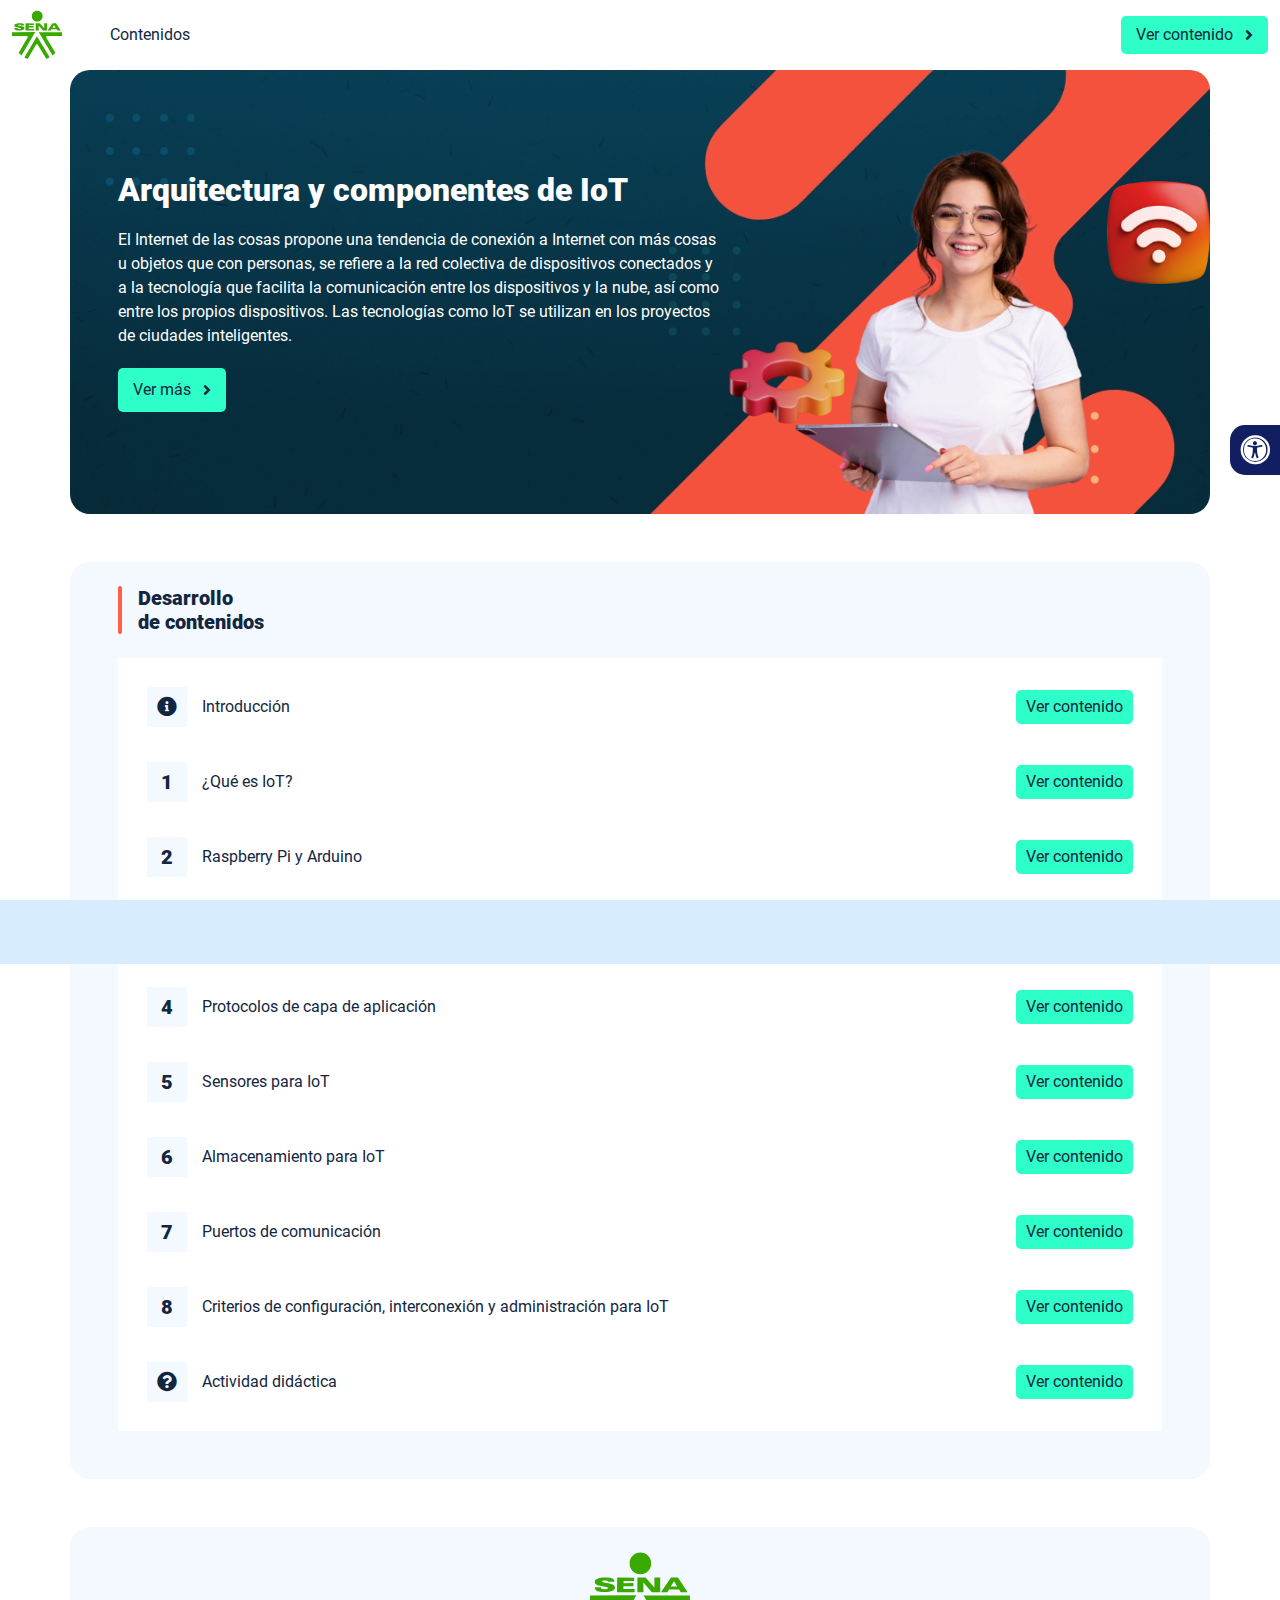
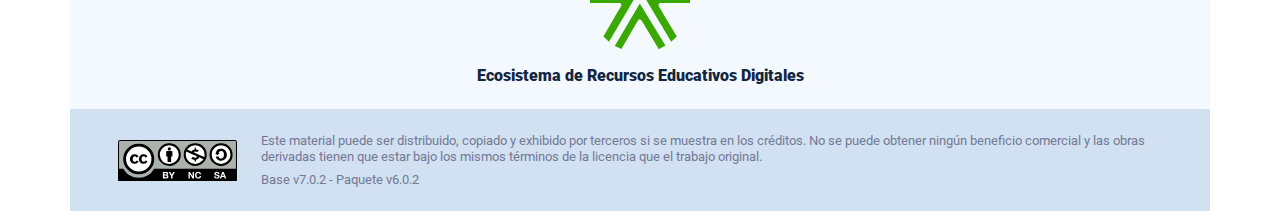
<file: index.html>
<!DOCTYPE html><html lang=""><head><meta charset="utf-8"><meta http-equiv="X-UA-Compatible" content="IE=edge"><meta name="viewport" content="width=device-width,initial-scale=1"><link rel="icon" href="favicon.ico"><title>Arquitectura y componentes de IoT</title><link href="css/chunk-110f1f0b.52141945.css" rel="prefetch"><link href="css/chunk-179248a2.52141945.css" rel="prefetch"><link href="css/chunk-2a9fce91.52141945.css" rel="prefetch"><link href="css/chunk-515a8379.e25ccb4c.css" rel="prefetch"><link href="css/chunk-59974754.179a2bab.css" rel="prefetch"><link href="css/chunk-5d1ce150.52141945.css" rel="prefetch"><link href="css/chunk-60cbc06b.09438581.css" rel="prefetch"><link href="css/chunk-623f2040.52141945.css" rel="prefetch"><link href="css/chunk-6a43ec24.52141945.css" rel="prefetch"><link href="css/chunk-6e1e538a.3ba0a060.css" rel="prefetch"><link href="css/chunk-6e613899.52141945.css" rel="prefetch"><link href="css/chunk-766a929b.eb08f80e.css" rel="prefetch"><link href="css/chunk-7794bb60.52141945.css" rel="prefetch"><link href="css/comple.92c94438.css" rel="prefetch"><link href="css/creditos.908e0ea4.css" rel="prefetch"><link href="css/glosario.0836a33f.css" rel="prefetch"><link href="css/referencias.9e1c1046.css" rel="prefetch"><link href="js/actividad.de27ca25.js" rel="prefetch"><link href="js/chunk-0206bfa0.db848401.js" rel="prefetch"><link href="js/chunk-110f1f0b.61a4ed11.js" rel="prefetch"><link href="js/chunk-13a6037e.0dbe5c65.js" rel="prefetch"><link href="js/chunk-179248a2.d6cf2861.js" rel="prefetch"><link href="js/chunk-18f95272.9d8cf629.js" rel="prefetch"><link href="js/chunk-2a9fce91.0ecc359b.js" rel="prefetch"><link href="js/chunk-2c06842c.6cae5bfb.js" rel="prefetch"><link href="js/chunk-2d0c5615.75151c9d.js" rel="prefetch"><link href="js/chunk-2d0e96ec.a0992f3a.js" rel="prefetch"><link href="js/chunk-2d208d90.7ca99724.js" rel="prefetch"><link href="js/chunk-2d21d0e2.662065e2.js" rel="prefetch"><link href="js/chunk-2d22c123.3ab92924.js" rel="prefetch"><link href="js/chunk-2e80bb9a.84e37d65.js" rel="prefetch"><link href="js/chunk-319206de.0748c1e6.js" rel="prefetch"><link href="js/chunk-36769079.db07006a.js" rel="prefetch"><link href="js/chunk-4cdd78c0.0277c010.js" rel="prefetch"><link href="js/chunk-515a8379.5df7d778.js" rel="prefetch"><link href="js/chunk-53ccb27e.cc458c56.js" rel="prefetch"><link href="js/chunk-55d286b8.f370762b.js" rel="prefetch"><link href="js/chunk-59974754.12fa6331.js" rel="prefetch"><link href="js/chunk-5d1ce150.6ee84259.js" rel="prefetch"><link href="js/chunk-60cbc06b.c331d9c0.js" rel="prefetch"><link href="js/chunk-623f2040.dfc3159f.js" rel="prefetch"><link href="js/chunk-659152b8.592218b5.js" rel="prefetch"><link href="js/chunk-6a43ec24.c4a1c2ef.js" rel="prefetch"><link href="js/chunk-6e1e538a.0a30a368.js" rel="prefetch"><link href="js/chunk-6e613899.042dd297.js" rel="prefetch"><link href="js/chunk-766a929b.cee86727.js" rel="prefetch"><link href="js/chunk-7794bb60.280b6865.js" rel="prefetch"><link href="js/chunk-c796899c.d7fc5ff3.js" rel="prefetch"><link href="js/chunk-e8a7823a.8074120d.js" rel="prefetch"><link href="js/chunk-fde47172.53c5fbd8.js" rel="prefetch"><link href="js/comple.1a0a9f6a.js" rel="prefetch"><link href="js/creditos.2d37fb69.js" rel="prefetch"><link href="js/glosario.85803a7b.js" rel="prefetch"><link href="js/intro.1ce47147.js" rel="prefetch"><link href="js/referencias.ba488991.js" rel="prefetch"><link href="js/sintesis.5627ac64.js" rel="prefetch"><link href="js/tema1.2b3ea732.js" rel="prefetch"><link href="js/tema2.d408f864.js" rel="prefetch"><link href="js/tema3.aaaef2d1.js" rel="prefetch"><link href="css/app.1ca319e3.css" rel="preload" as="style"><link href="css/chunk-vendors.ab221bc2.css" rel="preload" as="style"><link href="js/app.c114a384.js" rel="preload" as="script"><link href="js/chunk-vendors.2193ae60.js" rel="preload" as="script"><link href="css/chunk-vendors.ab221bc2.css" rel="stylesheet"><link href="css/app.1ca319e3.css" rel="stylesheet"></head><body><noscript><strong>We're sorry but Arquitectura y componentes de IoT doesn't work properly without JavaScript enabled. Please enable it to continue.</strong></noscript><div id="app"></div><script src="js/chunk-vendors.2193ae60.js"></script><script src="js/app.c114a384.js"></script></body></html>
</file>
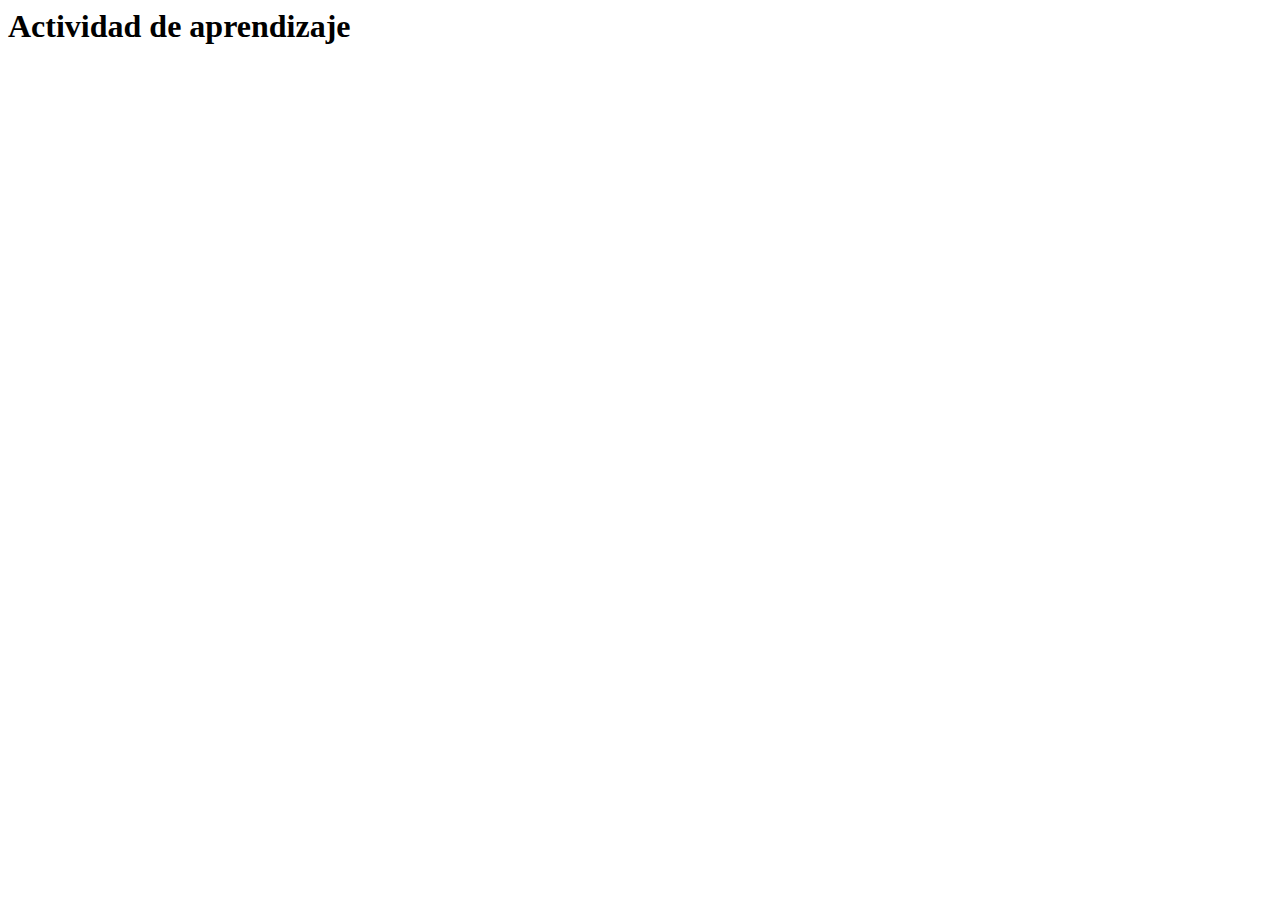
<file: actividades/actividad.html>
<html lang="en">
<head>
  <meta charset="UTF-8">
  <meta http-equiv="X-UA-Compatible" content="IE=edge">
  <meta name="viewport" content="width=device-width, initial-scale=1.0">
  <title>Actividad de aprendizaje</title>
</head>
<body>
  <h1>Actividad de aprendizaje</h1>
</body>
</html>
</file>
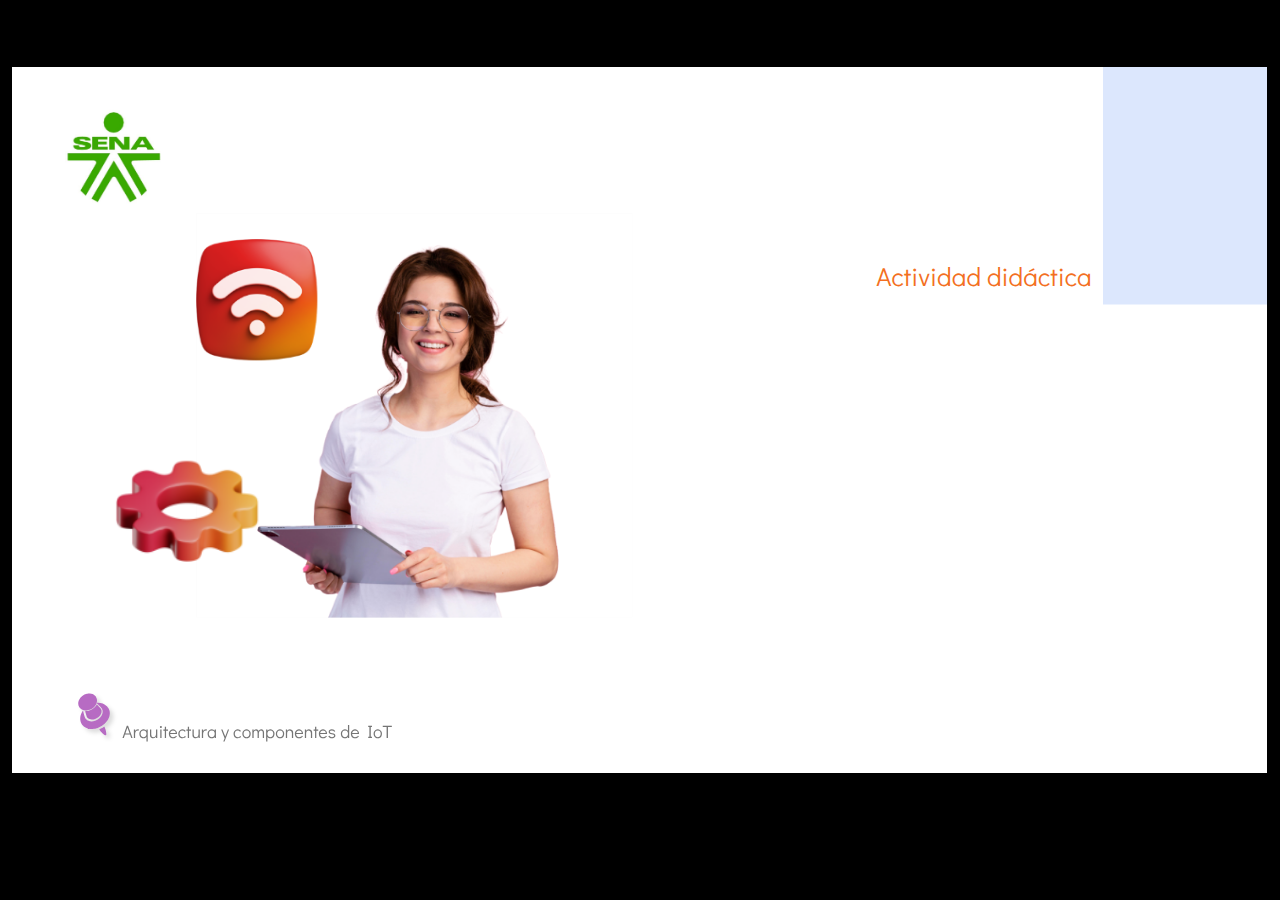
<file: actividades/story.html>
﻿<!doctype html>
<html lang="es">
<head>
  <meta charset="utf-8">
  <!-- Creado con Storyline 360 - http://www.articulate.com  -->
  <!-- version: 3.87.32265.0 -->
  <title>Actividad did&#225;ctica</title>
  <meta http-equiv="x-ua-compatible" content="IE=edge"/>
  <meta name="viewport" content="width=device-width,initial-scale=1,user-scalable=no,shrink-to-fit=no,minimal-ui"/>
  <meta name="apple-mobile-web-app-capable" content="yes"/>
  <style>
    html, body { height: 100%; padding: 0; margin: 0 }
    #app { height: 100%; width: 100%; }
  </style>

  <script>
    window.DS = {};
    window.globals = {
      DATA_PATH_BASE: '',
      HAS_FRAME: true,
      HAS_SLIDE: true,

      lmsPresent: false,
      tinCanPresent: false,
      cmi5Present: false,
      aoSupport: false,
      scale: 'show all',
      captureRc: false,
      browserSize: 'optimal',
      bgColor: '#000000',
      features: 'DropInBase,DropInInteractions,DropInMisc,DropInVectors,DropInVideo,LayerPresentAsDialog,MultipleQuizTracking,UpdatedThemeEditor',
      themeName: 'classic',
      preloaderColor: '#FFFFFF',
      suppressAnalytics: false,
      productChannel: 'stable',
      publishSource: 'storyline',
      aid: 'aid|5304b41d-7af7-4125-b8d1-83eb222823e2',
      cid: 'cfa3f8b2-3619-4292-a414-6501bfedeb98',
      playerVersion: '3.87.32265.0',
      publishTimestamp: '2024-05-01T00:09:24.8629261Z',
      maxIosVideoElements: 10,
      connectionSettings: { mode: 'disabled' },
      hasFeature: function(feature) {
        return this.features.split(',').includes(feature);
      },
      
      parseParams: function(qs) {
        if (window.globals.parsedParams != null) {
          return window.globals.parsedParams;
        }
        qs = (qs || window.location.search.substr(1)).split('+').join(' ');
        var params = {},
            tokens,
            re = /[?&]?([^=]+)=([^&]*)/g;

        while (tokens = re.exec(qs)) {
          params[decodeURIComponent(tokens[1]).trim()] =
            decodeURIComponent(tokens[2]).trim();
        }
        window.globals.parsedParams = params;
        return params;
      }

    };
  </script>
  <script>
    var isIe11 = ('ActiveXObject' in window || window.MSBlobBuilder != null)
      && window.msCrypto != null && !window.ActiveXObject;
    if (isIe11) {
      window.globals.unsupportedBrowser = true;
      document.write(atob('[base64]'));
    }
  </script>

  <script>
    if (window.globals.hasFeature('MultiLanguageSupport')) {
      
      
    }
  </script>

  
  <script>window.THREE = { };</script>
  
</head>
<body style="background: #000000" class="cs-HTML theme-classic">
  <!-- 360 -->
  <script>!function(){var e,i=/iPhone/i,o=/iPod/i,n=/iPad/i,t=/\biOS-universal(?:.+)Mac\b/i,r=/\bAndroid(?:.+)Mobile\b/i,a=/Android/i,d=/(?:SD4930UR|\bSilk(?:.+)Mobile\b)/i,p=/Silk/i,l=/Windows Phone/i,u=/\bWindows(?:.+)ARM\b/i,b=/BlackBerry/i,s=/BB10/i,c=/Opera Mini/i,f=/\b(CriOS|Chrome)(?:.+)Mobile/i,h=/Mobile(?:.+)Firefox\b/i,v=function(e){return void 0!==e&&"MacIntel"===e.platform&&"number"==typeof e.maxTouchPoints&&e.maxTouchPoints>1&&"undefined"==typeof MSStream};e=function(e){var m={userAgent:"",platform:"",maxTouchPoints:0};e||"undefined"==typeof navigator?"string"==typeof e?m.userAgent=e:e&&e.userAgent&&(m={userAgent:e.userAgent,platform:e.platform,maxTouchPoints:e.maxTouchPoints||0}):m={userAgent:navigator.userAgent,platform:navigator.platform,maxTouchPoints:navigator.maxTouchPoints||0};var g=m.userAgent,y=g.split("[FBAN");void 0!==y[1]&&(g=y[0]),void 0!==(y=g.split("Twitter"))[1]&&(g=y[0]);var A=function(e){return function(i){return i.test(e)}}(g),w={apple:{phone:A(i)&&!A(l),ipod:A(o),tablet:!A(i)&&(A(n)||v(m))&&!A(l),universal:A(t),device:(A(i)||A(o)||A(n)||A(t)||v(m))&&!A(l)},amazon:{phone:A(d),tablet:!A(d)&&A(p),device:A(d)||A(p)},android:{phone:!A(l)&&A(d)||!A(l)&&A(r),tablet:!A(l)&&!A(d)&&!A(r)&&(A(p)||A(a)),device:!A(l)&&(A(d)||A(p)||A(r)||A(a))||A(/\bokhttp\b/i)},windows:{phone:A(l),tablet:A(u),device:A(l)||A(u)},other:{blackberry:A(b),blackberry10:A(s),opera:A(c),firefox:A(h),chrome:A(f),device:A(b)||A(s)||A(c)||A(h)||A(f)},any:!1,phone:!1,tablet:!1};return w.any=w.apple.device||w.android.device||w.windows.device||w.other.device,w.phone=w.apple.phone||w.android.phone||w.windows.phone,w.tablet=w.apple.tablet||w.android.tablet||w.windows.tablet,w}(),"object"==typeof exports&&"undefined"!=typeof module?module.exports=e:"function"==typeof define&&define.amd?define((function(){return e})):this.isMobile=e}();
    window.isMobile.apple.tablet = window.isMobile.apple.tablet ||
      (navigator.platform === 'MacIntel' && navigator.maxTouchPoints > 1);
    window.isMobile.apple.device = window.isMobile.apple.device || window.isMobile.apple.tablet;
    window.isMobile.tablet = window.isMobile.tablet || window.isMobile.apple.tablet;
    window.isMobile.any = window.isMobile.any || window.isMobile.apple.tablet;
  </script>

  <div id="focus-sink" tabindex="-1"></div>

  <div id="preso"></div>
  <script>
    (function() {

      var classTypes = [ 'desktop', 'mobile', 'phone', 'tablet' ];

      var addDeviceClasses = function(prefix, testObj) {
        var curr, i;
        for (i = 0; i < classTypes.length; i++) {
          curr = classTypes[i];
          if (testObj[curr]) {
            document.body.classList.add(prefix + curr);
          }
        }
      };

      var params = window.globals.parseParams(),
          isDevicePreview = params.devicepreview === '1',
          isPhoneOverride = params.deviceType === 'phone' || (isDevicePreview && params.phone == '1'),
          isTabletOverride = (params.deviceType === 'tablet' || isDevicePreview) && !isPhoneOverride,
          isMobileOverride = isPhoneOverride || isTabletOverride;

      var deviceView = {
        desktop: !window.isMobile.any && !isMobileOverride,
        mobile: window.isMobile.any || isMobileOverride,
        phone: isPhoneOverride || (window.isMobile.phone && !isTabletOverride),
        tablet: isTabletOverride || window.isMobile.tablet
      };

      window.globals.deviceView = deviceView;
      window.isMobile.desktop = !window.isMobile.any;
      window.isMobile.mobile = window.isMobile.any;

      addDeviceClasses('view-', deviceView);

    })();
  </script>
  
  <script src='story_content/triggers.js' type=text/javascript></script>
<script src='story_content/user.js' type=text/javascript></script>
  <div class="slide-loader"></div>

  <script>
    if (window.globals.deviceView.isMobile) { var doc = document, loader = doc.body.querySelector('.slide-loader'); [ 1, 2, 3 ].forEach(function(n) { var d = doc.createElement('div'); d.style.backgroundColor = window.globals.preloaderColor; d.classList.add('mobile-loader-dot'); d.classList.add('dot' + n); loader.appendChild(d); }); }
  </script>

  <div class="mobile-load-title-overlay" style="display: none">
    <div class="mobile-load-title">Actividad did&#225;ctica</div>
  </div>

  <div class="mobile-chrome-warning"></div>

  
<style>
  .warn-connection-dialog {
    display: none;
    background: transparent;
    pointer-events: all;
    position: fixed;
    left: 0;
    top: 0;
    width: 100%;
    height: 100%;
    z-index: 999;
  }

  .warn-connection-content {
    pointer-events: all;
    border-radius: 4px;
    background: white;
    border: 1px solid #E7E7E7;
    color: #333333;
    box-shadow: 0 2px 4px rgba(0, 0, 0, 0.25);
    transition: all 150ms ease-out;
    position: absolute;
    white-space: nowrap;
  }

  .view-phone.is-landscape .warn-connection-content {
    left: 23px;
    bottom: 23px;
  }

  .view-tablet.is-landscape .warn-connection-content {
    left: 50%;
    top: 20px;
    transform: translateX(-50%);
  }

  .view-mobile.is-portrait .warn-connection-content {
    transform: translate(-50%, calc(-100% - 15px));
  }

  .warn-connection-content p {
    display: inline-block;
    margin: 0 8px 0 0;
    line-height: 33px;
    font-size: 11px;
  }

  .warn-connection-content svg {
    position: relative;
    vertical-align: middle;
    margin: 0 2px 2px 8px;
  }

  .view-desktop .warn-connection-content {
    left: 1.5em;
    bottom: 1.5em;
  }

  .view-desktop .warn-connection-content p {
    font-size: 1.1em;
  }

  .is-offline .warn-connection-dialog {
    display: block;
  }

  .is-offline .cs-panel * {
    pointer-events: none !important;
  }

  .is-offline .cs-panel {
    pointer-events: all !important;
  }

  .is-offline #nav-controls * {
    pointer-events: none !important;
  }

  .is-offline #nav-controls {
    pointer-events: all !important;
  }
</style>

<div class="warn-connection-dialog" role="alertdialog" aria-modal="true" tabindex="0" aria-labelledby="warn-connection-message">
  <div class="warn-connection-content">
    <svg width="17" height="15" viewBox="0 0 17 15" xmlns="http://www.w3.org/2000/svg">
      <path fill="#8F0000" stroke="white" d="M16.07,12.98 L15.88,12.23 L9.51,1.21 C8.97,0.26,7.6,0.26,7.06,1.21 L0.69,12.23 C0.15,13.16,0.81,14.36,1.91,14.36 H14.65 C15.47,14.36,16.05,13.7,16.07,12.98 Z"/>
      <path fill="white" stroke="white" d="M8.58,5.5 C8.35,5.28,8.5,5.35,8.21,5.32 C8.09,5.35,7.97,5.49,7.96,5.67 C7.97,5.79,7.98,5.92,7.98,6.04 L7.98,6.04 C7.99,6.17,8,6.31,8.01,6.43 L8.01,6.44 C8.03,6.92,8.06,7.41,8.09,7.9 L8.09,7.9 C8.12,8.39,8.14,8.88,8.17,9.37 C8.17,9.39,8.18,9.42,8.2,9.44 C8.23,9.46,8.25,9.47,8.28,9.47 C8.31,9.47,8.34,9.46,8.35,9.44 C8.37,9.43,8.38,9.4,8.39,9.35 L8.39,9.34 C8.39,9.24,8.4,9.15,8.4,9.05 L8.4,9.05 C8.41,8.96,8.41,8.86,8.42,8.75 C8.43,8.44,8.45,8.12,8.47,7.81 L8.47,7.81 C8.49,7.49,8.51,7.18,8.53,6.87 C8.55,6.46,8.56,6.05,8.59,5.64 L8.6,5.62 C8.6,5.57,8.59,5.53,8.58,5.5 L8.21,5.32 Z"/>
      <circle fill="white" stroke="white" cx="8.3" cy="11.35" r="0.3"/>
    </svg>
    <p id="warn-connection-message">You are offline. Trying to reconnect...</p>
  </div>
</div>

<script>
  (function() {
    window.DS.connection = {
      warningShown: false,
      assets: {},
      loadingAssetGroup: false,
      retryDelay: 500
    };

    var connectionSettings = window.globals.connectionSettings || {};

    var useConnectionMessages = window.AbortController != null &&
      window.location.protocol != 'file:' &&
      connectionSettings.mode === 'normal';

    window.DS.connection.useConnectionMessages = useConnectionMessages;

    var assetCount = 0;
    var checkLoadedId;


    if (useConnectionMessages && connectionSettings != null) {
      var contentEl = document.querySelector('.warn-connection-content');
      var messageEl = contentEl.querySelector('p');

      if (connectionSettings.useDarkTheme) {
        contentEl.style.borderColor = '#BABBBA';
        contentEl.style.backgroundColor = '#282828';
        contentEl.style.color = '#FFFFFF';
      }

      if (connectionSettings.message != null) {
        messageEl.textContent = window.decodeURIComponent(connectionSettings.message);
      }
    }

    function checkAssetsReady() {
      for (var i in DS.connection.assets) {
        if (!DS.connection.assets[i].success) {
          return false;
        }
      }
      return true;
    }

    function stopAssetGroup() {
      if (!useConnectionMessages) { return; }

      assetCount = 0;

      DS.connection.oldAssetGroup = DS.connection.assets;
      DS.connection.assets = {};
      DS.connection.loadingAssetGroup = false;
      clearInterval(checkLoadedId);
    }

    function startAssetGroup() {
      if (!useConnectionMessages) { return; }
      var ticks = 0;
      clearInterval(checkLoadedId);
      checkLoadedId = setInterval(function() {
        var loaded = 0;
        if (assetCount === 0 && loaded === 0) {
          clearInterval(checkLoadedId);
          return;
        }

        for (var i in DS.connection.assets) {
          if (DS.connection.assets[i].success) {
            loaded++;
          }
        }

        if (assetCount === loaded && checkAssetsReady()) {
          for (var i in DS.connection.assets) {
            if (DS.connection.assets[i].action) {
              DS.connection.assets[i].action();
            }
          }
          hideWarning();
          stopAssetGroup();
        }
      }, 100)
    }

    function requiredAsset(url, action, retry, type) {
      if (!useConnectionMessages) { return; }
      if (DS.connection.assets[url]) { return; }

      DS.connection.assets[url] = {
        success: false, action: action, retry: retry, type: type
      };
      assetCount = Object.keys(DS.connection.assets).length;
      if (!DS.connection.loadingAssetGroup) {
        startAssetGroup();
      }
      DS.connection.loadingAssetGroup = true;
    }

    function assetLoaded(url) {
      if (!useConnectionMessages) { return; }
      if (DS.connection.assets[url]) {
        DS.connection.assets[url].success = true;
      }
    }

    function assetFailed(url) {
      if (!useConnectionMessages) { return; }
      if (!DS.connection.assets[url]) {
        if (/\.js$/.test(url) && url.indexOf('transcripts') === -1) {
          setTimeout(function() {
            if (DS.connection.lastSlideLoaded != null) {
              DS.connection.lastSlideLoaded();
            }
          }, DS.connection.retryDelay);
        }
        return;
      }
      if (!DS.connection.warningShown) { showWarning(); }
      if (DS.connection.assets[url].retry) {
        setTimeout(function() {
          if (!DS.connection.assets[url].success) {
            DS.connection.assets[url].retry()
          }
        }, DS.connection.retryDelay);
      }
    }

    function hideWarning() {
      document.body.classList.remove('is-offline');
      DS.connection.warningShown = false;
      enableKeys();
    }
    DS.connection.hideWarning = hideWarning

    function showWarning(btn) {
      document.body.classList.add('is-offline')
      DS.connection.warningShown = true;
      updateWarningPosition();
      disableKeys();
    }

    function updateWarningPosition() {
      if (!DS.connection.warningShown) {
        return;
      }

      var isPortrait = document.body.classList.contains('is-portrait');
      var isMobile = document.body.classList.contains('view-mobile');
      var warningEl = document.querySelector('.warn-connection-content');

      if (isPortrait && isMobile) {
        var slide = document.querySelector('.primary-slide');
        var slideRect = slide != null
          ? slide.getBoundingClientRect()
          : { top: window.innerHeight, left: 0, width: window.innerWidth };

        warningEl.style.top = `${slideRect.top}px`
        warningEl.style.left = `${slideRect.left + slideRect.width / 2}px`
      } else {
        warningEl.style.top = null;
        warningEl.style.left = null;
      }

      window.requestAnimationFrame(updateWarningPosition);
    }

    function onDisableKeyDown(e) {
      e.preventDefault();
      e.stopImmediatePropagation();
    }

    function onDisableKeyUp(e) {
      e.preventDefault();
      e.stopImmediatePropagation();
    }

    var accStyle = document.createElement('style');
    var warnDialogEl = document.querySelector('.warn-connection-dialog');

    function disableKeys() {
      if (DS.views && DS.views.nsStack && DS.views.nsStack.length === 1) {
        DS.views.nsStack[0].tabReachable = false
        DS.views.nsStack[0].updateTabIndex(true, true);
      }

      accStyle.innerHTML = '.acc-shadow-dom { display: none; }';
      document.body.appendChild(accStyle);

      warnDialogEl.parentNode.append(warnDialogEl);
      warnDialogEl.focus();
    }

    function enableKeys() {
      accStyle.remove();
      if (DS.views && DS.views.nsStack && DS.views.nsStack.length === 1 && DS.views.nsStack[0].name === '_frame') {
        DS.views.nsStack[0].tabReachable = true;
        DS.views.nsStack[0].updateTabIndex();
      }
    }

    // these will all be noops if the feature flag isn't set in
    // the data and `window.globals.features`
    DS.connection.requiredAsset = requiredAsset;
    DS.connection.assetLoaded = assetLoaded;
    DS.connection.assetFailed = assetFailed;
    DS.connection.stopAssetGroup = stopAssetGroup;
    DS.connection.startAssetGroup = startAssetGroup;
  })();
</script>


  <script>
    
    if (window.autoSpider && window.vInterfaceObject) {
      document.querySelector('.mobile-load-title-overlay').style.display = 'none';
    }
  </script>

  

  <link rel="stylesheet" href="html5/data/css/output.min.css" data-noprefix/>
</body>
<script src="html5/lib/scripts/bootstrapper.min.js"></script>
</html>
</file>
<file: css/chunk-110f1f0b.52141945.css>
.actividad[data-v-c4e6906c]{background-color:#f2f2f2}.horizontal-scroll__wrapper[data-v-c4e6906c]{overflow:hidden}.horizontal-scroll[data-v-c4e6906c]{display:flex;transition:transform .5s ease-in-out;align-items:center;flex-wrap:nowrap}.horizontal-scroll[data-v-c4e6906c]:not(.row){width:100%}.horizontal-scroll--item-fw[data-v-c4e6906c]>div{flex-grow:0;flex-shrink:0;width:100%;margin:0!important}
</file>
<file: css/chunk-179248a2.52141945.css>
.actividad[data-v-c4e6906c]{background-color:#f2f2f2}.horizontal-scroll__wrapper[data-v-c4e6906c]{overflow:hidden}.horizontal-scroll[data-v-c4e6906c]{display:flex;transition:transform .5s ease-in-out;align-items:center;flex-wrap:nowrap}.horizontal-scroll[data-v-c4e6906c]:not(.row){width:100%}.horizontal-scroll--item-fw[data-v-c4e6906c]>div{flex-grow:0;flex-shrink:0;width:100%;margin:0!important}
</file>
<file: css/chunk-2a9fce91.52141945.css>
.actividad[data-v-c4e6906c]{background-color:#f2f2f2}.horizontal-scroll__wrapper[data-v-c4e6906c]{overflow:hidden}.horizontal-scroll[data-v-c4e6906c]{display:flex;transition:transform .5s ease-in-out;align-items:center;flex-wrap:nowrap}.horizontal-scroll[data-v-c4e6906c]:not(.row){width:100%}.horizontal-scroll--item-fw[data-v-c4e6906c]>div{flex-grow:0;flex-shrink:0;width:100%;margin:0!important}
</file>
<file: css/chunk-515a8379.e25ccb4c.css>
.actividad{background-color:#f2f2f2}.banner-interno{position:relative}.banner-interno__fondo{position:absolute;top:0;bottom:-50px;left:0;right:0;background-color:#083142;background-size:cover;background-position:50%}.banner-interno__titulo{display:flex;align-items:center}.banner-interno__titulo__icono{display:block;width:32px;height:32px;border-radius:50%;background-color:#fff;position:relative}.banner-interno__titulo__icono i{color:#083142;position:absolute;left:50%;top:50%;transform:translate(-50%,-50%)}.banner-interno__titulo h1,.banner-interno__titulo h2,.banner-interno__titulo h3,.banner-interno__titulo h4,.banner-interno__titulo h5,.banner-interno__titulo h6{color:#fff;line-height:1.1em}
</file>
<file: css/chunk-59974754.179a2bab.css>
.actividad{background-color:#f2f2f2}.aside-menu{position:fixed;top:70px;min-height:calc(100vh - 70px);max-height:calc(100vh - 70px);background-color:#f3f9ff;transition:flex .5s ease-in-out,width .5s ease-in-out;overflow-x:hidden;z-index:100001;width:300px}.aside-menu__black-background{position:fixed;inset:0;top:70px;background:rgba(0,0,0,.8);cursor:pointer}.aside-menu a{color:#111e61}.aside-menu__content{width:300px;display:flex;flex-direction:column;justify-content:space-between;min-height:calc(100vh - 70px);max-height:calc(100vh - 70px);border-right:1px solid #d8ecff;position:absolute;background:#fff}@media (max-height:800px){.aside-menu__content{min-height:800px;max-height:800px;overflow-y:auto}}.aside-menu__header{padding:10px;text-align:center;background-color:#d8ecff}.aside-menu__header h4{margin:0}.aside-menu__menu{overflow-y:auto;flex-grow:1;list-style:none;padding-left:0;margin-bottom:0}.aside-menu__menu__item--active .aside-menu__menu__item__lnk,.aside-menu__menu__item--active .aside-menu__sec-menu__item__lnk{background-color:#d8ecff;font-weight:700}.aside-menu__menu__item--sub-menu:hover,.aside-menu__menu__item:hover,.aside-menu__sec-menu__item:hover{background-color:#d8ecff}.aside-menu__menu__item--sub-menu{padding-left:10px}.aside-menu__menu__item--sub-menu--active .aside-menu__menu__item__lnk,.aside-menu__menu__item--sub-menu--active .aside-menu__sec-menu__item__lnk{background-color:#d8ecff;font-weight:700;position:relative}.aside-menu__menu__item--sub-menu--active .aside-menu__menu__item__lnk:before,.aside-menu__menu__item--sub-menu--active .aside-menu__sec-menu__item__lnk:before{content:"";display:block;position:absolute;left:0;bottom:0;top:0;width:4px;border-radius:2px;background-color:#ff6148}.aside-menu__menu__item__lnk,.aside-menu__sec-menu__item__lnk{display:flex;align-items:center;padding:10px 15px;line-height:1.1em}.aside-menu__menu__item__lnk i,.aside-menu__menu__item__lnk span,.aside-menu__sec-menu__item__lnk i,.aside-menu__sec-menu__item__lnk span{margin-right:10px}.aside-menu__menu__item__lnk i:last-child,.aside-menu__menu__item__lnk span:last-child,.aside-menu__sec-menu__item__lnk i:last-child,.aside-menu__sec-menu__item__lnk span:last-child{margin-right:0}.aside-menu__sec-menu{background-color:#d8ecff;padding:10px 0;flex-shrink:0;margin-bottom:0}.aside-menu__sec-menu__item{padding:10px 15px}.aside-menu__sec-menu__item__lnk{padding:0;border-radius:1em}.aside-menu__sec-menu__item__lnk i{display:block;width:2em;height:2em;padding:.5em 0;text-align:center;background-color:#fff;border-radius:50%}.aside-menu__sec-menu__item__lnk:hover{background-color:#fff}@media (max-width:576px){.aside-menu__sec-menu{padding-bottom:110px}}.main-menu-enter-active{animation:main-menu-open-animation .3s}.main-menu-enter-active .aside-menu__black-background{animation:main-menu-background-animation .3s}.main-menu-leave-active{animation:main-menu-open-animation .3s reverse}.main-menu-leave-active .aside-menu__black-background{animation:main-menu-background-animation .3s reverse}@keyframes main-menu-open-animation{0%{width:0}to{width:300px}}@keyframes main-menu-background-animation{0%{opacity:0}to{opacity:1}}
</file>
<file: css/chunk-5d1ce150.52141945.css>
.actividad[data-v-c4e6906c]{background-color:#f2f2f2}.horizontal-scroll__wrapper[data-v-c4e6906c]{overflow:hidden}.horizontal-scroll[data-v-c4e6906c]{display:flex;transition:transform .5s ease-in-out;align-items:center;flex-wrap:nowrap}.horizontal-scroll[data-v-c4e6906c]:not(.row){width:100%}.horizontal-scroll--item-fw[data-v-c4e6906c]>div{flex-grow:0;flex-shrink:0;width:100%;margin:0!important}
</file>
<file: css/chunk-60cbc06b.09438581.css>
.actividad[data-v-7e5a4120]{background-color:#f2f2f2}.header[data-v-7e5a4120]{position:sticky;top:0;padding-top:10px;padding-bottom:10px;background-color:#fff;z-index:10010;line-height:1.1em}.header__logo[data-v-7e5a4120]{width:50px}@media (max-width:576px){.header__componente-formativo[data-v-7e5a4120]{font-size:.8em}}.header__menu[data-v-7e5a4120]{cursor:pointer}.header__menu span[data-v-7e5a4120]{font-size:.7em;display:block;line-height:1em;text-align:center;color:#111e61}.header__menu__btn[data-v-7e5a4120]{width:30px;height:30px;position:relative;margin-bottom:4px}.header__menu__btn .line-1[data-v-7e5a4120],.header__menu__btn .line-2[data-v-7e5a4120],.header__menu__btn .line-3[data-v-7e5a4120]{height:4px;width:30px;background-color:#111e61;transform-origin:center center;position:absolute;left:0;border-radius:2px}.header__menu__btn .line-1[data-v-7e5a4120]{top:4px;animation:line-1-inactive-data-v-7e5a4120 .5s ease-in-out forwards}.header__menu__btn .line-2[data-v-7e5a4120]{top:13px;animation:line-2-inactive-data-v-7e5a4120 .5s ease-in-out forwards}.header__menu__btn .line-3[data-v-7e5a4120]{top:22px;animation:line-3-inactive-data-v-7e5a4120 .5s ease-in-out forwards}.header__menu__btn[data-v-7e5a4120]:hover{cursor:pointer}.header__menu__btn--open .line-1[data-v-7e5a4120]{animation:line-1-active-data-v-7e5a4120 .5s ease-in-out forwards}.header__menu__btn--open .line-2[data-v-7e5a4120]{animation:line-2-active-data-v-7e5a4120 .5s ease-in-out forwards}.header__menu__btn--open .line-3[data-v-7e5a4120]{animation:line-3-active-data-v-7e5a4120 .5s ease-in-out forwards}@keyframes line-1-active-data-v-7e5a4120{0%{transform:translate(0) rotate(0)}50%{transform:translateY(9px) rotate(0)}to{transform:translateY(9px) rotate(45deg)}}@keyframes line-2-active-data-v-7e5a4120{0%{transform:scale(1)}to{transform:scale(0)}}@keyframes line-3-active-data-v-7e5a4120{0%{transform:translate(0) rotate(0)}50%{transform:translateY(-9px) rotate(0)}to{transform:translateY(-9px) rotate(-45deg)}}@keyframes line-1-inactive-data-v-7e5a4120{0%{transform:translateY(9px) rotate(45deg)}50%{transform:translateY(9px) rotate(0)}to{transform:translate(0) rotate(0)}}@keyframes line-2-inactive-data-v-7e5a4120{0%{transform:scale(0)}to{transform:scale(1)}}@keyframes line-3-inactive-data-v-7e5a4120{0%{transform:translateY(-9px) rotate(-45deg)}50%{transform:translateY(-9px) rotate(0)}to{transform:translate(0) rotate(0)}}
</file>
<file: css/chunk-623f2040.52141945.css>
.actividad[data-v-c4e6906c]{background-color:#f2f2f2}.horizontal-scroll__wrapper[data-v-c4e6906c]{overflow:hidden}.horizontal-scroll[data-v-c4e6906c]{display:flex;transition:transform .5s ease-in-out;align-items:center;flex-wrap:nowrap}.horizontal-scroll[data-v-c4e6906c]:not(.row){width:100%}.horizontal-scroll--item-fw[data-v-c4e6906c]>div{flex-grow:0;flex-shrink:0;width:100%;margin:0!important}
</file>
<file: css/chunk-6a43ec24.52141945.css>
.actividad[data-v-c4e6906c]{background-color:#f2f2f2}.horizontal-scroll__wrapper[data-v-c4e6906c]{overflow:hidden}.horizontal-scroll[data-v-c4e6906c]{display:flex;transition:transform .5s ease-in-out;align-items:center;flex-wrap:nowrap}.horizontal-scroll[data-v-c4e6906c]:not(.row){width:100%}.horizontal-scroll--item-fw[data-v-c4e6906c]>div{flex-grow:0;flex-shrink:0;width:100%;margin:0!important}
</file>
<file: css/chunk-6e1e538a.3ba0a060.css>
.actividad[data-v-4f6b7c58]{background-color:#f2f2f2}.accesibilidad[data-v-4f6b7c58]{position:fixed;right:0;top:50vh;height:50px;background-color:#111e61;border-top-left-radius:15px;border-bottom-left-radius:15px;transform:translateY(-50%) translateX(100%) translateX(-50px);overflow:hidden;transition:transform .3s ease-in-out,height .3s ease-in-out}.accesibilidad[data-v-4f6b7c58]:hover{transform:translateY(-50%) translateX(0);height:12.75rem}.accesibilidad [data-v-4f6b7c58]{color:#fff}.accesibilidad__menu__content .accesibilidad__menu__item[data-v-4f6b7c58]{cursor:pointer}.accesibilidad__menu__content .accesibilidad__menu__item[data-v-4f6b7c58]:hover{background-color:#273685}.accesibilidad__menu__content .accesibilidad__menu__item[data-v-4f6b7c58]:last-child{border:none}.accesibilidad__menu__item[data-v-4f6b7c58]{display:flex;align-items:center;padding:10px;border-bottom:1px solid #273685;line-height:1em;-moz-user-select:none;user-select:none}.accesibilidad__menu i[data-v-4f6b7c58]{font-size:30px;font-style:normal;margin-right:10px;line-height:1em}.accesibilidad__menu img[data-v-4f6b7c58]{width:30px;margin-right:10px}
</file>
<file: css/chunk-6e613899.52141945.css>
.actividad[data-v-c4e6906c]{background-color:#f2f2f2}.horizontal-scroll__wrapper[data-v-c4e6906c]{overflow:hidden}.horizontal-scroll[data-v-c4e6906c]{display:flex;transition:transform .5s ease-in-out;align-items:center;flex-wrap:nowrap}.horizontal-scroll[data-v-c4e6906c]:not(.row){width:100%}.horizontal-scroll--item-fw[data-v-c4e6906c]>div{flex-grow:0;flex-shrink:0;width:100%;margin:0!important}
</file>
<file: css/chunk-766a929b.eb08f80e.css>
.actividad{background-color:#f2f2f2}.barra-avance{display:flex;align-items:center;justify-content:space-between;position:fixed;bottom:0;left:0;width:100%;padding:10px;background-color:#d8ecff;transition:transform .5s ease-in-out;z-index:100000}.barra-avance__barra{margin:0 20px;flex:1;position:relative;max-width:800px}.barra-avance__barra--amarilla,.barra-avance__barra--blanca{height:4px}.barra-avance__barra--amarilla:after,.barra-avance__barra--amarilla:before,.barra-avance__barra--blanca:after,.barra-avance__barra--blanca:before{content:"";display:block;width:10px;height:10px;border-radius:50%;position:absolute;top:50%}.barra-avance__barra--amarilla:before,.barra-avance__barra--blanca:before{left:0;transform:translate(-50%,-50%)}.barra-avance__barra--amarilla:after,.barra-avance__barra--blanca:after{right:0;transform:translate(50%,-50%)}.barra-avance__barra--blanca{background-color:#fff}.barra-avance__barra--blanca:after,.barra-avance__barra--blanca:before{background-color:#fff}.barra-avance__barra--amarilla{position:absolute;width:100%;top:0;background-color:#2efec7}.barra-avance__barra--amarilla:after,.barra-avance__barra--amarilla:before{background-color:#2efec7}.barra-avance__boton--regresar{background-color:#b0c0d2}.barra-avance__boton--regresar span{color:#111e61!important}.barra-avance__boton--disable{opacity:0;pointer-events:none}.barra-avance--open{transform:translateY(0)}.barra-avance--close{transform:translateY(100%)}
</file>
<file: css/chunk-7794bb60.52141945.css>
.actividad[data-v-c4e6906c]{background-color:#f2f2f2}.horizontal-scroll__wrapper[data-v-c4e6906c]{overflow:hidden}.horizontal-scroll[data-v-c4e6906c]{display:flex;transition:transform .5s ease-in-out;align-items:center;flex-wrap:nowrap}.horizontal-scroll[data-v-c4e6906c]:not(.row){width:100%}.horizontal-scroll--item-fw[data-v-c4e6906c]>div{flex-grow:0;flex-shrink:0;width:100%;margin:0!important}
</file>
<file: css/comple.92c94438.css>
.banner-interno{position:relative}.banner-interno__fondo{position:absolute;top:0;bottom:-50px;left:0;right:0;background-color:#083142;background-size:cover;background-position:50%}.banner-interno__titulo{display:flex;align-items:center}.banner-interno__titulo__icono{display:block;width:32px;height:32px;border-radius:50%;background-color:#fff;position:relative}.banner-interno__titulo__icono i{color:#083142;position:absolute;left:50%;top:50%;transform:translate(-50%,-50%)}.banner-interno__titulo h1,.banner-interno__titulo h2,.banner-interno__titulo h3,.banner-interno__titulo h4,.banner-interno__titulo h5,.banner-interno__titulo h6{color:#fff;line-height:1.1em}.actividad{background-color:#f2f2f2}.complementario__enlaces{display:flex;justify-content:center;flex-wrap:wrap}.complementario__enlaces a{margin:0 5px}.complementario__btn{font-size:1.5em;line-height:1em}table{width:calc(100% - 1px);min-width:800px}table thead{background-color:#d8ecff}table thead th{border-color:#d8ecff}table td,table th{padding:25px 20px;text-align:center}
</file>
<file: css/creditos.908e0ea4.css>
.banner-interno{position:relative}.banner-interno__fondo{position:absolute;top:0;bottom:-50px;left:0;right:0;background-color:#083142;background-size:cover;background-position:50%}.banner-interno__titulo{display:flex;align-items:center}.banner-interno__titulo__icono{display:block;width:32px;height:32px;border-radius:50%;background-color:#fff;position:relative}.banner-interno__titulo__icono i{color:#083142;position:absolute;left:50%;top:50%;transform:translate(-50%,-50%)}.banner-interno__titulo h1,.banner-interno__titulo h2,.banner-interno__titulo h3,.banner-interno__titulo h4,.banner-interno__titulo h5,.banner-interno__titulo h6{color:#fff;line-height:1.1em}.actividad{background-color:#f2f2f2}.creditos-vista .tarjeta.credito{background-color:#d2e1f1}.creditos{color:#727997;overflow-x:auto}.creditos__item{min-width:490px}.creditos p{line-height:1.3em;margin-bottom:0;color:#727997}.creditos__titulo{font-weight:700;background-color:#d2e1f1;padding:5px 10px;border-top-radius:5px;border-top-left-radius:5px;border-top-right-radius:5px}.creditos table td,.creditos table th{border-color:#d2e1f1}
</file>
<file: css/glosario.0836a33f.css>
.banner-interno{position:relative}.banner-interno__fondo{position:absolute;top:0;bottom:-50px;left:0;right:0;background-color:#083142;background-size:cover;background-position:50%}.banner-interno__titulo{display:flex;align-items:center}.banner-interno__titulo__icono{display:block;width:32px;height:32px;border-radius:50%;background-color:#fff;position:relative}.banner-interno__titulo__icono i{color:#083142;position:absolute;left:50%;top:50%;transform:translate(-50%,-50%)}.banner-interno__titulo h1,.banner-interno__titulo h2,.banner-interno__titulo h3,.banner-interno__titulo h4,.banner-interno__titulo h5,.banner-interno__titulo h6{color:#fff;line-height:1.1em}.actividad{background-color:#f2f2f2}.glosario__letra-item{display:flex}.glosario__letra-item__texto{padding-top:5px}.glosario__letra-item__letra__icono{width:32px;height:32px;position:relative;line-height:1em;border-radius:50%;background-color:#d2e1f1}.glosario__letra-item__letra__icono span{position:absolute;left:50%;top:50%;transform:translate(-50%,-50%);font-size:1.1em;font-weight:900}
</file>
<file: css/referencias.9e1c1046.css>
.banner-interno{position:relative}.banner-interno__fondo{position:absolute;top:0;bottom:-50px;left:0;right:0;background-color:#083142;background-size:cover;background-position:50%}.banner-interno__titulo{display:flex;align-items:center}.banner-interno__titulo__icono{display:block;width:32px;height:32px;border-radius:50%;background-color:#fff;position:relative}.banner-interno__titulo__icono i{color:#083142;position:absolute;left:50%;top:50%;transform:translate(-50%,-50%)}.banner-interno__titulo h1,.banner-interno__titulo h2,.banner-interno__titulo h3,.banner-interno__titulo h4,.banner-interno__titulo h5,.banner-interno__titulo h6{color:#fff;line-height:1.1em}.actividad{background-color:#f2f2f2}.referencias__item:last-child hr{display:none}.referencias__item a{color:#2196f3;text-decoration:underline;overflow-wrap:break-word}
</file>
<file: css/app.1ca319e3.css>
*{box-sizing:inherit}:after,:before{box-sizing:inherit}html{height:100%;line-height:1.15;box-sizing:border-box;-webkit-font-smoothing:antialiased;-moz-osx-font-smoothing:grayscale;-webkit-text-size-adjust:100%;-ms-text-size-adjust:100%;text-rendering:optimizeLegibility}a,abbr,acronym,address,applet,article,aside,audio,b,big,blockquote,body,canvas,caption,center,cite,code,dd,del,details,dfn,div,dl,dt,em,embed,fieldset,figcaption,figure,footer,form,h1,h2,h3,h4,h5,h6,header,hgroup,html,i,iframe,img,ins,kbd,label,legend,li,mark,menu,nav,object,ol,output,p,pre,q,ruby,s,samp,section,small,span,strike,strong,sub,summary,sup,table,tbody,td,tfoot,th,thead,time,tr,tt,u,ul,var,video{margin:0;padding:0;border:0;outline:0;background:transparent;vertical-align:baseline}article,aside,details,figcaption,figure,footer,header,main,menu,nav,section,summary{display:block}[hidden],template{display:none}hr{box-sizing:content-box;height:0;border-bottom:1px solid #e8e8e8;border-left:0;border-right:0;border-top:0;margin:1.5em 0;overflow:visible}[hidden]{display:none}a{font-family:Roboto,sans-serif;font-size:1em;font-weight:400;text-decoration:none;color:#12263f;background-color:transparent;transition:all .15s ease-in-out;-webkit-text-decoration-skip:objects}a:active,a:hover{outline-width:0}a:active,a:focus,a:hover{color:#000}[type=button],[type=reset],[type=submit],button{-moz-appearance:none;appearance:none;cursor:pointer;display:inline-block;vertical-align:middle;border:0;border-radius:5px;color:#12263f;background-color:#2efec7;font-family:Roboto,sans-serif;font-weight:400;font-size:1em;-webkit-font-smoothing:antialiased;line-height:1em;white-space:nowrap;text-decoration:none;text-transform:none;padding:.75em 1.5em;margin:0;-moz-user-select:none;user-select:none;overflow:visible;transition:background-color .15s ease-in-out}[type=button]:focus,[type=button]:hover,[type=reset]:focus,[type=reset]:hover,[type=submit]:focus,[type=submit]:hover,button:focus,button:hover{background-color:#2efec7;color:#12263f}[type=button]:disabled,[type=reset]:disabled,[type=submit]:disabled,button:disabled{cursor:not-allowed;opacity:.5}[type=button]:disabled:hover,[type=reset]:disabled:hover,[type=submit]:disabled:hover,button:disabled:hover{background-color:#2efec7}input,select,textarea{margin:0;display:block;font-family:Roboto,sans-serif;font-size:16px}input{overflow:visible}[type=color],[type=date],[type=datetime-local],[type=datetime],[type=email],[type=month],[type=number],[type=password],[type=search],[type=tel],[type=text],[type=time],[type=url],[type=week],input:not([type]),select,select[multiple],textarea{background-color:#fff;border:1px solid #e8e8e8;border-radius:5px;box-shadow:inset 0 1px 3px rgba(0,0,0,.06);box-sizing:inherit;margin-bottom:.75em;padding:.5em;transition:border-color .15s ease-in-out;width:100%}[type=color]:hover,[type=date]:hover,[type=datetime-local]:hover,[type=datetime]:hover,[type=email]:hover,[type=month]:hover,[type=number]:hover,[type=password]:hover,[type=search]:hover,[type=tel]:hover,[type=text]:hover,[type=time]:hover,[type=url]:hover,[type=week]:hover,input:not([type]):hover,select:hover,select[multiple]:hover,textarea:hover{border-color:shade(#e8e8e8,20%)}[type=color]:focus,[type=date]:focus,[type=datetime-local]:focus,[type=datetime]:focus,[type=email]:focus,[type=month]:focus,[type=number]:focus,[type=password]:focus,[type=search]:focus,[type=tel]:focus,[type=text]:focus,[type=time]:focus,[type=url]:focus,[type=week]:focus,input:not([type]):focus,select:focus,select[multiple]:focus,textarea:focus{border-color:#ff6148;box-shadow:inset 0 1px 3px rgba(0,0,0,.06),0 0 5px rgba(5,32,43,.7);outline:none}[type=color]:disabled,[type=date]:disabled,[type=datetime-local]:disabled,[type=datetime]:disabled,[type=email]:disabled,[type=month]:disabled,[type=number]:disabled,[type=password]:disabled,[type=search]:disabled,[type=tel]:disabled,[type=text]:disabled,[type=time]:disabled,[type=url]:disabled,[type=week]:disabled,input:not([type]):disabled,select:disabled,select[multiple]:disabled,textarea:disabled{background-color:shade(#fff,5%);cursor:not-allowed}[type=color]:disabled:hover,[type=date]:disabled:hover,[type=datetime-local]:disabled:hover,[type=datetime]:disabled:hover,[type=email]:disabled:hover,[type=month]:disabled:hover,[type=number]:disabled:hover,[type=password]:disabled:hover,[type=search]:disabled:hover,[type=tel]:disabled:hover,[type=text]:disabled:hover,[type=time]:disabled:hover,[type=url]:disabled:hover,[type=week]:disabled:hover,input:not([type]):disabled:hover,select:disabled:hover,select[multiple]:disabled:hover,textarea:disabled:hover{border:1px solid #e8e8e8}select{text-transform:none;max-width:100%;border-radius:5px}::-webkit-file-upload-button{background-color:#2efec7;border:none;cursor:pointer;color:#12263f;border-radius:5px;padding:.75em 1.5em}::-webkit-file-upload-button:hover{background-color:#2efec7}optgroup{font-weight:700}fieldset{border:1px solid #e8e8e8;background-color:transparent;padding:1.5em;-webkit-margin-start:0;-webkit-margin-end:0;-webkit-padding-before:1.5em;-webkit-padding-start:1.5em;-webkit-padding-end:1.5em;-webkit-padding-after:1.5em}legend{box-sizing:border-box;color:inherit;display:table;max-width:100%;padding:0;white-space:normal;font-weight:600;-webkit-padding-start:0;-webkit-padding-end:0}label,legend{margin-bottom:.375em}label{display:block;font-size:1em;font-family:Roboto,sans-serif;font-weight:900}textarea{overflow:auto;resize:vertical}[type=checkbox],[type=radio]{box-sizing:border-box;padding:0;display:inline;margin-right:.375em}[type=number]::-webkit-inner-spin-button,[type=number]::-webkit-outer-spin-button{height:auto}[type=search]{-webkit-appearance:textfield;outline-offset:-2px}[type=search]::-webkit-search-cancel-button,[type=search]::-webkit-search-decoration{-webkit-appearance:none;-moz-appearance:none}::-moz-placeholder{color:#999}::placeholder{color:#999}::-webkit-file-upload-button{-webkit-appearance:button;-moz-appearance:button;font:inherit}[type=file]{margin-bottom:.75em;width:100%}[type=button],[type=reset],[type=submit],button{-webkit-appearance:button}[type=button]::-moz-focus-inner,[type=reset]::-moz-focus-inner,[type=submit]::-moz-focus-inner,button::-moz-focus-inner{border-style:none;padding:0}[type=button]:-moz-focusring,[type=reset]:-moz-focusring,[type=submit]:-moz-focusring,button:-moz-focusring{outline:1px dotted ButtonText}progress{vertical-align:baseline}ol,ul{list-style:none;margin-bottom:1em}dt{font-weight:700}figure,img,picture,svg{margin:0;width:100%;max-width:100%}figcaption{display:block;background-color:#e8e8e8;padding:.75em 1.5em;font-size:.8em;font-weight:700}img,svg{display:block;border-style:none}svg:not(:root){overflow:hidden}audio,canvas,progress,video{display:inline-block}audio:not([controls]){display:none;height:0}template{display:none}table{border-collapse:collapse;border-spacing:0;table-layout:fixed;width:100%}td,th,tr{vertical-align:middle}td,th{border:1px solid #e8e8e8;padding:.75em}th{font-size:.875em;line-height:1.2}td{line-height:1.5}body{font-size:16px;font-weight:400;line-height:1.5}body,h1,h2,h3,h4,h5,h6{color:#12263f;font-family:Roboto,sans-serif}h1,h2,h3,h4,h5,h6{font-weight:900;line-height:1.2;margin:0 0 .75em}h1{font-size:2em}h2{font-size:1.5em}h3{font-size:1.25em}h4{font-size:1.125em}h5{font-size:1em}h6{font-size:.875em}p{font-family:Roboto,sans-serif;font-size:1em;font-weight:400;line-height:1.5;color:#12263f;margin-bottom:1em}b,strong{font-weight:700}dfn,em,i{font-style:italic}br{line-height:2em}u{text-decoration:underline}code,kbd,pre,samp{color:#727997;font-family:Lucida Console,Courier New,monospace;font-size:1em}sub,sup{font-size:75%;line-height:0;position:relative;vertical-align:baseline}sub{bottom:-.25em}sup{top:-.5em}small{font-size:80%}mark{background-color:#ffeb3b;color:#000}abbr[title]{border-bottom:none;text-decoration:underline;text-decoration:underline dotted}blockquote,q{quotes:none}::selection{background:#2196f3!important;color:#fff!important;text-shadow:none}::-moz-selection{background:#2196f3!important;color:#fff!important;text-shadow:none}img::selection{background:transparent}img::-moz-selection{background:transparent}body{-webkit-tap-highlight-color:#2196F3!important}details,menu{display:block}summary{display:list-item}@media print{*{background:transparent!important;color:#000!important;box-shadow:none!important;text-shadow:none!important}:after,:before,:first-letter,:first-line{background:transparent!important;color:#000!important;box-shadow:none!important;text-shadow:none!important}a,a:visited{text-decoration:underline}a[href]:after{content:" (" attr(href) ")"}a abbr[title]:after{content:" (" attr(title) ")"}a[href^="#"]:after,a[href^="javascript:"]:after{content:""}blockquote,pre{border:1px solid #999;page-break-inside:avoid}thead{display:table-header-group}img,tr{page-break-inside:avoid}img{max-width:100%!important}h2,h3,p{orphans:3;widows:3}h2,h3{page-break-after:avoid}}[data-aos][data-aos][data-aos-duration="50"],body[data-aos-duration="50"] [data-aos]{transition-duration:50ms}[data-aos][data-aos][data-aos-delay="50"],body[data-aos-delay="50"] [data-aos]{transition-delay:0s}[data-aos][data-aos][data-aos-delay="50"].aos-animate,body[data-aos-delay="50"] [data-aos].aos-animate{transition-delay:50ms}[data-aos][data-aos][data-aos-duration="100"],body[data-aos-duration="100"] [data-aos]{transition-duration:.1s}[data-aos][data-aos][data-aos-delay="100"],body[data-aos-delay="100"] [data-aos]{transition-delay:0s}[data-aos][data-aos][data-aos-delay="100"].aos-animate,body[data-aos-delay="100"] [data-aos].aos-animate{transition-delay:.1s}[data-aos][data-aos][data-aos-duration="150"],body[data-aos-duration="150"] [data-aos]{transition-duration:.15s}[data-aos][data-aos][data-aos-delay="150"],body[data-aos-delay="150"] [data-aos]{transition-delay:0s}[data-aos][data-aos][data-aos-delay="150"].aos-animate,body[data-aos-delay="150"] [data-aos].aos-animate{transition-delay:.15s}[data-aos][data-aos][data-aos-duration="200"],body[data-aos-duration="200"] [data-aos]{transition-duration:.2s}[data-aos][data-aos][data-aos-delay="200"],body[data-aos-delay="200"] [data-aos]{transition-delay:0s}[data-aos][data-aos][data-aos-delay="200"].aos-animate,body[data-aos-delay="200"] [data-aos].aos-animate{transition-delay:.2s}[data-aos][data-aos][data-aos-duration="250"],body[data-aos-duration="250"] [data-aos]{transition-duration:.25s}[data-aos][data-aos][data-aos-delay="250"],body[data-aos-delay="250"] [data-aos]{transition-delay:0s}[data-aos][data-aos][data-aos-delay="250"].aos-animate,body[data-aos-delay="250"] [data-aos].aos-animate{transition-delay:.25s}[data-aos][data-aos][data-aos-duration="300"],body[data-aos-duration="300"] [data-aos]{transition-duration:.3s}[data-aos][data-aos][data-aos-delay="300"],body[data-aos-delay="300"] [data-aos]{transition-delay:0s}[data-aos][data-aos][data-aos-delay="300"].aos-animate,body[data-aos-delay="300"] [data-aos].aos-animate{transition-delay:.3s}[data-aos][data-aos][data-aos-duration="350"],body[data-aos-duration="350"] [data-aos]{transition-duration:.35s}[data-aos][data-aos][data-aos-delay="350"],body[data-aos-delay="350"] [data-aos]{transition-delay:0s}[data-aos][data-aos][data-aos-delay="350"].aos-animate,body[data-aos-delay="350"] [data-aos].aos-animate{transition-delay:.35s}[data-aos][data-aos][data-aos-duration="400"],body[data-aos-duration="400"] [data-aos]{transition-duration:.4s}[data-aos][data-aos][data-aos-delay="400"],body[data-aos-delay="400"] [data-aos]{transition-delay:0s}[data-aos][data-aos][data-aos-delay="400"].aos-animate,body[data-aos-delay="400"] [data-aos].aos-animate{transition-delay:.4s}[data-aos][data-aos][data-aos-duration="450"],body[data-aos-duration="450"] [data-aos]{transition-duration:.45s}[data-aos][data-aos][data-aos-delay="450"],body[data-aos-delay="450"] [data-aos]{transition-delay:0s}[data-aos][data-aos][data-aos-delay="450"].aos-animate,body[data-aos-delay="450"] [data-aos].aos-animate{transition-delay:.45s}[data-aos][data-aos][data-aos-duration="500"],body[data-aos-duration="500"] [data-aos]{transition-duration:.5s}[data-aos][data-aos][data-aos-delay="500"],body[data-aos-delay="500"] [data-aos]{transition-delay:0s}[data-aos][data-aos][data-aos-delay="500"].aos-animate,body[data-aos-delay="500"] [data-aos].aos-animate{transition-delay:.5s}[data-aos][data-aos][data-aos-duration="550"],body[data-aos-duration="550"] [data-aos]{transition-duration:.55s}[data-aos][data-aos][data-aos-delay="550"],body[data-aos-delay="550"] [data-aos]{transition-delay:0s}[data-aos][data-aos][data-aos-delay="550"].aos-animate,body[data-aos-delay="550"] [data-aos].aos-animate{transition-delay:.55s}[data-aos][data-aos][data-aos-duration="600"],body[data-aos-duration="600"] [data-aos]{transition-duration:.6s}[data-aos][data-aos][data-aos-delay="600"],body[data-aos-delay="600"] [data-aos]{transition-delay:0s}[data-aos][data-aos][data-aos-delay="600"].aos-animate,body[data-aos-delay="600"] [data-aos].aos-animate{transition-delay:.6s}[data-aos][data-aos][data-aos-duration="650"],body[data-aos-duration="650"] [data-aos]{transition-duration:.65s}[data-aos][data-aos][data-aos-delay="650"],body[data-aos-delay="650"] [data-aos]{transition-delay:0s}[data-aos][data-aos][data-aos-delay="650"].aos-animate,body[data-aos-delay="650"] [data-aos].aos-animate{transition-delay:.65s}[data-aos][data-aos][data-aos-duration="700"],body[data-aos-duration="700"] [data-aos]{transition-duration:.7s}[data-aos][data-aos][data-aos-delay="700"],body[data-aos-delay="700"] [data-aos]{transition-delay:0s}[data-aos][data-aos][data-aos-delay="700"].aos-animate,body[data-aos-delay="700"] [data-aos].aos-animate{transition-delay:.7s}[data-aos][data-aos][data-aos-duration="750"],body[data-aos-duration="750"] [data-aos]{transition-duration:.75s}[data-aos][data-aos][data-aos-delay="750"],body[data-aos-delay="750"] [data-aos]{transition-delay:0s}[data-aos][data-aos][data-aos-delay="750"].aos-animate,body[data-aos-delay="750"] [data-aos].aos-animate{transition-delay:.75s}[data-aos][data-aos][data-aos-duration="800"],body[data-aos-duration="800"] [data-aos]{transition-duration:.8s}[data-aos][data-aos][data-aos-delay="800"],body[data-aos-delay="800"] [data-aos]{transition-delay:0s}[data-aos][data-aos][data-aos-delay="800"].aos-animate,body[data-aos-delay="800"] [data-aos].aos-animate{transition-delay:.8s}[data-aos][data-aos][data-aos-duration="850"],body[data-aos-duration="850"] [data-aos]{transition-duration:.85s}[data-aos][data-aos][data-aos-delay="850"],body[data-aos-delay="850"] [data-aos]{transition-delay:0s}[data-aos][data-aos][data-aos-delay="850"].aos-animate,body[data-aos-delay="850"] [data-aos].aos-animate{transition-delay:.85s}[data-aos][data-aos][data-aos-duration="900"],body[data-aos-duration="900"] [data-aos]{transition-duration:.9s}[data-aos][data-aos][data-aos-delay="900"],body[data-aos-delay="900"] [data-aos]{transition-delay:0s}[data-aos][data-aos][data-aos-delay="900"].aos-animate,body[data-aos-delay="900"] [data-aos].aos-animate{transition-delay:.9s}[data-aos][data-aos][data-aos-duration="950"],body[data-aos-duration="950"] [data-aos]{transition-duration:.95s}[data-aos][data-aos][data-aos-delay="950"],body[data-aos-delay="950"] [data-aos]{transition-delay:0s}[data-aos][data-aos][data-aos-delay="950"].aos-animate,body[data-aos-delay="950"] [data-aos].aos-animate{transition-delay:.95s}[data-aos][data-aos][data-aos-duration="1000"],body[data-aos-duration="1000"] [data-aos]{transition-duration:1s}[data-aos][data-aos][data-aos-delay="1000"],body[data-aos-delay="1000"] [data-aos]{transition-delay:0s}[data-aos][data-aos][data-aos-delay="1000"].aos-animate,body[data-aos-delay="1000"] [data-aos].aos-animate{transition-delay:1s}[data-aos][data-aos][data-aos-duration="1050"],body[data-aos-duration="1050"] [data-aos]{transition-duration:1.05s}[data-aos][data-aos][data-aos-delay="1050"],body[data-aos-delay="1050"] [data-aos]{transition-delay:0s}[data-aos][data-aos][data-aos-delay="1050"].aos-animate,body[data-aos-delay="1050"] [data-aos].aos-animate{transition-delay:1.05s}[data-aos][data-aos][data-aos-duration="1100"],body[data-aos-duration="1100"] [data-aos]{transition-duration:1.1s}[data-aos][data-aos][data-aos-delay="1100"],body[data-aos-delay="1100"] [data-aos]{transition-delay:0s}[data-aos][data-aos][data-aos-delay="1100"].aos-animate,body[data-aos-delay="1100"] [data-aos].aos-animate{transition-delay:1.1s}[data-aos][data-aos][data-aos-duration="1150"],body[data-aos-duration="1150"] [data-aos]{transition-duration:1.15s}[data-aos][data-aos][data-aos-delay="1150"],body[data-aos-delay="1150"] [data-aos]{transition-delay:0s}[data-aos][data-aos][data-aos-delay="1150"].aos-animate,body[data-aos-delay="1150"] [data-aos].aos-animate{transition-delay:1.15s}[data-aos][data-aos][data-aos-duration="1200"],body[data-aos-duration="1200"] [data-aos]{transition-duration:1.2s}[data-aos][data-aos][data-aos-delay="1200"],body[data-aos-delay="1200"] [data-aos]{transition-delay:0s}[data-aos][data-aos][data-aos-delay="1200"].aos-animate,body[data-aos-delay="1200"] [data-aos].aos-animate{transition-delay:1.2s}[data-aos][data-aos][data-aos-duration="1250"],body[data-aos-duration="1250"] [data-aos]{transition-duration:1.25s}[data-aos][data-aos][data-aos-delay="1250"],body[data-aos-delay="1250"] [data-aos]{transition-delay:0s}[data-aos][data-aos][data-aos-delay="1250"].aos-animate,body[data-aos-delay="1250"] [data-aos].aos-animate{transition-delay:1.25s}[data-aos][data-aos][data-aos-duration="1300"],body[data-aos-duration="1300"] [data-aos]{transition-duration:1.3s}[data-aos][data-aos][data-aos-delay="1300"],body[data-aos-delay="1300"] [data-aos]{transition-delay:0s}[data-aos][data-aos][data-aos-delay="1300"].aos-animate,body[data-aos-delay="1300"] [data-aos].aos-animate{transition-delay:1.3s}[data-aos][data-aos][data-aos-duration="1350"],body[data-aos-duration="1350"] [data-aos]{transition-duration:1.35s}[data-aos][data-aos][data-aos-delay="1350"],body[data-aos-delay="1350"] [data-aos]{transition-delay:0s}[data-aos][data-aos][data-aos-delay="1350"].aos-animate,body[data-aos-delay="1350"] [data-aos].aos-animate{transition-delay:1.35s}[data-aos][data-aos][data-aos-duration="1400"],body[data-aos-duration="1400"] [data-aos]{transition-duration:1.4s}[data-aos][data-aos][data-aos-delay="1400"],body[data-aos-delay="1400"] [data-aos]{transition-delay:0s}[data-aos][data-aos][data-aos-delay="1400"].aos-animate,body[data-aos-delay="1400"] [data-aos].aos-animate{transition-delay:1.4s}[data-aos][data-aos][data-aos-duration="1450"],body[data-aos-duration="1450"] [data-aos]{transition-duration:1.45s}[data-aos][data-aos][data-aos-delay="1450"],body[data-aos-delay="1450"] [data-aos]{transition-delay:0s}[data-aos][data-aos][data-aos-delay="1450"].aos-animate,body[data-aos-delay="1450"] [data-aos].aos-animate{transition-delay:1.45s}[data-aos][data-aos][data-aos-duration="1500"],body[data-aos-duration="1500"] [data-aos]{transition-duration:1.5s}[data-aos][data-aos][data-aos-delay="1500"],body[data-aos-delay="1500"] [data-aos]{transition-delay:0s}[data-aos][data-aos][data-aos-delay="1500"].aos-animate,body[data-aos-delay="1500"] [data-aos].aos-animate{transition-delay:1.5s}[data-aos][data-aos][data-aos-duration="1550"],body[data-aos-duration="1550"] [data-aos]{transition-duration:1.55s}[data-aos][data-aos][data-aos-delay="1550"],body[data-aos-delay="1550"] [data-aos]{transition-delay:0s}[data-aos][data-aos][data-aos-delay="1550"].aos-animate,body[data-aos-delay="1550"] [data-aos].aos-animate{transition-delay:1.55s}[data-aos][data-aos][data-aos-duration="1600"],body[data-aos-duration="1600"] [data-aos]{transition-duration:1.6s}[data-aos][data-aos][data-aos-delay="1600"],body[data-aos-delay="1600"] [data-aos]{transition-delay:0s}[data-aos][data-aos][data-aos-delay="1600"].aos-animate,body[data-aos-delay="1600"] [data-aos].aos-animate{transition-delay:1.6s}[data-aos][data-aos][data-aos-duration="1650"],body[data-aos-duration="1650"] [data-aos]{transition-duration:1.65s}[data-aos][data-aos][data-aos-delay="1650"],body[data-aos-delay="1650"] [data-aos]{transition-delay:0s}[data-aos][data-aos][data-aos-delay="1650"].aos-animate,body[data-aos-delay="1650"] [data-aos].aos-animate{transition-delay:1.65s}[data-aos][data-aos][data-aos-duration="1700"],body[data-aos-duration="1700"] [data-aos]{transition-duration:1.7s}[data-aos][data-aos][data-aos-delay="1700"],body[data-aos-delay="1700"] [data-aos]{transition-delay:0s}[data-aos][data-aos][data-aos-delay="1700"].aos-animate,body[data-aos-delay="1700"] [data-aos].aos-animate{transition-delay:1.7s}[data-aos][data-aos][data-aos-duration="1750"],body[data-aos-duration="1750"] [data-aos]{transition-duration:1.75s}[data-aos][data-aos][data-aos-delay="1750"],body[data-aos-delay="1750"] [data-aos]{transition-delay:0s}[data-aos][data-aos][data-aos-delay="1750"].aos-animate,body[data-aos-delay="1750"] [data-aos].aos-animate{transition-delay:1.75s}[data-aos][data-aos][data-aos-duration="1800"],body[data-aos-duration="1800"] [data-aos]{transition-duration:1.8s}[data-aos][data-aos][data-aos-delay="1800"],body[data-aos-delay="1800"] [data-aos]{transition-delay:0s}[data-aos][data-aos][data-aos-delay="1800"].aos-animate,body[data-aos-delay="1800"] [data-aos].aos-animate{transition-delay:1.8s}[data-aos][data-aos][data-aos-duration="1850"],body[data-aos-duration="1850"] [data-aos]{transition-duration:1.85s}[data-aos][data-aos][data-aos-delay="1850"],body[data-aos-delay="1850"] [data-aos]{transition-delay:0s}[data-aos][data-aos][data-aos-delay="1850"].aos-animate,body[data-aos-delay="1850"] [data-aos].aos-animate{transition-delay:1.85s}[data-aos][data-aos][data-aos-duration="1900"],body[data-aos-duration="1900"] [data-aos]{transition-duration:1.9s}[data-aos][data-aos][data-aos-delay="1900"],body[data-aos-delay="1900"] [data-aos]{transition-delay:0s}[data-aos][data-aos][data-aos-delay="1900"].aos-animate,body[data-aos-delay="1900"] [data-aos].aos-animate{transition-delay:1.9s}[data-aos][data-aos][data-aos-duration="1950"],body[data-aos-duration="1950"] [data-aos]{transition-duration:1.95s}[data-aos][data-aos][data-aos-delay="1950"],body[data-aos-delay="1950"] [data-aos]{transition-delay:0s}[data-aos][data-aos][data-aos-delay="1950"].aos-animate,body[data-aos-delay="1950"] [data-aos].aos-animate{transition-delay:1.95s}[data-aos][data-aos][data-aos-duration="2000"],body[data-aos-duration="2000"] [data-aos]{transition-duration:2s}[data-aos][data-aos][data-aos-delay="2000"],body[data-aos-delay="2000"] [data-aos]{transition-delay:0s}[data-aos][data-aos][data-aos-delay="2000"].aos-animate,body[data-aos-delay="2000"] [data-aos].aos-animate{transition-delay:2s}[data-aos][data-aos][data-aos-duration="2050"],body[data-aos-duration="2050"] [data-aos]{transition-duration:2.05s}[data-aos][data-aos][data-aos-delay="2050"],body[data-aos-delay="2050"] [data-aos]{transition-delay:0s}[data-aos][data-aos][data-aos-delay="2050"].aos-animate,body[data-aos-delay="2050"] [data-aos].aos-animate{transition-delay:2.05s}[data-aos][data-aos][data-aos-duration="2100"],body[data-aos-duration="2100"] [data-aos]{transition-duration:2.1s}[data-aos][data-aos][data-aos-delay="2100"],body[data-aos-delay="2100"] [data-aos]{transition-delay:0s}[data-aos][data-aos][data-aos-delay="2100"].aos-animate,body[data-aos-delay="2100"] [data-aos].aos-animate{transition-delay:2.1s}[data-aos][data-aos][data-aos-duration="2150"],body[data-aos-duration="2150"] [data-aos]{transition-duration:2.15s}[data-aos][data-aos][data-aos-delay="2150"],body[data-aos-delay="2150"] [data-aos]{transition-delay:0s}[data-aos][data-aos][data-aos-delay="2150"].aos-animate,body[data-aos-delay="2150"] [data-aos].aos-animate{transition-delay:2.15s}[data-aos][data-aos][data-aos-duration="2200"],body[data-aos-duration="2200"] [data-aos]{transition-duration:2.2s}[data-aos][data-aos][data-aos-delay="2200"],body[data-aos-delay="2200"] [data-aos]{transition-delay:0s}[data-aos][data-aos][data-aos-delay="2200"].aos-animate,body[data-aos-delay="2200"] [data-aos].aos-animate{transition-delay:2.2s}[data-aos][data-aos][data-aos-duration="2250"],body[data-aos-duration="2250"] [data-aos]{transition-duration:2.25s}[data-aos][data-aos][data-aos-delay="2250"],body[data-aos-delay="2250"] [data-aos]{transition-delay:0s}[data-aos][data-aos][data-aos-delay="2250"].aos-animate,body[data-aos-delay="2250"] [data-aos].aos-animate{transition-delay:2.25s}[data-aos][data-aos][data-aos-duration="2300"],body[data-aos-duration="2300"] [data-aos]{transition-duration:2.3s}[data-aos][data-aos][data-aos-delay="2300"],body[data-aos-delay="2300"] [data-aos]{transition-delay:0s}[data-aos][data-aos][data-aos-delay="2300"].aos-animate,body[data-aos-delay="2300"] [data-aos].aos-animate{transition-delay:2.3s}[data-aos][data-aos][data-aos-duration="2350"],body[data-aos-duration="2350"] [data-aos]{transition-duration:2.35s}[data-aos][data-aos][data-aos-delay="2350"],body[data-aos-delay="2350"] [data-aos]{transition-delay:0s}[data-aos][data-aos][data-aos-delay="2350"].aos-animate,body[data-aos-delay="2350"] [data-aos].aos-animate{transition-delay:2.35s}[data-aos][data-aos][data-aos-duration="2400"],body[data-aos-duration="2400"] [data-aos]{transition-duration:2.4s}[data-aos][data-aos][data-aos-delay="2400"],body[data-aos-delay="2400"] [data-aos]{transition-delay:0s}[data-aos][data-aos][data-aos-delay="2400"].aos-animate,body[data-aos-delay="2400"] [data-aos].aos-animate{transition-delay:2.4s}[data-aos][data-aos][data-aos-duration="2450"],body[data-aos-duration="2450"] [data-aos]{transition-duration:2.45s}[data-aos][data-aos][data-aos-delay="2450"],body[data-aos-delay="2450"] [data-aos]{transition-delay:0s}[data-aos][data-aos][data-aos-delay="2450"].aos-animate,body[data-aos-delay="2450"] [data-aos].aos-animate{transition-delay:2.45s}[data-aos][data-aos][data-aos-duration="2500"],body[data-aos-duration="2500"] [data-aos]{transition-duration:2.5s}[data-aos][data-aos][data-aos-delay="2500"],body[data-aos-delay="2500"] [data-aos]{transition-delay:0s}[data-aos][data-aos][data-aos-delay="2500"].aos-animate,body[data-aos-delay="2500"] [data-aos].aos-animate{transition-delay:2.5s}[data-aos][data-aos][data-aos-duration="2550"],body[data-aos-duration="2550"] [data-aos]{transition-duration:2.55s}[data-aos][data-aos][data-aos-delay="2550"],body[data-aos-delay="2550"] [data-aos]{transition-delay:0s}[data-aos][data-aos][data-aos-delay="2550"].aos-animate,body[data-aos-delay="2550"] [data-aos].aos-animate{transition-delay:2.55s}[data-aos][data-aos][data-aos-duration="2600"],body[data-aos-duration="2600"] [data-aos]{transition-duration:2.6s}[data-aos][data-aos][data-aos-delay="2600"],body[data-aos-delay="2600"] [data-aos]{transition-delay:0s}[data-aos][data-aos][data-aos-delay="2600"].aos-animate,body[data-aos-delay="2600"] [data-aos].aos-animate{transition-delay:2.6s}[data-aos][data-aos][data-aos-duration="2650"],body[data-aos-duration="2650"] [data-aos]{transition-duration:2.65s}[data-aos][data-aos][data-aos-delay="2650"],body[data-aos-delay="2650"] [data-aos]{transition-delay:0s}[data-aos][data-aos][data-aos-delay="2650"].aos-animate,body[data-aos-delay="2650"] [data-aos].aos-animate{transition-delay:2.65s}[data-aos][data-aos][data-aos-duration="2700"],body[data-aos-duration="2700"] [data-aos]{transition-duration:2.7s}[data-aos][data-aos][data-aos-delay="2700"],body[data-aos-delay="2700"] [data-aos]{transition-delay:0s}[data-aos][data-aos][data-aos-delay="2700"].aos-animate,body[data-aos-delay="2700"] [data-aos].aos-animate{transition-delay:2.7s}[data-aos][data-aos][data-aos-duration="2750"],body[data-aos-duration="2750"] [data-aos]{transition-duration:2.75s}[data-aos][data-aos][data-aos-delay="2750"],body[data-aos-delay="2750"] [data-aos]{transition-delay:0s}[data-aos][data-aos][data-aos-delay="2750"].aos-animate,body[data-aos-delay="2750"] [data-aos].aos-animate{transition-delay:2.75s}[data-aos][data-aos][data-aos-duration="2800"],body[data-aos-duration="2800"] [data-aos]{transition-duration:2.8s}[data-aos][data-aos][data-aos-delay="2800"],body[data-aos-delay="2800"] [data-aos]{transition-delay:0s}[data-aos][data-aos][data-aos-delay="2800"].aos-animate,body[data-aos-delay="2800"] [data-aos].aos-animate{transition-delay:2.8s}[data-aos][data-aos][data-aos-duration="2850"],body[data-aos-duration="2850"] [data-aos]{transition-duration:2.85s}[data-aos][data-aos][data-aos-delay="2850"],body[data-aos-delay="2850"] [data-aos]{transition-delay:0s}[data-aos][data-aos][data-aos-delay="2850"].aos-animate,body[data-aos-delay="2850"] [data-aos].aos-animate{transition-delay:2.85s}[data-aos][data-aos][data-aos-duration="2900"],body[data-aos-duration="2900"] [data-aos]{transition-duration:2.9s}[data-aos][data-aos][data-aos-delay="2900"],body[data-aos-delay="2900"] [data-aos]{transition-delay:0s}[data-aos][data-aos][data-aos-delay="2900"].aos-animate,body[data-aos-delay="2900"] [data-aos].aos-animate{transition-delay:2.9s}[data-aos][data-aos][data-aos-duration="2950"],body[data-aos-duration="2950"] [data-aos]{transition-duration:2.95s}[data-aos][data-aos][data-aos-delay="2950"],body[data-aos-delay="2950"] [data-aos]{transition-delay:0s}[data-aos][data-aos][data-aos-delay="2950"].aos-animate,body[data-aos-delay="2950"] [data-aos].aos-animate{transition-delay:2.95s}[data-aos][data-aos][data-aos-duration="3000"],body[data-aos-duration="3000"] [data-aos]{transition-duration:3s}[data-aos][data-aos][data-aos-delay="3000"],body[data-aos-delay="3000"] [data-aos]{transition-delay:0s}[data-aos][data-aos][data-aos-delay="3000"].aos-animate,body[data-aos-delay="3000"] [data-aos].aos-animate{transition-delay:3s}[data-aos]{pointer-events:none}[data-aos].aos-animate{pointer-events:auto}[data-aos][data-aos][data-aos-easing=linear],body[data-aos-easing=linear] [data-aos]{transition-timing-function:cubic-bezier(.25,.25,.75,.75)}[data-aos][data-aos][data-aos-easing=ease],body[data-aos-easing=ease] [data-aos]{transition-timing-function:ease}[data-aos][data-aos][data-aos-easing=ease-in],body[data-aos-easing=ease-in] [data-aos]{transition-timing-function:ease-in}[data-aos][data-aos][data-aos-easing=ease-out],body[data-aos-easing=ease-out] [data-aos]{transition-timing-function:ease-out}[data-aos][data-aos][data-aos-easing=ease-in-out],body[data-aos-easing=ease-in-out] [data-aos]{transition-timing-function:ease-in-out}[data-aos][data-aos][data-aos-easing=ease-in-back],body[data-aos-easing=ease-in-back] [data-aos]{transition-timing-function:cubic-bezier(.6,-.28,.735,.045)}[data-aos][data-aos][data-aos-easing=ease-out-back],body[data-aos-easing=ease-out-back] [data-aos]{transition-timing-function:cubic-bezier(.175,.885,.32,1.275)}[data-aos][data-aos][data-aos-easing=ease-in-out-back],body[data-aos-easing=ease-in-out-back] [data-aos]{transition-timing-function:cubic-bezier(.68,-.55,.265,1.55)}[data-aos][data-aos][data-aos-easing=ease-in-sine],body[data-aos-easing=ease-in-sine] [data-aos]{transition-timing-function:cubic-bezier(.47,0,.745,.715)}[data-aos][data-aos][data-aos-easing=ease-out-sine],body[data-aos-easing=ease-out-sine] [data-aos]{transition-timing-function:cubic-bezier(.39,.575,.565,1)}[data-aos][data-aos][data-aos-easing=ease-in-out-sine],body[data-aos-easing=ease-in-out-sine] [data-aos]{transition-timing-function:cubic-bezier(.445,.05,.55,.95)}[data-aos][data-aos][data-aos-easing=ease-in-quad],body[data-aos-easing=ease-in-quad] [data-aos]{transition-timing-function:cubic-bezier(.55,.085,.68,.53)}[data-aos][data-aos][data-aos-easing=ease-out-quad],body[data-aos-easing=ease-out-quad] [data-aos]{transition-timing-function:cubic-bezier(.25,.46,.45,.94)}[data-aos][data-aos][data-aos-easing=ease-in-out-quad],body[data-aos-easing=ease-in-out-quad] [data-aos]{transition-timing-function:cubic-bezier(.455,.03,.515,.955)}[data-aos][data-aos][data-aos-easing=ease-in-cubic],body[data-aos-easing=ease-in-cubic] [data-aos]{transition-timing-function:cubic-bezier(.55,.085,.68,.53)}[data-aos][data-aos][data-aos-easing=ease-out-cubic],body[data-aos-easing=ease-out-cubic] [data-aos]{transition-timing-function:cubic-bezier(.25,.46,.45,.94)}[data-aos][data-aos][data-aos-easing=ease-in-out-cubic],body[data-aos-easing=ease-in-out-cubic] [data-aos]{transition-timing-function:cubic-bezier(.455,.03,.515,.955)}[data-aos][data-aos][data-aos-easing=ease-in-quart],body[data-aos-easing=ease-in-quart] [data-aos]{transition-timing-function:cubic-bezier(.55,.085,.68,.53)}[data-aos][data-aos][data-aos-easing=ease-out-quart],body[data-aos-easing=ease-out-quart] [data-aos]{transition-timing-function:cubic-bezier(.25,.46,.45,.94)}[data-aos][data-aos][data-aos-easing=ease-in-out-quart],body[data-aos-easing=ease-in-out-quart] [data-aos]{transition-timing-function:cubic-bezier(.455,.03,.515,.955)}@media screen{html:not(.no-js) [data-aos^=fade][data-aos^=fade]{opacity:0;transition-property:opacity,transform}html:not(.no-js) [data-aos^=fade][data-aos^=fade].aos-animate{opacity:1;transform:none}html:not(.no-js) [data-aos=fade-up]{transform:translate3d(0,100px,0)}html:not(.no-js) [data-aos=fade-down]{transform:translate3d(0,-100px,0)}html:not(.no-js) [data-aos=fade-right]{transform:translate3d(-100px,0,0)}html:not(.no-js) [data-aos=fade-left]{transform:translate3d(100px,0,0)}html:not(.no-js) [data-aos=fade-up-right]{transform:translate3d(-100px,100px,0)}html:not(.no-js) [data-aos=fade-up-left]{transform:translate3d(100px,100px,0)}html:not(.no-js) [data-aos=fade-down-right]{transform:translate3d(-100px,-100px,0)}html:not(.no-js) [data-aos=fade-down-left]{transform:translate3d(100px,-100px,0)}html:not(.no-js) [data-aos^=zoom][data-aos^=zoom]{opacity:0;transition-property:opacity,transform}html:not(.no-js) [data-aos^=zoom][data-aos^=zoom].aos-animate{opacity:1;transform:translateZ(0) scale(1)}html:not(.no-js) [data-aos=zoom-in]{transform:scale(.6)}html:not(.no-js) [data-aos=zoom-in-up]{transform:translate3d(0,100px,0) scale(.6)}html:not(.no-js) [data-aos=zoom-in-down]{transform:translate3d(0,-100px,0) scale(.6)}html:not(.no-js) [data-aos=zoom-in-right]{transform:translate3d(-100px,0,0) scale(.6)}html:not(.no-js) [data-aos=zoom-in-left]{transform:translate3d(100px,0,0) scale(.6)}html:not(.no-js) [data-aos=zoom-out]{transform:scale(1.2)}html:not(.no-js) [data-aos=zoom-out-up]{transform:translate3d(0,100px,0) scale(1.2)}html:not(.no-js) [data-aos=zoom-out-down]{transform:translate3d(0,-100px,0) scale(1.2)}html:not(.no-js) [data-aos=zoom-out-right]{transform:translate3d(-100px,0,0) scale(1.2)}html:not(.no-js) [data-aos=zoom-out-left]{transform:translate3d(100px,0,0) scale(1.2)}html:not(.no-js) [data-aos^=flip][data-aos^=flip]{backface-visibility:hidden;transition-property:transform}html:not(.no-js) [data-aos=flip-left]{transform:perspective(2500px) rotateY(-100deg)}html:not(.no-js) [data-aos=flip-left].aos-animate{transform:perspective(2500px) rotateY(0)}html:not(.no-js) [data-aos=flip-right]{transform:perspective(2500px) rotateY(100deg)}html:not(.no-js) [data-aos=flip-right].aos-animate{transform:perspective(2500px) rotateY(0)}html:not(.no-js) [data-aos=flip-up]{transform:perspective(2500px) rotateX(-100deg)}html:not(.no-js) [data-aos=flip-up].aos-animate{transform:perspective(2500px) rotateX(0)}html:not(.no-js) [data-aos=flip-down]{transform:perspective(2500px) rotateX(100deg)}html:not(.no-js) [data-aos=flip-down].aos-animate{transform:perspective(2500px) rotateX(0)}}.actividad{background-color:#f2f2f2}@font-face{font-family:Roboto;font-style:normal;font-weight:100;font-display:swap;src:local("Roboto Thin"),local("Roboto-Thin"),url(/fonts/roboto-100.woff2) format("woff2");unicode-range:u+00??,u+0131,u+0152-0153,u+02bb-02bc,u+02c6,u+02da,u+02dc,u+2000-206f,u+2074,u+20ac,u+2122,u+2191,u+2193,u+2212,u+2215,u+feff,u+fffd}@font-face{font-family:Roboto;font-style:italic;font-weight:100;font-display:swap;src:local("Roboto Thin Italic"),local("Roboto-Thin-Italic"),url(/fonts/roboto-100-italic.woff2) format("woff2");unicode-range:u+00??,u+0131,u+0152-0153,u+02bb-02bc,u+02c6,u+02da,u+02dc,u+2000-206f,u+2074,u+20ac,u+2122,u+2191,u+2193,u+2212,u+2215,u+feff,u+fffd}@font-face{font-family:Roboto;font-style:normal;font-weight:400;font-display:swap;src:local("Roboto Regular"),local("Roboto-Regular"),url(/fonts/roboto-400.woff2) format("woff2");unicode-range:u+00??,u+0131,u+0152-0153,u+02bb-02bc,u+02c6,u+02da,u+02dc,u+2000-206f,u+2074,u+20ac,u+2122,u+2191,u+2193,u+2212,u+2215,u+feff,u+fffd}@font-face{font-family:Roboto;font-style:italic;font-weight:400;font-display:swap;src:local("Roboto Regular Italic"),local("Roboto-Regular-Italic"),url(/fonts/roboto-400-italic.woff2) format("woff2");unicode-range:u+00??,u+0131,u+0152-0153,u+02bb-02bc,u+02c6,u+02da,u+02dc,u+2000-206f,u+2074,u+20ac,u+2122,u+2191,u+2193,u+2212,u+2215,u+feff,u+fffd}@font-face{font-family:Roboto;font-style:normal;font-weight:700;font-display:swap;src:local("Roboto Bold"),local("Roboto-Bold"),url(/fonts/roboto-700.woff2) format("woff2");unicode-range:u+00??,u+0131,u+0152-0153,u+02bb-02bc,u+02c6,u+02da,u+02dc,u+2000-206f,u+2074,u+20ac,u+2122,u+2191,u+2193,u+2212,u+2215,u+feff,u+fffd}@font-face{font-family:Roboto;font-style:italic;font-weight:700;font-display:swap;src:local("Roboto Bold Italic"),local("Roboto-Bold-Italic"),url(/fonts/roboto-700-italic.woff2) format("woff2");unicode-range:u+00??,u+0131,u+0152-0153,u+02bb-02bc,u+02c6,u+02da,u+02dc,u+2000-206f,u+2074,u+20ac,u+2122,u+2191,u+2193,u+2212,u+2215,u+feff,u+fffd}@font-face{font-family:Roboto;font-style:normal;font-weight:900;font-display:swap;src:local("Roboto Black"),local("Roboto-Black"),url(/fonts/roboto-900.woff2) format("woff2");unicode-range:u+00??,u+0131,u+0152-0153,u+02bb-02bc,u+02c6,u+02da,u+02dc,u+2000-206f,u+2074,u+20ac,u+2122,u+2191,u+2193,u+2212,u+2215,u+feff,u+fffd}@font-face{font-family:Roboto;font-style:italic;font-weight:900;font-display:swap;src:local("Roboto Black Italic"),local("Roboto-Black-Italic"),url(/fonts/roboto-900-italic.woff2) format("woff2");unicode-range:u+00??,u+0131,u+0152-0153,u+02bb-02bc,u+02c6,u+02da,u+02dc,u+2000-206f,u+2074,u+20ac,u+2122,u+2191,u+2193,u+2212,u+2215,u+feff,u+fffd}.h1,.h2,.h3,.h4,.h5,.h6,.titulo-principal__numero span{font-family:Roboto,sans-serif;font-weight:900;line-height:1.2;margin:0 0 .75em;color:#12263f}.h1,.titulo-principal__numero span{font-size:2em}.h2{font-size:1.5em}.h3{font-size:1.25em}.h4{font-size:1.125em}.h5{font-size:1em}.h6{font-size:.875em}.text-small{font-size:.8em}.text-thin,.texto-thin{font-weight:100}.text-regular,.texto-regular{font-weight:400}.text-bold,.texto-bold{font-weight:700}.text-black,.texto-black{font-weight:900}.text-center,.texto-centro{text-align:center}.text-white,.text-white *,.text-white i,.text-white span,.texto-blanco,.texto-blanco *,.texto-blanco i,.texto-blanco span{color:#fff!important}.text-white--hover:active,.text-white--hover:focus,.text-white--hover:hover,.texto-blanco--hover:active,.texto-blanco--hover:focus,.texto-blanco--hover:hover{color:#fff!important}.text-white--hover:active *,.text-white--hover:focus *,.text-white--hover:hover *,.texto-blanco--hover:active *,.texto-blanco--hover:focus *,.texto-blanco--hover:hover *{color:#fff!important}.titulo-principal{border-bottom:3px solid #e8e8e8;margin-bottom:48px;padding-bottom:20px;display:flex;align-items:center}.titulo-principal__numero{min-width:45px;height:45px;margin-right:15px;position:relative}.titulo-principal__numero span{margin-bottom:0;position:absolute;top:50%;left:50%;transform:translate(-50%,-50%)}.titulo-principal h1{margin-bottom:0}.titulo-principal.color-primario .titulo-principal__numero{background-color:#083142}.titulo-principal.color-primario .titulo-principal__numero span{color:#fff}.titulo-principal.color-secundario .titulo-principal__numero{background-color:#ffb476}.titulo-principal.color-secundario .titulo-principal__numero span{color:#12263f}.titulo-principal.color-acento-contenido .titulo-principal__numero{background-color:#ff6148}.titulo-principal.color-acento-contenido .titulo-principal__numero span{color:#12263f}.titulo-principal.color-acento-botones .titulo-principal__numero{background-color:#2efec7}.titulo-principal.color-acento-botones .titulo-principal__numero span{color:#12263f}.titulo-segundo{margin-bottom:48px}.titulo-segundo:after{content:"";display:block;height:3px;width:140px;border-left:50px solid;border-left-color:#e8e8e8;background-color:#e8e8e8}.titulo-segundo.color-primario:after{border-left-color:#083142}.titulo-segundo.color-secundario:after{border-left-color:#ffb476}.titulo-segundo.color-acento-contenido:after{border-left-color:#ff6148}.titulo-segundo.color-acento-botones:after{border-left-color:#2efec7}.titulo-tercero{margin-bottom:36px}.titulo-cuarto,.titulo-quinto{margin-bottom:24px}.titulo-quinto{text-align:center}.titulo-quinto>*{display:inline-block;border-bottom:4px solid #083142;padding:0 15px 5px;position:relative}.titulo-quinto>:before{content:"";display:block;position:absolute;transform:translate(-50%,-50%);width:0;height:0;border-left:10px solid transparent;border-right:10px solid transparent;border-top:10px solid;left:50%;top:calc(100% + 6px);border-top-color:#083142}.titulo-quinto.color-primario>*{border-bottom-color:#083142!important}.titulo-quinto.color-primario>:before{border-top-color:#083142}.titulo-quinto.color-secundario>*{border-bottom-color:#ffb476!important}.titulo-quinto.color-secundario>:before{border-top-color:#ffb476}.titulo-quinto.color-acento-contenido>*{border-bottom-color:#ff6148!important}.titulo-quinto.color-acento-contenido>:before{border-top-color:#ff6148}.titulo-quinto.color-acento-botones>*{border-bottom-color:#2efec7!important}.titulo-quinto.color-acento-botones>:before{border-top-color:#2efec7}.titulo-sexto{margin-bottom:24px;padding:5px 0 5px 15px}.titulo-sexto h5{display:inline-block;margin-right:10px;margin-bottom:0}.titulo-sexto.color-primario{border-left-color:#083142}.titulo-sexto.color-secundario{border-left-color:#ffb476}.titulo-sexto.color-acento-contenido{border-left-color:#ff6148}.titulo-sexto.color-acento-botones{border-left-color:#2efec7}.etiqueta{padding:2px 6px 5px;margin-right:5px;color:#fff;background-color:#083142}.cajon{position:relative}.cajon:before{content:"";display:block;width:25px;height:10px;position:absolute;top:0;left:0}.cajon.color-primario{background-color:#74caee}.cajon.color-primario:before{background-color:#083142}.cajon.color-secundario{background-color:#ffecdc}.cajon.color-secundario:before{background-color:#ffb476}.cajon.color-acento-contenido{background-color:#ffe5e1}.cajon.color-acento-contenido:before{background-color:#ff6148}.cajon.color-acento-botones{background-color:#e0fff7}.cajon.color-acento-botones:before{background-color:#2efec7}.cajon-b{position:relative}.cajon-b:before{content:"";display:block;position:absolute;opacity:.35;top:0;left:0;right:60%;bottom:50%}.cajon-b>*{position:relative}.cajon-b.arriba-derecha:before{top:0;left:60%;right:0;bottom:50%}.cajon-b.abajo-derecha:before{top:50%;left:60%;right:0;bottom:0}.cajon-b.abajo-izquierda:before{top:50%;left:0;right:60%;bottom:0}.cajon-b.color-primario:before{background-color:#083142}.cajon-b.color-secundario:before{background-color:#ffb476}.cajon-b.color-acento-contenido:before{background-color:#ff6148}.cajon-b.color-acento-botones:before{background-color:#2efec7}.lista-ol--cuadro li,.lista-ol li,.lista-ul--color li,.lista-ul--separador li,.lista-ul li{margin-bottom:10px}.lista-ol--cuadro li>span:first-of-type,.lista-ol li>span:first-of-type,.lista-ul--color li>span:first-of-type,.lista-ul--separador li>span:first-of-type,.lista-ul li>span:first-of-type{margin-right:5px}.lista-ol--separador li,.lista-ul--separador li{padding-bottom:15px;margin-bottom:15px;border-bottom:1px solid #b0c0d2}.lista-ol--separador li:last-child,.lista-ul--separador li:last-child{padding-bottom:0;border-bottom:none}.lista-ol--cuadro__vineta{background-color:#ff6148;display:inline-block;min-width:24px;height:24px;color:#fff;position:relative;margin-right:8px;vertical-align:top}.lista-ol--cuadro__vineta span{position:absolute;top:50%;left:50%;transform:translate(-50%,-50%);line-height:1em}.lista-ul--color li>i:first-of-type,.lista-ul--separador li>i:first-of-type,.lista-ul li>i:first-of-type{position:relative;top:4px;margin-right:7px;vertical-align:top}.lista-ul--color li ul,.lista-ul--separador li ul,.lista-ul li ul{padding-left:15px}.lista-ul--color li ul .lista-ul__vineta:before,.lista-ul--separador li ul .lista-ul__vineta:before,.lista-ul li ul .lista-ul__vineta:before{content:"- "}.lista-ul__vineta{top:0!important}.lista-ul__vineta:before{content:"• ";line-height:1em}.lista-ul--color li>i:first-of-type{color:#ff6148}a{cursor:pointer}p a{text-decoration:underline}.boton,.boton--sm{background-color:#2efec7;color:#12263f;padding:10px 15px;border-radius:5px;display:inline-block;display:inline-flex;align-items:center;transform:scale(1)}.boton *,.boton--sm *{color:#12263f}.boton--sm span+i,.boton span+i{margin-left:8px}.boton--sm:active,.boton--sm:focus,.boton--sm:hover,.boton:active,.boton:focus,.boton:hover{background-color:#2efec7;transform:scale(1.05)}.boton--sm:active *,.boton--sm:focus *,.boton--sm:hover *,.boton:active *,.boton:focus *,.boton:hover *{color:#12263f}.boton--sm{padding:5px 10px}.boton.color-primario,.color-primario.boton--sm{background-color:#083142}.boton.color-primario *,.color-primario.boton--sm *{color:#fff}.boton.color-primario:active,.boton.color-primario:focus,.boton.color-primario:hover,.color-primario.boton--sm:active,.color-primario.boton--sm:focus,.color-primario.boton--sm:hover{background-color:#083142}.boton.color-primario:active *,.boton.color-primario:focus *,.boton.color-primario:hover *,.color-primario.boton--sm:active *,.color-primario.boton--sm:focus *,.color-primario.boton--sm:hover *{color:#fff}.boton.color-secundario,.color-secundario.boton--sm{background-color:#ffb476}.boton.color-secundario *,.color-secundario.boton--sm *{color:#12263f}.boton.color-secundario:active,.boton.color-secundario:focus,.boton.color-secundario:hover,.color-secundario.boton--sm:active,.color-secundario.boton--sm:focus,.color-secundario.boton--sm:hover{background-color:#ffb476}.boton.color-secundario:active *,.boton.color-secundario:focus *,.boton.color-secundario:hover *,.color-secundario.boton--sm:active *,.color-secundario.boton--sm:focus *,.color-secundario.boton--sm:hover *{color:#12263f}.boton.color-acento-contenido,.color-acento-contenido.boton--sm{background-color:#ff6148}.boton.color-acento-contenido *,.color-acento-contenido.boton--sm *{color:#12263f}.boton.color-acento-contenido:active,.boton.color-acento-contenido:focus,.boton.color-acento-contenido:hover,.color-acento-contenido.boton--sm:active,.color-acento-contenido.boton--sm:focus,.color-acento-contenido.boton--sm:hover{background-color:#ff6148}.boton.color-acento-contenido:active *,.boton.color-acento-contenido:focus *,.boton.color-acento-contenido:hover *,.color-acento-contenido.boton--sm:active *,.color-acento-contenido.boton--sm:focus *,.color-acento-contenido.boton--sm:hover *{color:#12263f}.boton.color-acento-botones,.color-acento-botones.boton--sm{background-color:#2efec7}.boton.color-acento-botones *,.color-acento-botones.boton--sm *{color:#12263f}.boton.color-acento-botones:active,.boton.color-acento-botones:focus,.boton.color-acento-botones:hover,.color-acento-botones.boton--sm:active,.color-acento-botones.boton--sm:focus,.color-acento-botones.boton--sm:hover{background-color:#2efec7}.boton.color-acento-botones:active *,.boton.color-acento-botones:focus *,.boton.color-acento-botones:hover *,.color-acento-botones.boton--sm:active *,.color-acento-botones.boton--sm:focus *,.color-acento-botones.boton--sm:hover *{color:#12263f}.info-state,.info-state-bg,.info-state-bg p,.info-state p{color:#03a9f4}.info-state-bg{background-color:#edf9ff}.success-state,.success-state-bg,.success-state-bg label,.success-state-bg p,.success-state label,.success-state p{color:#449d48}.success-state-bg [type=color],.success-state-bg [type=date],.success-state-bg [type=datetime-local],.success-state-bg [type=datetime],.success-state-bg [type=email],.success-state-bg [type=month],.success-state-bg [type=number],.success-state-bg [type=password],.success-state-bg [type=search],.success-state-bg [type=tel],.success-state-bg [type=text],.success-state-bg [type=time],.success-state-bg [type=url],.success-state-bg [type=week],.success-state-bg input:not([type]),.success-state-bg select,.success-state-bg select[multiple],.success-state-bg textarea,.success-state [type=color],.success-state [type=date],.success-state [type=datetime-local],.success-state [type=datetime],.success-state [type=email],.success-state [type=month],.success-state [type=number],.success-state [type=password],.success-state [type=search],.success-state [type=tel],.success-state [type=text],.success-state [type=time],.success-state [type=url],.success-state [type=week],.success-state input:not([type]),.success-state select,.success-state select[multiple],.success-state textarea{background-color:#fcfefc;border-color:#6ec071;color:#449d48}.success-state-bg [type=color]:focus,.success-state-bg [type=date]:focus,.success-state-bg [type=datetime-local]:focus,.success-state-bg [type=datetime]:focus,.success-state-bg [type=email]:focus,.success-state-bg [type=month]:focus,.success-state-bg [type=number]:focus,.success-state-bg [type=password]:focus,.success-state-bg [type=search]:focus,.success-state-bg [type=tel]:focus,.success-state-bg [type=text]:focus,.success-state-bg [type=time]:focus,.success-state-bg [type=url]:focus,.success-state-bg [type=week]:focus,.success-state-bg input:not([type]):focus,.success-state-bg select:focus,.success-state-bg select[multiple]:focus,.success-state-bg textarea:focus,.success-state [type=color]:focus,.success-state [type=date]:focus,.success-state [type=datetime-local]:focus,.success-state [type=datetime]:focus,.success-state [type=email]:focus,.success-state [type=month]:focus,.success-state [type=number]:focus,.success-state [type=password]:focus,.success-state [type=search]:focus,.success-state [type=tel]:focus,.success-state [type=text]:focus,.success-state [type=time]:focus,.success-state [type=url]:focus,.success-state [type=week]:focus,.success-state input:not([type]):focus,.success-state select:focus,.success-state select[multiple]:focus,.success-state textarea:focus{border-color:#6ec071;box-shadow:inset 0 1px 3px rgba(0,0,0,.06),0 0 5px rgba(92,184,96,.7)}.success-state-bg{background-color:#f2f9f2}.warning-state,.warning-state-bg,.warning-state-bg label,.warning-state-bg p,.warning-state label,.warning-state p{color:#a19100}.warning-state-bg [type=color],.warning-state-bg [type=date],.warning-state-bg [type=datetime-local],.warning-state-bg [type=datetime],.warning-state-bg [type=email],.warning-state-bg [type=month],.warning-state-bg [type=number],.warning-state-bg [type=password],.warning-state-bg [type=search],.warning-state-bg [type=tel],.warning-state-bg [type=text],.warning-state-bg [type=time],.warning-state-bg [type=url],.warning-state-bg [type=week],.warning-state-bg input:not([type]),.warning-state-bg select,.warning-state-bg select[multiple],.warning-state-bg textarea,.warning-state [type=color],.warning-state [type=date],.warning-state [type=datetime-local],.warning-state [type=datetime],.warning-state [type=email],.warning-state [type=month],.warning-state [type=number],.warning-state [type=password],.warning-state [type=search],.warning-state [type=tel],.warning-state [type=text],.warning-state [type=time],.warning-state [type=url],.warning-state [type=week],.warning-state input:not([type]),.warning-state select,.warning-state select[multiple],.warning-state textarea{background-color:#fffffd;border-color:#fff388;color:#bba700}.warning-state-bg [type=color]:focus,.warning-state-bg [type=date]:focus,.warning-state-bg [type=datetime-local]:focus,.warning-state-bg [type=datetime]:focus,.warning-state-bg [type=email]:focus,.warning-state-bg [type=month]:focus,.warning-state-bg [type=number]:focus,.warning-state-bg [type=password]:focus,.warning-state-bg [type=search]:focus,.warning-state-bg [type=tel]:focus,.warning-state-bg [type=text]:focus,.warning-state-bg [type=time]:focus,.warning-state-bg [type=url]:focus,.warning-state-bg [type=week]:focus,.warning-state-bg input:not([type]):focus,.warning-state-bg select:focus,.warning-state-bg select[multiple]:focus,.warning-state-bg textarea:focus,.warning-state [type=color]:focus,.warning-state [type=date]:focus,.warning-state [type=datetime-local]:focus,.warning-state [type=datetime]:focus,.warning-state [type=email]:focus,.warning-state [type=month]:focus,.warning-state [type=number]:focus,.warning-state [type=password]:focus,.warning-state [type=search]:focus,.warning-state [type=tel]:focus,.warning-state [type=text]:focus,.warning-state [type=time]:focus,.warning-state [type=url]:focus,.warning-state [type=week]:focus,.warning-state input:not([type]):focus,.warning-state select:focus,.warning-state select[multiple]:focus,.warning-state textarea:focus{border-color:#fff388;box-shadow:inset 0 1px 3px rgba(0,0,0,.06),0 0 5px rgba(255,243,136,.7)}.warning-state-bg{background-color:#fffcde}.danger-state,.danger-state-bg,.danger-state-bg label,.danger-state-bg p,.danger-state label,.danger-state p{color:#c1271c}.danger-state-bg [type=color],.danger-state-bg [type=date],.danger-state-bg [type=datetime-local],.danger-state-bg [type=datetime],.danger-state-bg [type=email],.danger-state-bg [type=month],.danger-state-bg [type=number],.danger-state-bg [type=password],.danger-state-bg [type=search],.danger-state-bg [type=tel],.danger-state-bg [type=text],.danger-state-bg [type=time],.danger-state-bg [type=url],.danger-state-bg [type=week],.danger-state-bg input:not([type]),.danger-state-bg select,.danger-state-bg select[multiple],.danger-state-bg textarea,.danger-state [type=color],.danger-state [type=date],.danger-state [type=datetime-local],.danger-state [type=datetime],.danger-state [type=email],.danger-state [type=month],.danger-state [type=number],.danger-state [type=password],.danger-state [type=search],.danger-state [type=tel],.danger-state [type=text],.danger-state [type=time],.danger-state [type=url],.danger-state [type=week],.danger-state input:not([type]),.danger-state select,.danger-state select[multiple],.danger-state textarea{background-color:#fffdfc;border-color:#e45146;color:#c1271c}.danger-state-bg [type=color]:focus,.danger-state-bg [type=date]:focus,.danger-state-bg [type=datetime-local]:focus,.danger-state-bg [type=datetime]:focus,.danger-state-bg [type=email]:focus,.danger-state-bg [type=month]:focus,.danger-state-bg [type=number]:focus,.danger-state-bg [type=password]:focus,.danger-state-bg [type=search]:focus,.danger-state-bg [type=tel]:focus,.danger-state-bg [type=text]:focus,.danger-state-bg [type=time]:focus,.danger-state-bg [type=url]:focus,.danger-state-bg [type=week]:focus,.danger-state-bg input:not([type]):focus,.danger-state-bg select:focus,.danger-state-bg select[multiple]:focus,.danger-state-bg textarea:focus,.danger-state [type=color]:focus,.danger-state [type=date]:focus,.danger-state [type=datetime-local]:focus,.danger-state [type=datetime]:focus,.danger-state [type=email]:focus,.danger-state [type=month]:focus,.danger-state [type=number]:focus,.danger-state [type=password]:focus,.danger-state [type=search]:focus,.danger-state [type=tel]:focus,.danger-state [type=text]:focus,.danger-state [type=time]:focus,.danger-state [type=url]:focus,.danger-state [type=week]:focus,.danger-state input:not([type]):focus,.danger-state select:focus,.danger-state select[multiple]:focus,.danger-state textarea:focus{border-color:#e45146;box-shadow:inset 0 1px 3px rgba(0,0,0,.06),0 0 5px rgba(225,60,48,.7)}.danger-state-bg{background-color:#fdf4f4}.hidden-slot{position:absolute;opacity:0;height:0;overflow:hidden;pointer-events:none}.hidden-slot *{width:0;height:0}.html-constraste-activo .barra-avance,.html-constraste-activo .barra-avance iframe,.html-constraste-activo .barra-avance img,.html-constraste-activo .contenedor-principal,.html-constraste-activo .contenedor-principal iframe,.html-constraste-activo .contenedor-principal img,.html-constraste-activo .header,.html-constraste-activo .header iframe,.html-constraste-activo .header img{filter:invert(100%)}.contenedor-principal{display:flex;align-items:flex-start}.seccion-principal{width:100%}.seccion-principal--barra-avance-open .curso-main-container{padding-bottom:80px!important}.insignia{display:inline-block;color:#fff;background-color:#ff6148;border-radius:.5em;padding:5px;line-height:1em}.tarjeta__template--azul-claro{background-color:#f3f9ff}.titulo__template--a{position:relative;padding-left:20px}.titulo__template--a span{line-height:1.1em}.titulo__template--a:before{content:"";display:block;width:4px;background-color:#ff6148;position:absolute;top:0;bottom:0;left:0;border-radius:2px}.container,.container-fluid{position:relative}.curso-main-container{min-height:100vh;background-color:#f3f9ff}.curso-main-container>.container{overflow-x:hidden}.curso-main-container:after{content:"";display:block;height:1px}hr{border-color:#b0c0d2}.video{border-radius:10px}.carousel-control-next,.carousel-control-prev{background-color:transparent;border-radius:0}.separador-container{padding:45px 0}.separador{height:20px;overflow:hidden;position:relative}.separador:after{content:"";position:absolute;top:0;left:50%;display:block;background-color:#ccc;width:40%;height:15px;filter:blur(5px);transform:translate(-50%,-50%);border-radius:50%}.acordion{position:relative}.acordion__header{display:flex;align-items:center;margin-bottom:25px;cursor:pointer;justify-content:space-between}.acordion__accion__btn--a,.acordion__accion__btn--b{width:40px;height:40px;border-radius:50%;position:relative}.acordion__accion__btn--a i,.acordion__accion__btn--b i{position:absolute;top:50%;left:50%;transform:translate(-50%,-50%)}.acordion__accion__btn--a{background-color:#fff;box-shadow:0 3px 5px 0 rgba(17,30,97,.3)}.acordion__accion__btn--b{border:1px solid #111e61}.acordion__contenido{overflow:hidden;transition:height .5s ease-in-out}.acordion .indicador__container{transform:translateY(15px)}.bloque-texto-a{position:relative}.bloque-texto-a:before{content:"";display:block;position:absolute;top:0;bottom:0;left:50%;right:0}.bloque-texto-a>div{position:relative}.bloque-texto-a__texto{background-color:#fff}.bloque-texto-a.color-primario{background-color:#74caee}.bloque-texto-a.color-primario:before{background-color:#083142}.bloque-texto-a.color-secundario{background-color:#ffecdc}.bloque-texto-a.color-secundario:before{background-color:#ffb476}.bloque-texto-a.color-acento-contenido{background-color:#ffcfc8}.bloque-texto-a.color-acento-contenido:before{background-color:#ff6148}.bloque-texto-a.color-acento-botones{background-color:#c6fff0}.bloque-texto-a.color-acento-botones:before{background-color:#2efec7}.bloque-texto-b{position:relative}.bloque-texto-b:before{content:"";display:block;position:absolute;top:40%;bottom:0;left:35%;right:0}.bloque-texto-b__texto{position:relative}.bloque-texto-b__texto *{display:inline}.bloque-texto-b i{font-size:2.5em;color:#ff6148}.bloque-texto-b i:first-of-type{margin-right:15px}.bloque-texto-b i:last-of-type{margin-left:15px;vertical-align:text-top}.bloque-texto-b.color-primario:before{background-color:#083142}.bloque-texto-b.color-secundario:before{background-color:#ffb476}.bloque-texto-b.color-acento-contenido:before{background-color:#ff6148}.bloque-texto-b.color-acento-botones:before{background-color:#2efec7}.bloque-texto-c i{font-size:2.5em;color:#ff6148}.bloque-texto-c:after{content:"";display:block;width:30px;height:30px;background-color:#ff6148;position:relative;left:calc(100% - 30px)}.bloque-texto-c.color-primario{background-color:#083142}.bloque-texto-c.color-secundario{background-color:#ffb476}.bloque-texto-c.color-acento-contenido{background-color:#ff6148}.bloque-texto-c.color-acento-botones{background-color:#2efec7}.bloque-texto-d{border-top:1px solid #ff6148;position:relative}.bloque-texto-d:before{content:"";display:block;position:absolute;top:40%;bottom:0;left:35%;right:0}.bloque-texto-d__texto{position:relative}.bloque-texto-d__texto *{display:inline}.bloque-texto-d i{font-size:2.5em;color:#ff6148}.bloque-texto-d i:first-of-type{margin-right:15px}.bloque-texto-d i:last-of-type{margin-left:15px;vertical-align:text-top}.bloque-texto-d__autor,.bloque-texto-e__autor{text-align:right;position:relative}.bloque-texto-d.color-primario:before{background-color:#083142}.bloque-texto-d.color-secundario:before{background-color:#ffb476}.bloque-texto-d.color-acento-contenido:before{background-color:#ff6148}.bloque-texto-d.color-acento-botones:before{background-color:#2efec7}.bloque-texto-e__texto *{display:inline}.bloque-texto-e i{font-size:2.5em;color:#ff6148}.bloque-texto-e i:first-of-type{margin-right:15px}.bloque-texto-e i:last-of-type{margin-left:15px;vertical-align:text-top}.bloque-texto-e.color-primario{background-color:#083142}.bloque-texto-e.color-secundario{background-color:#ffb476}.bloque-texto-e.color-acento-contenido{background-color:#ff6148}.bloque-texto-e.color-acento-botones{background-color:#2efec7}.bloque-texto-f{display:flex;flex-direction:column;position:relative;padding-bottom:50px}.bloque-texto-f:before{content:"";display:block;position:absolute;top:0;left:0;right:0;bottom:50px}.bloque-texto-f__comillas{position:static}.bloque-texto-f__comillas i{position:absolute;font-size:2.5em;color:#ff6148}.bloque-texto-f__comillas i:first-of-type{margin-right:15px;top:0;left:40px;transform:translate(-50%,-50%)}.bloque-texto-f__comillas i:last-of-type{margin-left:15px;vertical-align:text-top;top:calc(100% - 50px);right:10px;margin:0;transform:translate(-50%,-50%)}.bloque-texto-f__texto{position:relative}.bloque-texto-f__texto *{display:inline}.bloque-texto-f__autor{text-align:center;position:relative}.bloque-texto-f__avatar{position:relative;height:50px}.bloque-texto-f__avatar__img{background-color:#fff;position:absolute;top:0;left:50%;transform:translateX(-50%);width:100px;border-radius:50%;overflow:hidden;border:5px solid #fff;box-shadow:0 0 10px 0 rgba(0,0,0,.3)}.bloque-texto-f.color-primario:before{background-color:#083142}.bloque-texto-f.color-secundario:before{background-color:#ffb476}.bloque-texto-f.color-acento-contenido:before{background-color:#ff6148}.bloque-texto-f.color-acento-botones:before{background-color:#2efec7}.bloque-texto-g{position:relative;display:flex;justify-content:flex-end}.bloque-texto-g__img{width:50%;position:absolute;top:0;left:0;bottom:0;background-position:50%;background-size:cover}.bloque-texto-g__texto{position:relative;width:60%;background-color:hsla(0,0%,100%,.95)}.bloque-texto-g__texto *{display:inline}.bloque-texto-g--inverso{justify-content:flex-start}.bloque-texto-g--inverso .bloque-texto-g__img{left:auto;right:0}@media (max-width:992px){.bloque-texto-g{padding-top:40%!important}.bloque-texto-g__img{width:100%;height:50%}.bloque-texto-g__texto{width:100%}}@media (max-width:576px){.bloque-texto-g{padding-top:200px!important}.bloque-texto-g__img{height:250px}}.bloque-texto-g.color-primario{background-color:#083142}.bloque-texto-g.color-secundario{background-color:#ffb476}.bloque-texto-g.color-acento-contenido{background-color:#ff6148}.bloque-texto-g.color-acento-botones{background-color:#2efec7}.tabs-a__tab{display:block;width:100%;text-align:left;background-color:#d8ecff;padding:15px 20px;border-radius:5px;color:#111e61;line-height:1.2em}.tabs-a__tab__text{overflow:hidden;text-overflow:ellipsis}.tabs-a__tab:last-child{margin-bottom:0!important}.tabs-a__tab:active,.tabs-a__tab:focus,.tabs-a__tab:hover{color:#111e61}.tabs-a__tab__selected{font-weight:700}@media (min-width:992px){.tabs-a__tab__selected{position:relative}.tabs-a__tab__selected:before{content:"";display:block;position:absolute;right:0;top:50%;width:15px;height:15px;transform:translate(5px,-50%) rotate(45deg);background-color:#2efec7}}.tabs-a__content-item{opacity:0}.tabs-a__content-item--active{animation:tab-content-active .5s ease-in-out forwards}.tabs-a.color-primario .tabs-a__tab:active,.tabs-a.color-primario .tabs-a__tab:focus,.tabs-a.color-primario .tabs-a__tab:hover{background-color:#083142;color:#fff}.tabs-a.color-primario .tabs-a__tab__selected{background-color:#083142;color:#fff}.tabs-a.color-primario .tabs-a__tab__selected:before{background-color:#083142}.tabs-a.color-secundario .tabs-a__tab:active,.tabs-a.color-secundario .tabs-a__tab:focus,.tabs-a.color-secundario .tabs-a__tab:hover{background-color:#ffb476;color:#12263f}.tabs-a.color-secundario .tabs-a__tab__selected{background-color:#ffb476;color:#12263f}.tabs-a.color-secundario .tabs-a__tab__selected:before{background-color:#ffb476}.tabs-a.color-acento-contenido .tabs-a__tab:active,.tabs-a.color-acento-contenido .tabs-a__tab:focus,.tabs-a.color-acento-contenido .tabs-a__tab:hover{background-color:#ff6148;color:#12263f}.tabs-a.color-acento-contenido .tabs-a__tab__selected{background-color:#ff6148;color:#12263f}.tabs-a.color-acento-contenido .tabs-a__tab__selected:before{background-color:#ff6148}.tabs-a.color-acento-botones .tabs-a__tab:active,.tabs-a.color-acento-botones .tabs-a__tab:focus,.tabs-a.color-acento-botones .tabs-a__tab:hover{background-color:#2efec7;color:#12263f}.tabs-a.color-acento-botones .tabs-a__tab__selected{background-color:#2efec7;color:#12263f}.tabs-a.color-acento-botones .tabs-a__tab__selected:before{background-color:#2efec7}@keyframes tab-content-active{0%{opacity:0}to{opacity:1}}.tabs-b{border-bottom:1px solid #afafaf}.tabs-b__tab{display:flex;flex-direction:column;align-items:center;padding:20px;background-color:#f6f6f6;border-right:2px solid #afafaf;border-bottom:2px solid #afafaf;cursor:pointer}.tabs-b__tab:active,.tabs-b__tab:focus,.tabs-b__tab:hover{background-color:#e8e8e8}.tabs-b__tab:last-child{border-right:none}.tabs-b__tab__icon{width:50px;margin-bottom:20px}.tabs-b__tab__title{text-align:center;font-size:.875em;line-height:1.1em;display:flex;height:100%;align-items:center}.tabs-b__tab--active{background-color:transparent;border-top:5px solid!important;border-bottom:none}.tabs-b__tab--active:active,.tabs-b__tab--active:focus,.tabs-b__tab--active:hover{background-color:transparent}.tabs-b__tab--active .tabs-b__tab__title{font-weight:700}@media (min-width:576px) and (max-width:992px){.tabs-b__tab{border-top:2px solid #afafaf}.tabs-b__tab:first-child{border-left:2px solid #afafaf}.tabs-b__tab:last-child{border-right:2px solid #afafaf}.tabs-b__tab:nth-child(4){border-left:2px solid #afafaf}.tabs-b__tab:nth-child(n+4){border-top:none}.tabs-b__tab--active:nth-child(-n+3){border-bottom:2px solid #afafaf}}@media (max-width:576px){.tabs-b__tab:last-child{border-right:2px solid #afafaf}.tabs-b__tab:nth-child(-n+2){border-top:2px solid #afafaf}.tabs-b__tab:nth-child(odd){border-left:2px solid #afafaf}}.tabs-b.color-primario .tabs-b__tab--active{border-top-color:#083142!important}.tabs-b.color-secundario .tabs-b__tab--active{border-top-color:#ffb476!important}.tabs-b.color-acento-contenido .tabs-b__tab--active{border-top-color:#ff6148!important}.tabs-b.color-acento-botones .tabs-b__tab--active{border-top-color:#2efec7!important}.tabs-c{border-bottom:1px solid #afafaf}.tabs-c__header{margin-bottom:15px}.tabs-c__tab{border-bottom:4px solid #e8e8e8;line-height:1.2;text-align:center;display:flex;align-items:center;justify-content:center;position:relative}.tabs-c__tab:after,.tabs-c__tab:before{content:"";display:block;position:absolute;transform:translate(-50%,-50%)}.tabs-c__tab:after{width:2px;height:20px;top:50%;right:-2px;background-color:#e8e8e8}.tabs-c__tab:last-child:after{display:none}@media (min-width:992px) and (max-width:1200px){.tabs-c__tab:nth-child(3n):after{display:none}}@media (min-width:576px) and (max-width:992px){.tabs-c__tab:nth-child(2n):after{display:none}}@media (max-width:576px){.tabs-c__tab:after{display:none}}.tabs-c__tab--active{border-bottom:4px solid!important}.tabs-c__tab--active:before{width:0;height:0;border-left:10px solid transparent;border-right:10px solid transparent;border-top:10px solid;left:50%;top:calc(100% + 6px)}.tabs-c__tab--active:active,.tabs-c__tab--active:focus,.tabs-c__tab--active:hover{background-color:transparent}.tabs-c__tab--active .tabs-b__tab__title{font-weight:700}.tabs-c.color-primario .tabs-c__tab--active{border-bottom-color:#083142!important}.tabs-c.color-primario .tabs-c__tab--active:before{border-top-color:#083142}.tabs-c.color-secundario .tabs-c__tab--active{border-bottom-color:#ffb476!important}.tabs-c.color-secundario .tabs-c__tab--active:before{border-top-color:#ffb476}.tabs-c.color-acento-contenido .tabs-c__tab--active{border-bottom-color:#ff6148!important}.tabs-c.color-acento-contenido .tabs-c__tab--active:before{border-top-color:#ff6148}.tabs-c.color-acento-botones .tabs-c__tab--active{border-bottom-color:#2efec7!important}.tabs-c.color-acento-botones .tabs-c__tab--active:before{border-top-color:#2efec7}.fade-enter-active,.fade-leave-active{transition:opacity .5s}.fade-enter,.fade-leave-to{opacity:0}table *{line-height:1.2}table caption{margin-top:5px;color:#12263f;font-size:.8em;background-color:#e8e8e8;padding:.75em 1.5em;font-weight:700}.tabla-a{overflow-x:auto}.tabla-a table{min-width:700px}.tabla-a thead{border-top:5px solid;color:#111e61;background-color:#e8e8e8}.tabla-a th{border-color:#e8e8e8;font-weight:700;text-align:center;font-size:1.125em}.tabla-a.color-primario thead{border-color:#083142}.tabla-a.color-secundario thead{border-color:#ffb476}.tabla-a.color-acento-contenido thead{border-color:#ff6148}.tabla-a.color-acento-botones thead{border-color:#2efec7}.tabla-b,.tabla-c{overflow-x:auto}.tabla-b__header{background-color:#ff6148;padding:15px;text-align:center;position:sticky;left:0}.tabla-b__header *{color:#fff}.tabla-b table,.tabla-c table{table-layout:auto;min-width:700px}.tabla-b tr:nth-child(2n),.tabla-c tr:nth-child(2n){background-color:hsla(0,0%,91%,.4)}.tabla-b td,.tabla-b th,.tabla-c td,.tabla-c th{border:none;padding:20px 40px}.tabla-b th,.tabla-c th{width:200px;border-right:1px solid #e8e8e8}.color-primario.tabla-c .tabla-b__header,.tabla-b.color-primario .tabla-b__header{background-color:#083142}.color-primario.tabla-c .tabla-b__header *,.tabla-b.color-primario .tabla-b__header *{color:#fff}.color-secundario.tabla-c .tabla-b__header,.tabla-b.color-secundario .tabla-b__header{background-color:#ffb476}.color-secundario.tabla-c .tabla-b__header *,.tabla-b.color-secundario .tabla-b__header *{color:#12263f}.color-acento-contenido.tabla-c .tabla-b__header,.tabla-b.color-acento-contenido .tabla-b__header{background-color:#ff6148}.color-acento-contenido.tabla-c .tabla-b__header *,.tabla-b.color-acento-contenido .tabla-b__header *{color:#12263f}.color-acento-botones.tabla-c .tabla-b__header,.tabla-b.color-acento-botones .tabla-b__header{background-color:#2efec7}.color-acento-botones.tabla-c .tabla-b__header *,.tabla-b.color-acento-botones .tabla-b__header *{color:#12263f}.tabla-c{box-shadow:0 0 10px 0 rgba(0,0,0,.25)}.tabla-c table{border-radius:10px;border-collapse:collapse}.tabla-c caption{border-radius:0}.tabla-c td,.tabla-c th{border:none;padding:20px}.tabla-c th{width:16%}.tabla-c th+td{width:36%}.tabla-c td{width:16%}.tabla-c td:first-child{width:36%}.linea-tiempo-a{position:relative;padding:30px 0}.linea-tiempo-a__row{display:flex;align-items:center;margin-bottom:90px;position:relative;cursor:pointer}.linea-tiempo-a__row:after,.linea-tiempo-a__row:before{content:"";display:block;top:50%;left:50%;width:40px;height:40px;border-radius:50%;position:absolute;transform:translate(-50%,-50%)}.linea-tiempo-a__row:after{width:20px;height:20px;background:#d2e1f1}.linea-tiempo-a__row:nth-child(2n){flex-direction:row-reverse}.linea-tiempo-a__row:nth-child(2n) .linea-tiempo-a__content{text-align:left}.linea-tiempo-a__row:nth-child(2n) .linea-tiempo-a__text{align-items:flex-start;margin-right:0;margin-left:80px}.linea-tiempo-a__row:nth-child(2n) .linea-tiempo-a__icon{justify-content:flex-end}.linea-tiempo-a__row:nth-child(2n) .linea-tiempo-a__icon__container{margin-left:0;margin-right:50px}.linea-tiempo-a__row:nth-child(2n) .linea-tiempo-a__icon__container:before{left:auto;right:0;transform:translate(35%,-50%) rotate(45deg)}.linea-tiempo-a__row:nth-child(2n):hover .linea-tiempo-a__icon__container{transform:scale(1.3) translateX(-15px)}.linea-tiempo-a__row:nth-child(2n):hover .linea-tiempo-a__text{transform:translateX(-30px)}.linea-tiempo-a__row:hover .linea-tiempo-a__icon__container{transform:scale(1.3) translateX(15px)}.linea-tiempo-a__row:hover .linea-tiempo-a__text{transform:translateX(30px)}.linea-tiempo-a__row:last-child{margin-bottom:0}.linea-tiempo-a__content{width:50%;text-align:right}.linea-tiempo-a__content span{display:block;margin:0;max-width:250px;line-height:1.1em}.linea-tiempo-a__text{display:flex;flex-direction:column;align-items:flex-end;margin-right:80px;transition:transform .3s ease-in-out}.linea-tiempo-a__icon{display:flex}.linea-tiempo-a__icon__container{position:relative;width:130px;height:130px;background:#ff6148;border-radius:50%;margin-left:50px;transition:transform .3s ease-in-out;display:flex;justify-content:center;align-items:center}.linea-tiempo-a__icon__container:before{content:"";display:block;top:50%;left:0;width:30px;height:30px;position:absolute;background:#ff6148;transform:translate(-35%,-50%) rotate(45deg)}.linea-tiempo-a__icon__container span{position:relative;text-align:center;font-weight:900}.linea-tiempo-a__icon img{width:60px;position:absolute;top:50%;left:50%;transform:translate(-50%,-50%)}.linea-tiempo-a:before{content:"";display:block;top:0;left:50%;width:10px;height:100%;border-radius:5px;position:absolute;background:#d2e1f1;transform:translate(-50%)}@media screen and (max-width:768px){.linea-tiempo-a__row:nth-child(2n) .linea-tiempo-a__text{margin-left:40px}.linea-tiempo-a__row:nth-child(2n):hover .linea-tiempo-a__icon__container{transform:scale(1.3) translateX(-5px)}.linea-tiempo-a__row:nth-child(2n):hover .linea-tiempo-a__text{transform:translateX(-10px)}.linea-tiempo-a__row:hover .linea-tiempo-a__icon__container{transform:scale(1.3) translateX(5px)}.linea-tiempo-a__row:hover .linea-tiempo-a__text{transform:translateX(10px)}.linea-tiempo-a__text{margin-right:40px}}@media screen and (max-width:450px){.linea-tiempo-a__content span{font-size:16px}.linea-tiempo-a__icon__container{width:100px;height:100px}.linea-tiempo-a__icon__container span{font-size:16px}.linea-tiempo-a__icon__inner{width:100%;height:100%}.linea-tiempo-a__icon__inner:after{width:70px;height:70px}.linea-tiempo-a__icon img{width:40px}}.linea-tiempo-a.color-primario .linea-tiempo-a__row:before{background-color:#083142}.linea-tiempo-a.color-primario .linea-tiempo-a__icon__container{background-color:#083142;color:#fff}.linea-tiempo-a.color-primario .linea-tiempo-a__icon__container:before{background-color:#083142}.linea-tiempo-a.color-secundario .linea-tiempo-a__row:before{background-color:#ffb476}.linea-tiempo-a.color-secundario .linea-tiempo-a__icon__container{background-color:#ffb476;color:#12263f}.linea-tiempo-a.color-secundario .linea-tiempo-a__icon__container:before{background-color:#ffb476}.linea-tiempo-a.color-acento-contenido .linea-tiempo-a__row:before{background-color:#ff6148}.linea-tiempo-a.color-acento-contenido .linea-tiempo-a__icon__container{background-color:#ff6148;color:#12263f}.linea-tiempo-a.color-acento-contenido .linea-tiempo-a__icon__container:before{background-color:#ff6148}.linea-tiempo-a.color-acento-botones .linea-tiempo-a__row:before{background-color:#2efec7}.linea-tiempo-a.color-acento-botones .linea-tiempo-a__icon__container{background-color:#2efec7;color:#12263f}.linea-tiempo-a.color-acento-botones .linea-tiempo-a__icon__container:before{background-color:#2efec7}.linea-tiempo-b{position:relative}.linea-tiempo-b__icon{padding-top:100%;border-radius:50%;position:relative}.linea-tiempo-b__icon:after{content:"";display:block;width:15px;height:4px;position:absolute;left:100%;top:50%;transform:translateY(-50%)}.linea-tiempo-b__icon img{position:absolute;width:80%;top:50%;left:50%;transform:translate(-50%,-50%)}.linea-tiempo-b__row{margin-bottom:50px}.linea-tiempo-b__row:last-child{margin-bottom:0}@media (min-width:768px){.linea-tiempo-b__row:nth-child(odd){flex-direction:row-reverse}.linea-tiempo-b__row:nth-child(odd) .linea-tiempo-b__content{text-align:right}.linea-tiempo-b__row:nth-child(odd) .linea-tiempo-b__icon:after{right:100%;left:auto}}.linea-tiempo-b__line{margin-left:calc(50% - 2px)}.linea-tiempo-b__line:after{content:"";display:block;position:absolute;border-left:4px dotted #727997;top:0;bottom:0}.linea-tiempo-b.color-primario .linea-tiempo-b__icon{background-color:#083142}.linea-tiempo-b.color-primario .linea-tiempo-b__icon:after{background-color:#083142}.linea-tiempo-b.color-secundario .linea-tiempo-b__icon{background-color:#ffb476}.linea-tiempo-b.color-secundario .linea-tiempo-b__icon:after{background-color:#ffb476}.linea-tiempo-b.color-acento-contenido .linea-tiempo-b__icon{background-color:#ff6148}.linea-tiempo-b.color-acento-contenido .linea-tiempo-b__icon:after{background-color:#ff6148}.linea-tiempo-b.color-acento-botones .linea-tiempo-b__icon{background-color:#2efec7}.linea-tiempo-b.color-acento-botones .linea-tiempo-b__icon:after{background-color:#2efec7}.linea-tiempo-c{display:flex;flex-direction:column}.linea-tiempo-c__header{display:flex;align-items:center}.linea-tiempo-c__header__items{display:flex;flex:auto}.linea-tiempo-c__header__items .horizontal-scroll{align-items:flex-end!important}.linea-tiempo-c__header__item{display:flex;flex-direction:column;align-items:center;cursor:pointer}.linea-tiempo-c__header__item__year{line-height:1.1em;text-align:center;margin-bottom:10px}.linea-tiempo-c__header__item__line-container{width:100%;display:flex;align-items:center}.linea-tiempo-c__header__item__line-container:after,.linea-tiempo-c__header__item__line-container:before{content:"";display:block;width:50%;height:3px;background-color:#ccc}.linea-tiempo-c__header__item__dot{min-width:20px;max-width:20px;min-height:20px;max-height:20px;border:3px solid #ccc;border-radius:50%}.linea-tiempo-c__header__item--active .linea-tiempo-c__header__item__year{font-weight:900}.linea-tiempo-c__header__item--active .linea-tiempo-c__header__item__line-container:before{background-color:#ff6148}.linea-tiempo-c__header__item--active .linea-tiempo-c__header__item__dot{border-color:#ff6148;position:relative}.linea-tiempo-c__header__item--active .linea-tiempo-c__header__item__dot:after{content:"";display:block;width:9px;height:9px;background-color:#ff6148;border-radius:50%;position:absolute;left:50%;top:50%;transform:translate(-50%,-50%)}.linea-tiempo-c__header__item--before .linea-tiempo-c__header__item__line-container:after,.linea-tiempo-c__header__item--before .linea-tiempo-c__header__item__line-container:before{background-color:#ff6148}.linea-tiempo-c__header__item--before .linea-tiempo-c__header__item__dot{border-color:#ff6148}.linea-tiempo-c__header__item:first-child .linea-tiempo-c__header__item__line-container:before{background-color:transparent!important}.linea-tiempo-c__header__item:last-child .linea-tiempo-c__header__item__line-container:after{background-color:transparent!important}.linea-tiempo-c__header__btn,.linea-tiempo-c__header__btn--left,.linea-tiempo-c__header__btn--right,.pasos-b__header__btn--left,.pasos-b__header__btn--right{min-width:50px;max-width:50px;min-height:50px;max-height:50px;flex:auto;border-radius:50%;border:2px solid #ccc;background-color:#fff;position:relative;cursor:pointer;transition:border-color .2s ease-in-out}.linea-tiempo-c__header__btn--left i,.linea-tiempo-c__header__btn--right i,.linea-tiempo-c__header__btn i,.pasos-b__header__btn--left i,.pasos-b__header__btn--right i{position:absolute;left:50%;top:50%;transform:translate(-45%,-45%);font-size:1.3em;display:block;line-height:1em}.linea-tiempo-c__header__btn--left:hover,.linea-tiempo-c__header__btn--right:hover,.linea-tiempo-c__header__btn:hover,.pasos-b__header__btn--left:hover,.pasos-b__header__btn--right:hover{border-color:#ff6148}@media (max-width:768px){.linea-tiempo-c__header__items{flex-wrap:wrap;justify-content:center}.linea-tiempo-c__header__item{flex:none;min-width:25%;margin-bottom:10px}}@media (max-width:576px){.linea-tiempo-c__header__btn,.linea-tiempo-c__header__btn--left,.linea-tiempo-c__header__btn--right,.pasos-b__header__btn--left,.pasos-b__header__btn--right{min-width:30px;max-width:30px;min-height:30px;max-height:30px}}.linea-tiempo-c.color-primario .linea-tiempo-c__header__item--active .linea-tiempo-c__header__item__line-container:before{background-color:#083142}.linea-tiempo-c.color-primario .linea-tiempo-c__header__item--active .linea-tiempo-c__header__item__dot{border-color:#083142}.linea-tiempo-c.color-primario .linea-tiempo-c__header__item--active .linea-tiempo-c__header__item__dot:after{background-color:#083142}.linea-tiempo-c.color-primario .linea-tiempo-c__header__item--before .linea-tiempo-c__header__item__line-container:after,.linea-tiempo-c.color-primario .linea-tiempo-c__header__item--before .linea-tiempo-c__header__item__line-container:before{background-color:#083142}.linea-tiempo-c.color-primario .linea-tiempo-c__header__item--before .linea-tiempo-c__header__item__dot{border-color:#083142}.linea-tiempo-c.color-secundario .linea-tiempo-c__header__item--active .linea-tiempo-c__header__item__line-container:before{background-color:#ffb476}.linea-tiempo-c.color-secundario .linea-tiempo-c__header__item--active .linea-tiempo-c__header__item__dot{border-color:#ffb476}.linea-tiempo-c.color-secundario .linea-tiempo-c__header__item--active .linea-tiempo-c__header__item__dot:after{background-color:#ffb476}.linea-tiempo-c.color-secundario .linea-tiempo-c__header__item--before .linea-tiempo-c__header__item__line-container:after,.linea-tiempo-c.color-secundario .linea-tiempo-c__header__item--before .linea-tiempo-c__header__item__line-container:before{background-color:#ffb476}.linea-tiempo-c.color-secundario .linea-tiempo-c__header__item--before .linea-tiempo-c__header__item__dot{border-color:#ffb476}.linea-tiempo-c.color-acento-contenido .linea-tiempo-c__header__item--active .linea-tiempo-c__header__item__line-container:before{background-color:#ff6148}.linea-tiempo-c.color-acento-contenido .linea-tiempo-c__header__item--active .linea-tiempo-c__header__item__dot{border-color:#ff6148}.linea-tiempo-c.color-acento-contenido .linea-tiempo-c__header__item--active .linea-tiempo-c__header__item__dot:after{background-color:#ff6148}.linea-tiempo-c.color-acento-contenido .linea-tiempo-c__header__item--before .linea-tiempo-c__header__item__line-container:after,.linea-tiempo-c.color-acento-contenido .linea-tiempo-c__header__item--before .linea-tiempo-c__header__item__line-container:before{background-color:#ff6148}.linea-tiempo-c.color-acento-contenido .linea-tiempo-c__header__item--before .linea-tiempo-c__header__item__dot{border-color:#ff6148}.linea-tiempo-c.color-acento-botones .linea-tiempo-c__header__item--active .linea-tiempo-c__header__item__line-container:before{background-color:#2efec7}.linea-tiempo-c.color-acento-botones .linea-tiempo-c__header__item--active .linea-tiempo-c__header__item__dot{border-color:#2efec7}.linea-tiempo-c.color-acento-botones .linea-tiempo-c__header__item--active .linea-tiempo-c__header__item__dot:after{background-color:#2efec7}.linea-tiempo-c.color-acento-botones .linea-tiempo-c__header__item--before .linea-tiempo-c__header__item__line-container:after,.linea-tiempo-c.color-acento-botones .linea-tiempo-c__header__item--before .linea-tiempo-c__header__item__line-container:before{background-color:#2efec7}.linea-tiempo-c.color-acento-botones .linea-tiempo-c__header__item--before .linea-tiempo-c__header__item__dot{border-color:#2efec7}.linea-tiempo-c .indicador__container{transform:translateY(10px)}.linea-tiempo-d__item--selected .linea-tiempo-d__item__content__title,.linea-tiempo-d__item--selected .linea-tiempo-d__item__number{font-weight:700}.linea-tiempo-d__item__col-number{display:flex;flex-direction:column}.linea-tiempo-d__item__dots{flex:1;display:flex;justify-content:center;padding:5px 0}.linea-tiempo-d__item__dots:after{content:"";display:block;width:0;height:100%;border-left:5px dotted #d8ecff}.linea-tiempo-d__item__number{justify-content:center;min-width:40px;transition:background-color .3s ease-in-out,color .3s ease-in-out}.linea-tiempo-d__item__content__title,.linea-tiempo-d__item__number{display:flex;align-items:center;height:40px;cursor:pointer}.linea-tiempo-d__item__content__title:hover{font-weight:700}.linea-tiempo-d__item__content__slot{overflow:hidden;transition:height .5s ease-in-out}.linea-tiempo-d .tarjeta{border-radius:5px}.linea-tiempo-d.color-primario .linea-tiempo-d__item--selected .linea-tiempo-d__item__number{background-color:#083142;color:#fff}.linea-tiempo-d.color-secundario .linea-tiempo-d__item--selected .linea-tiempo-d__item__number{background-color:#ffb476;color:#12263f}.linea-tiempo-d.color-acento-contenido .linea-tiempo-d__item--selected .linea-tiempo-d__item__number{background-color:#ff6148;color:#12263f}.linea-tiempo-d.color-acento-botones .linea-tiempo-d__item--selected .linea-tiempo-d__item__number{background-color:#2efec7;color:#12263f}.linea-tiempo-e{width:100%;position:relative}.linea-tiempo-e:before{content:"";position:absolute;top:0;bottom:0;left:25%;width:5px;background:#ddd;transform:translateX(-50%)}.linea-tiempo-e__item{display:flex;position:relative;padding:25px 0}.linea-tiempo-e__item__header{margin-bottom:.5em;width:25%;padding-right:30px;text-align:right;position:relative}.linea-tiempo-e__item__header:before{content:"";position:absolute;width:20px;height:20px;border-radius:50%;border:5px solid;background-color:#fff;top:20px;right:-20px;z-index:99;transform:translateX(-50%)}.linea-tiempo-e__item__body{width:75%;padding-left:30px}@media (max-width:576px){.linea-tiempo-e:before{display:none}.linea-tiempo-e .linea-tiempo-e__item{flex-direction:column}.linea-tiempo-e .linea-tiempo-e__item__header{width:100%;text-align:left;padding:0;margin-bottom:15px}.linea-tiempo-e .linea-tiempo-e__item__header:before{display:none}.linea-tiempo-e .linea-tiempo-e__item__body{width:100%;padding:0}}.linea-tiempo-e.color-primario .linea-tiempo-e__item__header:before{border-color:#083142}.linea-tiempo-e.color-secundario .linea-tiempo-e__item__header:before{border-color:#ffb476}.linea-tiempo-e.color-acento-contenido .linea-tiempo-e__item__header:before{border-color:#ff6148}.linea-tiempo-e.color-acento-botones .linea-tiempo-e__item__header:before{border-color:#2efec7}.anexo{display:block;background-color:#f3f9ff;position:relative;margin-left:30px;padding:20px;padding-left:50px;white-space:normal;text-align:left;border-radius:10px}.anexo *{line-height:1.2;color:#2196f3}.anexo p{margin-bottom:0}.anexo__icono{width:45px;position:absolute;left:-15px;top:0}.anexo:active,.anexo:focus,.anexo:hover{background-color:#daecff}.pasos-a,.pasos-a__numero{position:relative}.pasos-a__numero{align-self:stretch}.pasos-a__numero:after{content:"";position:absolute;border-left:3px solid;z-index:1}.pasos-a .bottom:after{height:50%;left:50%;top:50%}.pasos-a .full:after{height:100%;left:50%}.pasos-a .top:after{height:50%;left:50%;top:0}.pasos-a__linea div{padding:0;height:40px}.pasos-a__linea .hor-line{border-top:3px solid;margin:0;top:17px;position:relative}.pasos-a__linea__esquina{display:flex;overflow:hidden}.pasos-a__linea__esquina__linea{border:3px solid;width:100%;position:relative;border-radius:15px}.pasos-a__linea .top-right{left:50%;top:-50%}.pasos-a__linea .left-bottom{left:calc(-50% + 3px);top:calc(50% - 3px)}.pasos-a__linea .top-left{left:calc(-50% + 3px);top:-50%}.pasos-a__linea .right-bottom{left:50%;top:calc(50% - 3px)}.pasos-a__circle{width:50px;height:50px;min-width:50px;border-radius:50%;z-index:2;position:relative}.pasos-a__circle div{position:absolute;top:50%;left:50%;transform:translate(-50%,-50%)}.pasos-a.color-primario .pasos-a__numero:after{border-left-color:#083142}.pasos-a.color-primario .pasos-a__linea .hor-line{border-top-color:#083142}.pasos-a.color-primario .pasos-a__linea__esquina__linea{border-color:#083142}.pasos-a.color-primario .pasos-a__circle{background-color:#083142}.pasos-a.color-primario .pasos-a__circle div{color:#fff}.pasos-a.color-secundario .pasos-a__numero:after{border-left-color:#ffb476}.pasos-a.color-secundario .pasos-a__linea .hor-line{border-top-color:#ffb476}.pasos-a.color-secundario .pasos-a__linea__esquina__linea{border-color:#ffb476}.pasos-a.color-secundario .pasos-a__circle{background-color:#ffb476}.pasos-a.color-secundario .pasos-a__circle div{color:#12263f}.pasos-a.color-acento-contenido .pasos-a__numero:after{border-left-color:#ff6148}.pasos-a.color-acento-contenido .pasos-a__linea .hor-line{border-top-color:#ff6148}.pasos-a.color-acento-contenido .pasos-a__linea__esquina__linea{border-color:#ff6148}.pasos-a.color-acento-contenido .pasos-a__circle{background-color:#ff6148}.pasos-a.color-acento-contenido .pasos-a__circle div{color:#12263f}.pasos-a.color-acento-botones .pasos-a__numero:after{border-left-color:#2efec7}.pasos-a.color-acento-botones .pasos-a__linea .hor-line{border-top-color:#2efec7}.pasos-a.color-acento-botones .pasos-a__linea__esquina__linea{border-color:#2efec7}.pasos-a.color-acento-botones .pasos-a__circle{background-color:#2efec7}.pasos-a.color-acento-botones .pasos-a__circle div{color:#12263f}.pasos-b{flex-direction:column}.pasos-b,.pasos-b__header{display:flex}.pasos-b__header__items{display:flex;flex:auto}.pasos-b__header__item{display:flex;flex-direction:column;align-items:center}.pasos-b__header__item__tittle{text-align:center;line-height:1.1em}.pasos-b__header__item__line-container{width:100%;display:flex;align-items:center;margin-bottom:10px}.pasos-b__header__item__line-container:after,.pasos-b__header__item__line-container:before{content:"";display:block;width:50%;height:3px;background-color:#ccc}.pasos-b__header__item__dot{min-width:40px;max-width:40px;min-height:40px;max-height:40px;border:3px solid #ccc;border-radius:50%;position:relative}.pasos-b__header__item__dot i,.pasos-b__header__item__dot span{display:block;position:absolute;left:50%;top:50%;transform:translate(-50%,-50%);line-height:1em}.pasos-b__header__item__dot i{color:#fff;display:none}.pasos-b__header__item--active .pasos-b__header__item__tittle{font-weight:900}.pasos-b__header__item--active .pasos-b__header__item__line-container:before{background-color:#6ec071}.pasos-b__header__item--active .pasos-b__header__item__dot{position:relative}.pasos-b__header__item--active .pasos-b__header__item__dot span{color:#fff}.pasos-b__header__item--before .pasos-b__header__item__line-container:after,.pasos-b__header__item--before .pasos-b__header__item__line-container:before{background-color:#6ec071}.pasos-b__header__item--before .pasos-b__header__item__dot{border-color:#6ec071;background-color:#6ec071}.pasos-b__header__item--before .pasos-b__header__item__dot span{display:none}.pasos-b__header__item--before .pasos-b__header__item__dot i{display:block}.pasos-b__header__item:first-child .pasos-b__header__item__line-container:before{background-color:transparent}.pasos-b__header__item:last-child .pasos-b__header__item__line-container:after{background-color:transparent}.pasos-b__header__btn{min-width:50px;max-width:50px;min-height:50px;max-height:50px;flex:auto;border-radius:50%;border:2px solid #ccc;background-color:#fff;position:relative;cursor:pointer;transition:border-color .2s ease-in-out}.pasos-b__header__btn i{position:absolute;left:50%;top:50%;transform:translate(-45%,-45%);font-size:1.3em;display:block;line-height:1em}.pasos-b__header__btn:hover{border-color:#ff6148}.pasos-b__header .horizontal-scroll{align-items:baseline!important}@media (max-width:768px){.pasos-b__header__items{flex-wrap:wrap;justify-content:center}.pasos-b__header__item{flex:none;min-width:25%;margin-bottom:10px}}@media (max-width:576px){.pasos-b__header__btn{min-width:30px;max-width:30px;min-height:30px;max-height:30px}}.pasos-b.color-primario .pasos-b__header__item--active .pasos-b__header__item__dot{border-color:#083142;background-color:#083142}.pasos-b.color-primario .pasos-b__header__item--active .pasos-b__header__item__dot span{color:#fff}.pasos-b.color-secundario .pasos-b__header__item--active .pasos-b__header__item__dot{border-color:#ffb476;background-color:#ffb476}.pasos-b.color-secundario .pasos-b__header__item--active .pasos-b__header__item__dot span{color:#12263f}.pasos-b.color-acento-contenido .pasos-b__header__item--active .pasos-b__header__item__dot{border-color:#ff6148;background-color:#ff6148}.pasos-b.color-acento-contenido .pasos-b__header__item--active .pasos-b__header__item__dot span{color:#12263f}.pasos-b.color-acento-botones .pasos-b__header__item--active .pasos-b__header__item__dot{border-color:#2efec7;background-color:#2efec7}.pasos-b.color-acento-botones .pasos-b__header__item--active .pasos-b__header__item__dot span{color:#12263f}.pasos-b .indicador__container{transform:translateY(15px)}.video{position:relative;width:100%;padding-top:56.25%}.video iframe{position:absolute;top:0;left:0;width:100%;height:100%}.imagen-titulo,.imagen-titulo--der,.imagen-titulo--izq{position:relative}.imagen-titulo--der:before,.imagen-titulo--izq:before,.imagen-titulo:before{content:"";display:block;position:absolute;width:50%;height:70%;bottom:-10px;border-radius:10px}.imagen-titulo--der figure,.imagen-titulo--izq figure,.imagen-titulo figure{position:relative}.imagen-titulo__titulo{position:absolute;bottom:10%;background-color:#ffb476;padding:10px}.imagen-titulo--der{margin-right:10px}.imagen-titulo--der:before{right:-10px}.imagen-titulo--der .imagen-titulo__titulo{right:0}.imagen-titulo--izq{margin-left:10px}.imagen-titulo--izq:before{left:-10px}.imagen-titulo--izq .imagen-titulo__titulo{left:0}.color-primario.imagen-titulo--der:before,.color-primario.imagen-titulo--izq:before,.imagen-titulo.color-primario:before{background-color:#083142}.color-primario.imagen-titulo--der .imagen-titulo__titulo,.color-primario.imagen-titulo--izq .imagen-titulo__titulo,.imagen-titulo.color-primario .imagen-titulo__titulo{background-color:#083142}.color-primario.imagen-titulo--der .imagen-titulo__titulo *,.color-primario.imagen-titulo--izq .imagen-titulo__titulo *,.imagen-titulo.color-primario .imagen-titulo__titulo *{color:#fff}.color-secundario.imagen-titulo--der:before,.color-secundario.imagen-titulo--izq:before,.imagen-titulo.color-secundario:before{background-color:#ffb476}.color-secundario.imagen-titulo--der .imagen-titulo__titulo,.color-secundario.imagen-titulo--izq .imagen-titulo__titulo,.imagen-titulo.color-secundario .imagen-titulo__titulo{background-color:#ffb476}.color-secundario.imagen-titulo--der .imagen-titulo__titulo *,.color-secundario.imagen-titulo--izq .imagen-titulo__titulo *,.imagen-titulo.color-secundario .imagen-titulo__titulo *{color:#12263f}.color-acento-contenido.imagen-titulo--der:before,.color-acento-contenido.imagen-titulo--izq:before,.imagen-titulo.color-acento-contenido:before{background-color:#ff6148}.color-acento-contenido.imagen-titulo--der .imagen-titulo__titulo,.color-acento-contenido.imagen-titulo--izq .imagen-titulo__titulo,.imagen-titulo.color-acento-contenido .imagen-titulo__titulo{background-color:#ff6148}.color-acento-contenido.imagen-titulo--der .imagen-titulo__titulo *,.color-acento-contenido.imagen-titulo--izq .imagen-titulo__titulo *,.imagen-titulo.color-acento-contenido .imagen-titulo__titulo *{color:#12263f}.color-acento-botones.imagen-titulo--der:before,.color-acento-botones.imagen-titulo--izq:before,.imagen-titulo.color-acento-botones:before{background-color:#2efec7}.color-acento-botones.imagen-titulo--der .imagen-titulo__titulo,.color-acento-botones.imagen-titulo--izq .imagen-titulo__titulo,.imagen-titulo.color-acento-botones .imagen-titulo__titulo{background-color:#2efec7}.color-acento-botones.imagen-titulo--der .imagen-titulo__titulo *,.color-acento-botones.imagen-titulo--izq .imagen-titulo__titulo *,.imagen-titulo.color-acento-botones .imagen-titulo__titulo *{color:#12263f}.tarjeta{border-radius:20px}.tarjeta--container>.tarjeta{border-radius:0}.tarjeta--container>.tarjeta:first-child{border-top-left-radius:20px;border-bottom-left-radius:20px}.tarjeta--container>.tarjeta:last-child{border-top-right-radius:20px;border-bottom-right-radius:20px}.tarjeta--blanca{background-color:#fff}.tarjeta--gris{background-color:#f6f6f6}.tarjeta--azul{background-color:#d8ecff}.tarjeta--boton{border-radius:20px;background-color:#f6f6f6;cursor:pointer;transition:background-color .3s ease-in-out}.tarjeta--boton.color-primario:active,.tarjeta--boton.color-primario:focus,.tarjeta--boton.color-primario:hover{background-color:#083142}.tarjeta--boton.color-primario:active *,.tarjeta--boton.color-primario:focus *,.tarjeta--boton.color-primario:hover *{color:#fff}.tarjeta--boton.color-secundario:active,.tarjeta--boton.color-secundario:focus,.tarjeta--boton.color-secundario:hover{background-color:#ffb476}.tarjeta--boton.color-secundario:active *,.tarjeta--boton.color-secundario:focus *,.tarjeta--boton.color-secundario:hover *{color:#12263f}.tarjeta--boton.color-acento-contenido:active,.tarjeta--boton.color-acento-contenido:focus,.tarjeta--boton.color-acento-contenido:hover{background-color:#ff6148}.tarjeta--boton.color-acento-contenido:active *,.tarjeta--boton.color-acento-contenido:focus *,.tarjeta--boton.color-acento-contenido:hover *{color:#12263f}.tarjeta--boton.color-acento-botones:active,.tarjeta--boton.color-acento-botones:focus,.tarjeta--boton.color-acento-botones:hover{background-color:#2efec7}.tarjeta--boton.color-acento-botones:active *,.tarjeta--boton.color-acento-botones:focus *,.tarjeta--boton.color-acento-botones:hover *{color:#12263f}.tarjeta--tabla{background-color:#d8ecff}.tarjeta--tabla:nth-child(2n){background-color:#f3f9ff}.tarjeta.color-primario{background-color:#083142}.tarjeta.color-primario *{color:#fff}.tarjeta.color-primario--borde{background-color:#5ec2eb;color:#12263f;border:4px solid #083142}.tarjeta.color-secundario{background-color:#ffb476}.tarjeta.color-secundario *{color:#12263f}.tarjeta.color-secundario--borde{background-color:#fff;color:#12263f;border:4px solid #ffb476}.tarjeta.color-acento-contenido{background-color:#ff6148}.tarjeta.color-acento-contenido *{color:#12263f}.tarjeta.color-acento-contenido--borde{background-color:#fff;color:#12263f;border:4px solid #ff6148}.tarjeta.color-acento-botones{background-color:#2efec7}.tarjeta.color-acento-botones *{color:#12263f}.tarjeta.color-acento-botones--borde{background-color:#fff;color:#12263f;border:4px solid #2efec7}.tarjeta-avatar{height:100%;position:relative;padding-top:75px}.tarjeta-avatar>img{position:absolute;left:50%;top:0;transform:translateX(-50%);display:block;width:150px;margin:0 auto}.tarjeta-avatar .tarjeta{display:inline-block;padding-top:60px!important;height:100%}.tarjeta-avatar-b{display:flex}.tarjeta-avatar-b__img{min-width:20%;max-width:20%;position:relative;display:flex;align-items:center}.tarjeta-avatar-b .tarjeta{width:100%;margin-left:-10%;padding-left:10%}.tarjeta-numerada{border:2px solid;border-radius:20px;position:relative;margin-left:30px}.tarjeta-numerada__numero{border-radius:60px;width:60px;height:60px;display:inline-block;position:absolute;left:0;top:25px;transform:translateX(-50%)}.tarjeta-numerada__numero div{position:absolute;left:50%;top:50%;transform:translate(-50%,-50%)}.tarjeta-numerada.color-primario{border-color:#083142}.tarjeta-numerada.color-primario .tarjeta-numerada__numero{background-color:#083142}.tarjeta-numerada.color-primario .tarjeta-numerada__numero div{color:#fff}.tarjeta-numerada.color-secundario{border-color:#ffb476}.tarjeta-numerada.color-secundario .tarjeta-numerada__numero{background-color:#ffb476}.tarjeta-numerada.color-secundario .tarjeta-numerada__numero div{color:#12263f}.tarjeta-numerada.color-acento-contenido{border-color:#ff6148}.tarjeta-numerada.color-acento-contenido .tarjeta-numerada__numero{background-color:#ff6148}.tarjeta-numerada.color-acento-contenido .tarjeta-numerada__numero div{color:#12263f}.tarjeta-numerada.color-acento-botones{border-color:#2efec7}.tarjeta-numerada.color-acento-botones .tarjeta-numerada__numero{background-color:#2efec7}.tarjeta-numerada.color-acento-botones .tarjeta-numerada__numero div{color:#12263f}.tarjeta-flip{background-color:transparent!important;perspective:1000px;height:100%}.tarjeta-flip.tarjeta .tarjeta-flip__contenido,.tarjeta-flip.tarjeta .tarjeta-flip__img{border-radius:20px;overflow:hidden}.tarjeta-flip__contenedor{position:relative;width:100%;height:100%;transition:transform .5s ease-in-out;transform-style:preserve-3d}.tarjeta-flip:hover .tarjeta-flip__contenedor{transform:rotateY(180deg)}.tarjeta-flip__contenido,.tarjeta-flip__img{backface-visibility:hidden}.tarjeta-flip__img{position:absolute;inset:0;background-size:cover;background-position:50%}.tarjeta-flip__contenido{transform:rotateY(180deg);height:100%}.tarjeta-flip.color-primario .tarjeta-flip__img{background-color:#083142}.tarjeta-flip.color-primario .tarjeta-flip__contenido{background-color:#083142;color:#fff}.tarjeta-flip.color-secundario .tarjeta-flip__img{background-color:#ffb476}.tarjeta-flip.color-secundario .tarjeta-flip__contenido{background-color:#ffb476;color:#12263f}.tarjeta-flip.color-acento-contenido .tarjeta-flip__img{background-color:#ff6148}.tarjeta-flip.color-acento-contenido .tarjeta-flip__contenido{background-color:#ff6148;color:#12263f}.tarjeta-flip.color-acento-botones .tarjeta-flip__img{background-color:#2efec7}.tarjeta-flip.color-acento-botones .tarjeta-flip__contenido{background-color:#2efec7;color:#12263f}.tarjeta-slide{height:100%;position:relative;overflow:hidden}.tarjeta-slide__img{position:absolute;inset:0;background-size:cover;background-position:50%;transform:translate(0);transition:transform .3s ease-in-out}.tarjeta-slide.arriba:hover .tarjeta-slide__img{transform:translateY(-100%)}.tarjeta-slide.abajo:hover .tarjeta-slide__img{transform:translateY(100%)}.tarjeta-slide.izquierda:hover .tarjeta-slide__img{transform:translate(-100%)}.tarjeta-slide.derecha:hover .tarjeta-slide__img{transform:translate(100%)}.tarjeta-slide.color-primario .tarjeta-slide__img{background-color:#083142}.tarjeta-slide.color-secundario .tarjeta-slide__img{background-color:#ffb476}.tarjeta-slide.color-acento-contenido .tarjeta-slide__img{background-color:#ff6148}.tarjeta-slide.color-acento-botones .tarjeta-slide__img{background-color:#2efec7}.tarjeta-avatar-slide{overflow-x:hidden}.tarjeta-avatar-slide:hover .tarjeta-avatar-slide__img{transform:translateX(-50%)}.tarjeta-avatar-slide__img{display:flex;width:200%;position:relative;transition:transform .3s ease-in-out}.tarjeta-avatar-slide__img__item{flex:1;display:flex;justify-content:center}.slyder-a{position:relative}.slyder-a__btn--atrs,.slyder-a__btn--sigt{width:50px;height:50px;background-color:#fff;border-radius:50%;background-image:url(../img/arrow.813beb4d.svg);background-repeat:no-repeat;background-size:16px 24px;background-position:50%;border:1px solid #d8ecff;top:50%;z-index:10000;opacity:.7;box-shadow:0 0 0 0 rgba(0,0,0,.3);transition:opacity .3s ease-in-out,box-shadow .3s ease-in-out;cursor:pointer}.slyder-a__btn--atrs:hover,.slyder-a__btn--sigt:hover{opacity:1;box-shadow:0 0 5px 0 rgba(0,0,0,.3);border-color:#fff}.slyder-a__bullets{display:flex;z-index:10000}.slyder-a__bullets__item{width:15px;height:15px;background-color:#fff;border-radius:50%;box-shadow:0 0 5px 0 transparent;margin:0 10px;cursor:pointer;opacity:.7;transition:opacity .3s ease-in-out,box-shadow .3s ease-in-out;border:1px solid #d8ecff}.slyder-a__bullets__item--active{background-color:#727997;border-color:#727997;opacity:1}.slyder-a__bullets__item:hover{opacity:1;box-shadow:0 0 5px 0 rgba(0,0,0,.3);border-color:#727997}.slyder-a__tipo-a{position:absolute;inset:0}.slyder-a__tipo-a .slyder-a__btn--atrs,.slyder-a__tipo-a .slyder-a__btn--sigt{position:absolute}.slyder-a__tipo-a .slyder-a__btn--sigt{transform:translateY(-50%) rotate(-90deg);right:15px}.slyder-a__tipo-a .slyder-a__btn--sigt .indicador__container{transform:translateY(15px) rotate(90deg)}.slyder-a__tipo-a .slyder-a__btn--atrs{transform:translateY(-50%) rotate(90deg);left:15px}.slyder-a__tipo-a .slyder-a__bullets{position:absolute;bottom:50px;left:50%;transform:translateX(-50%)}.slyder-a__tipo-b{position:relative;display:flex;justify-content:space-between;align-items:center}.slyder-a__tipo-b .slyder-a__btn--sigt{transform:rotate(-90deg);right:15px}.slyder-a__tipo-b .slyder-a__btn--sigt .indicador__container{transform:rotate(90deg)}.slyder-a__tipo-b .slyder-a__btn--atrs{transform:rotate(90deg);left:15px}.slyder-a__tipo-b .slyder-a__bullets{position:relative}.slyder-a__tipo-b .hide{opacity:0;pointer-events:none}.slyder-b__img,.slyder-c__img{border-radius:10px;overflow:hidden}.slyder-c__content__header{align-items:center;justify-content:space-between}.slyder-c .indicador__container{transform:translateX(-15px)}.slyder-d__imagen{position:relative}.slyder-d__content{position:absolute;bottom:0}.slyder-d__content__card{background-color:#fff}@media (max-width:768px){.slyder-d__content{position:relative}}.slyder-d .indicador__container{transform:translateY(5px)}.slyder__action{display:flex;align-items:center;justify-content:flex-end}.slyder__btn{display:block;width:30px;height:30px;position:relative;background-color:#e8e8e8;margin-left:15px}.slyder__btn i{position:absolute;top:50%;left:50%;transform:translate(-50%,-50%)}.slyder__btn:hover{background-color:#b0c0d2}.slyder-f{display:flex}.slyder-f__main{width:84%}.slyder-f__main .horizontal-scroll{align-items:stretch!important}.slyder-f__btn{width:8%;display:flex;align-items:center;justify-content:center;cursor:pointer}.slyder-f__btn i{font-size:4rem}.slyder-f__slyde>.tarjeta{height:100%}.modal-a{pointer-events:none}.modal-a__content{position:fixed;top:50%;left:50%;background-color:#fff;width:90%;max-width:1300px;max-height:100vh;overflow-y:auto;z-index:110001;border-radius:20px;transform:translate(-50%,-50%) scale(0);transition:transform .3s ease-in-out}.modal-a__fondo{position:fixed;background-color:rgba(0,0,0,.9);top:0;left:0;bottom:0;right:0;opacity:0;z-index:110000;transition:opacity .3s ease-in-out;cursor:pointer}.modal-a__close-btn{position:absolute;width:30px;height:30px;top:10px;right:10px;border-radius:50%;cursor:pointer}.modal-a__close-btn i{font-size:1.5em;position:absolute;top:50%;left:50%;transform:translate(-50%,-50%)}.modal-a--abierto{pointer-events:auto}.modal-a--abierto .modal-a__content{transform:translate(-50%,-50%) scale(1)}.modal-a--abierto .modal-a__fondo{opacity:1}.img-infografica,.img-infografica-b{position:relative}.img-infografica-b__item,.img-infografica__item{position:absolute;cursor:pointer;transform:translate(-50%,-50%);width:2.5%}.img-infografica-b__item:hover .img-infografica-b__item__tooltip,.img-infografica-b__item:hover .img-infografica__item__tooltip,.img-infografica__item:hover .img-infografica-b__item__tooltip,.img-infografica__item:hover .img-infografica__item__tooltip{opacity:1}.img-infografica-b__item__tooltip,.img-infografica__item__tooltip{position:absolute;bottom:calc(100% + 5px);left:50%;transform:translateX(-50%);background-color:#ccc;padding:10px;width:150px;opacity:0;transition:opacity .3s ease-in-out;pointer-events:none}.img-infografica-b__item__tooltip span,.img-infografica__item__tooltip span{display:block;text-align:center;line-height:1em}.img-infografica-b__item__dot,.img-infografica__item__dot{position:relative;width:100%;padding-top:100%}.img-infografica-b__item__dot i,.img-infografica__item__dot i{position:absolute;top:50%;left:50%;transform:translate(-50%,-50%)}.img-infografica-b__item__dot:after,.img-infografica-b__item__dot:before,.img-infografica__item__dot:after,.img-infografica__item__dot:before{content:"";display:block;width:100%;height:100%;border-radius:50%;position:absolute;top:0;left:0;transition:transform .3s ease-in-out,opacity .3s ease-in-out;opacity:.7}.img-infografica-b__item__dot:after,.img-infografica__item__dot:after{animation:pulse 2s infinite;pointer-events:none}.img-infografica-b__item__numero,.img-infografica__item__numero{position:absolute;left:50%;top:50%;transform:translate(-50%,-50%);font-weight:700;line-height:1em}.img-infografica-b__card,.img-infografica__card{position:absolute;width:300px;opacity:0;pointer-events:none;transition:opacity .3s ease-in-out,transform .3s ease-in-out;transform:translateY(-10px);cursor:pointer}.img-infografica-b__card--selected,.img-infografica__card--selected{opacity:1;transform:translateY(0);pointer-events:auto}.img-infografica-b__indicador,.img-infografica__indicador{position:absolute}.img-infografica-b.color-primario .img-infografica-b__item__dot i,.img-infografica-b.color-primario .img-infografica__item__dot i,.img-infografica.color-primario .img-infografica-b__item__dot i,.img-infografica.color-primario .img-infografica__item__dot i{color:#fff}.img-infografica-b.color-primario .img-infografica-b__item__dot:after,.img-infografica-b.color-primario .img-infografica-b__item__dot:before,.img-infografica-b.color-primario .img-infografica__item__dot:after,.img-infografica-b.color-primario .img-infografica__item__dot:before,.img-infografica.color-primario .img-infografica-b__item__dot:after,.img-infografica.color-primario .img-infografica-b__item__dot:before,.img-infografica.color-primario .img-infografica__item__dot:after,.img-infografica.color-primario .img-infografica__item__dot:before{background-color:#083142}.img-infografica-b.color-primario .img-infografica__item__numero,.img-infografica.color-primario .img-infografica__item__numero{color:#fff}.img-infografica-b.color-secundario .img-infografica-b__item__dot i,.img-infografica-b.color-secundario .img-infografica__item__dot i,.img-infografica.color-secundario .img-infografica-b__item__dot i,.img-infografica.color-secundario .img-infografica__item__dot i{color:#12263f}.img-infografica-b.color-secundario .img-infografica-b__item__dot:after,.img-infografica-b.color-secundario .img-infografica-b__item__dot:before,.img-infografica-b.color-secundario .img-infografica__item__dot:after,.img-infografica-b.color-secundario .img-infografica__item__dot:before,.img-infografica.color-secundario .img-infografica-b__item__dot:after,.img-infografica.color-secundario .img-infografica-b__item__dot:before,.img-infografica.color-secundario .img-infografica__item__dot:after,.img-infografica.color-secundario .img-infografica__item__dot:before{background-color:#ffb476}.img-infografica-b.color-acento-contenido .img-infografica-b__item__dot i,.img-infografica-b.color-acento-contenido .img-infografica__item__dot i,.img-infografica-b.color-secundario .img-infografica__item__numero,.img-infografica.color-acento-contenido .img-infografica-b__item__dot i,.img-infografica.color-acento-contenido .img-infografica__item__dot i,.img-infografica.color-secundario .img-infografica__item__numero{color:#12263f}.img-infografica-b.color-acento-contenido .img-infografica-b__item__dot:after,.img-infografica-b.color-acento-contenido .img-infografica-b__item__dot:before,.img-infografica-b.color-acento-contenido .img-infografica__item__dot:after,.img-infografica-b.color-acento-contenido .img-infografica__item__dot:before,.img-infografica.color-acento-contenido .img-infografica-b__item__dot:after,.img-infografica.color-acento-contenido .img-infografica-b__item__dot:before,.img-infografica.color-acento-contenido .img-infografica__item__dot:after,.img-infografica.color-acento-contenido .img-infografica__item__dot:before{background-color:#ff6148}.img-infografica-b.color-acento-botones .img-infografica-b__item__dot i,.img-infografica-b.color-acento-botones .img-infografica__item__dot i,.img-infografica-b.color-acento-contenido .img-infografica__item__numero,.img-infografica.color-acento-botones .img-infografica-b__item__dot i,.img-infografica.color-acento-botones .img-infografica__item__dot i,.img-infografica.color-acento-contenido .img-infografica__item__numero{color:#12263f}.img-infografica-b.color-acento-botones .img-infografica-b__item__dot:after,.img-infografica-b.color-acento-botones .img-infografica-b__item__dot:before,.img-infografica-b.color-acento-botones .img-infografica__item__dot:after,.img-infografica-b.color-acento-botones .img-infografica__item__dot:before,.img-infografica.color-acento-botones .img-infografica-b__item__dot:after,.img-infografica.color-acento-botones .img-infografica-b__item__dot:before,.img-infografica.color-acento-botones .img-infografica__item__dot:after,.img-infografica.color-acento-botones .img-infografica__item__dot:before{background-color:#2efec7}.img-infografica-b.color-acento-botones .img-infografica__item__numero,.img-infografica.color-acento-botones .img-infografica__item__numero{color:#12263f}@media (max-width:768px){.img-infografica-b__item,.img-infografica__item{width:5%}}.img-infografica-b--open .img-infografica-b__img{position:absolute;width:100%}.img-infografica-b__modal{background-color:rgba(0,0,0,.9);animation:entrada-modal .2s ease-in-out forwards}.img-infografica-b__modal__contenido div>*{color:#fff!important}.img-infografica-b__modal__btn-cerrar{position:absolute;right:10px;top:10px;padding:5px;cursor:pointer}.img-infografica-b__modal__btn-cerrar i{display:block;line-height:.8em;font-size:1.5rem;color:#fff}@media (max-width:1200px){.img-infografica-b__modal__btn-cerrar{right:0;top:0}.img-infografica-b__modal__btn-cerrar i{font-size:1rem}}.img-infografica-b.color-primario .img-infografica-b__item__numero,.img-infografica-b.color-primario .img-infografica-b__item__numero i{color:#fff}.img-infografica-b.color-acento-botones .img-infografica-b__item__numero,.img-infografica-b.color-acento-botones .img-infografica-b__item__numero i,.img-infografica-b.color-acento-contenido .img-infografica-b__item__numero,.img-infografica-b.color-acento-contenido .img-infografica-b__item__numero i,.img-infografica-b.color-secundario .img-infografica-b__item__numero,.img-infografica-b.color-secundario .img-infografica-b__item__numero i{color:#12263f}@keyframes pulse{0%{transform:scale(1);opacity:0}10%{opacity:.7}to{transform:scale(2);opacity:0}}@keyframes entrada-modal{0%{transform:scale(.9);opacity:0}to{transform:scale(1);opacity:1}}.indicador__container{position:relative;z-index:1001}.indicador--click,.indicador--hover{position:absolute;top:50%;left:50%;pointer-events:none;z-index:1001}.indicador--click:after,.indicador--hover:after{content:"";display:block;position:absolute;width:50px;height:50px;z-index:1001;background-image:url(../img/puntero.0121b65a.svg)}.indicador--sm{transform:scale(.6)}.indicador--hover:after{animation:indicador-hover 5s infinite}.indicador--click:after{animation:indicador-click 5s infinite}.indicador--click:before{content:"";display:block;position:absolute;width:10px;height:10px;top:0;left:0;border:1px solid #000;border-radius:50%;animation:indicador-onda 5s infinite}.indicador--left .indicador--hover:after{animation:indicador-hover-left 5s infinite}.indicador--left .indicador--click:after{animation:indicador-click-left 5s infinite}@keyframes indicador-hover{0%{transform:translatex(150px);opacity:0}30%{transform:translatex(0);opacity:1}55%{transform:translatex(0);opacity:1}65%{transform:translatex(0);opacity:0}to{transform:translatex(0);opacity:0}}@keyframes indicador-hover-left{0%{transform:translatex(-150px);opacity:0}30%{transform:translatex(0);opacity:1}55%{transform:translatex(0);opacity:1}65%{transform:translatex(0);opacity:0}to{transform:translatex(0);opacity:0}}@keyframes indicador-click{0%{transform:translatex(150px);opacity:0}20%{transform:translatex(0);opacity:1}23%{transform:scale(.9)}27%{transform:scale(1)}30%{transform:translatex(0);opacity:1}40%{transform:translatex(0);opacity:1}50%{transform:translatex(0);opacity:0}to{transform:translatex(0);opacity:0}}@keyframes indicador-click-left{0%{transform:translatex(-150px);opacity:0}20%{transform:translatex(0);opacity:1}23%{transform:scale(.9)}27%{transform:scale(1)}30%{transform:translatex(0);opacity:1}40%{transform:translatex(0);opacity:1}50%{transform:translatex(0);opacity:0}to{transform:translatex(0);opacity:0}}@keyframes indicador-onda{0%{opacity:0}20%{transform:scale(.5);opacity:0}23%{transform:scale(.5);opacity:1}30%{transform:scale(5);opacity:0}to{opacity:0}}.zoom,.zoom__img{position:relative}.zoom__img{cursor:crosshair}.zoom__lens{background:#fff;border-radius:50%;position:absolute;border:2px solid #fff;pointer-events:none;transition:transform .25s ease-in-out,opacity .2s ease;opacity:0;transform-origin:50% 50%;overflow:hidden;z-index:100}.zoom__lens:before{content:"";position:absolute;margin:auto;left:0;top:0;right:0;bottom:0;width:100%;height:100%;border-radius:50%;display:none}.zoom__lens img{position:absolute;left:0;top:0;transition:opacity .25s ease;display:initial;width:auto;max-width:none}.zoom__lens.show{opacity:1}.audio{width:34px;height:34px;display:flex;align-items:center;justify-content:center}.audio__btn{border-radius:50%;width:100%;display:block;padding:0;transition-property:background-color,transform;transition-duration:.2s}.audio__btn:hover{transform:scale(1.1)}.audio .spinner-border{border-right-color:transparent!important}.audio.color-primario .audio__btn,.tarjeta-audio.color-primario .audio__btn,.tarjeta-dialogo.color-primario .audio__btn{background-color:#083142}.audio.color-primario .audio__btn:hover,.tarjeta-audio.color-primario .audio__btn:hover,.tarjeta-dialogo.color-primario .audio__btn:hover{background-color:#020f15}.audio.color-primario .spinner-border,.tarjeta-audio.color-primario .spinner-border,.tarjeta-dialogo.color-primario .spinner-border{border-color:#083142}.audio.color-secundario .audio__btn,.tarjeta-audio.color-secundario .audio__btn,.tarjeta-dialogo.color-secundario .audio__btn{background-color:#ffb476}.audio.color-secundario .audio__btn:hover,.tarjeta-audio.color-secundario .audio__btn:hover,.tarjeta-dialogo.color-secundario .audio__btn:hover{background-color:#ff9843}.audio.color-secundario .spinner-border,.tarjeta-audio.color-secundario .spinner-border,.tarjeta-dialogo.color-secundario .spinner-border{border-color:#ffb476}.audio.color-acento-contenido .audio__btn,.tarjeta-audio.color-acento-contenido .audio__btn,.tarjeta-dialogo.color-acento-contenido .audio__btn{background-color:#ff6148}.audio.color-acento-contenido .audio__btn:hover,.tarjeta-audio.color-acento-contenido .audio__btn:hover,.tarjeta-dialogo.color-acento-contenido .audio__btn:hover{background-color:#ff3515}.audio.color-acento-contenido .spinner-border,.tarjeta-audio.color-acento-contenido .spinner-border,.tarjeta-dialogo.color-acento-contenido .spinner-border{border-color:#ff6148}.audio.color-acento-botones .audio__btn,.tarjeta-audio.color-acento-botones .audio__btn,.tarjeta-dialogo.color-acento-botones .audio__btn{background-color:#2efec7}.audio.color-acento-botones .audio__btn:hover,.tarjeta-audio.color-acento-botones .audio__btn:hover,.tarjeta-dialogo.color-acento-botones .audio__btn:hover{background-color:#01f8b7}.audio.color-acento-botones .spinner-border,.tarjeta-audio.color-acento-botones .spinner-border,.tarjeta-dialogo.color-acento-botones .spinner-border{border-color:#2efec7}.audio.color-adicional-1 .audio__btn,.tarjeta-audio.color-adicional-1 .audio__btn,.tarjeta-dialogo.color-adicional-1 .audio__btn{background-color:#efefef}.audio.color-adicional-1 .audio__btn:hover,.tarjeta-audio.color-adicional-1 .audio__btn:hover,.tarjeta-dialogo.color-adicional-1 .audio__btn:hover{background-color:#d6d6d6}.audio.color-adicional-1 .spinner-border,.tarjeta-audio.color-adicional-1 .spinner-border,.tarjeta-dialogo.color-adicional-1 .spinner-border{border-color:#efefef}.audio.color-adicional-2 .audio__btn,.tarjeta-audio.color-adicional-2 .audio__btn,.tarjeta-dialogo.color-adicional-2 .audio__btn{background-color:#f9f7ec}.audio.color-adicional-2 .audio__btn:hover,.tarjeta-audio.color-adicional-2 .audio__btn:hover,.tarjeta-dialogo.color-adicional-2 .audio__btn:hover{background-color:#ede7c5}.audio.color-adicional-2 .spinner-border,.tarjeta-audio.color-adicional-2 .spinner-border,.tarjeta-dialogo.color-adicional-2 .spinner-border{border-color:#f9f7ec}.tarjeta-audio{border:2px solid;padding:.65em .7em .7em 1.5em;border-radius:30px;min-height:60px}.tarjeta-audio__input input[type=range]{-webkit-appearance:none;cursor:ew-resize;border:none;width:100%;border-radius:5px;background-repeat:no-repeat!important;height:4px}.tarjeta-audio__input input[type=range]::-webkit-slider-runnable-track{-webkit-appearance:none;height:4px}.tarjeta-audio__input input[type=range]::-webkit-slider-thumb{-webkit-appearance:none;width:10px;height:10px;margin-top:-3px;border-radius:50%}.tarjeta-audio__input input[type=range]::-moz-range-thumb{-webkit-appearance:none;width:10px;height:10px;border:none}.tarjeta-audio.color-primario{border-color:#083142}.tarjeta-audio.color-primario .tarjeta-audio__texto{color:#083142}.tarjeta-audio.color-primario .tarjeta-audio__input input[type=range]{background:rgba(8,49,66,.2);background-image:linear-gradient(#083142,#083142)}.tarjeta-audio.color-primario .tarjeta-audio__input input[type=range]::-webkit-slider-runnable-track{background:rgba(8,49,66,.2)}.tarjeta-audio.color-primario .tarjeta-audio__input input[type=range]::-webkit-slider-thumb{background-color:#083142}.tarjeta-audio.color-primario .tarjeta-audio__input input[type=range]::-moz-range-thumb{background-color:#083142}.tarjeta-audio.color-secundario{border-color:#ffb476}.tarjeta-audio.color-secundario .tarjeta-audio__texto{color:#ffb476}.tarjeta-audio.color-secundario .tarjeta-audio__input input[type=range]{background:rgba(255,180,118,.2);background-image:linear-gradient(#ffb476,#ffb476)}.tarjeta-audio.color-secundario .tarjeta-audio__input input[type=range]::-webkit-slider-runnable-track{background:rgba(255,180,118,.2)}.tarjeta-audio.color-secundario .tarjeta-audio__input input[type=range]::-webkit-slider-thumb{background-color:#ffb476}.tarjeta-audio.color-secundario .tarjeta-audio__input input[type=range]::-moz-range-thumb{background-color:#ffb476}.tarjeta-audio.color-acento-contenido{border-color:#ff6148}.tarjeta-audio.color-acento-contenido .tarjeta-audio__texto{color:#ff6148}.tarjeta-audio.color-acento-contenido .tarjeta-audio__input input[type=range]{background:rgba(255,97,72,.2);background-image:linear-gradient(#ff6148,#ff6148)}.tarjeta-audio.color-acento-contenido .tarjeta-audio__input input[type=range]::-webkit-slider-runnable-track{background:rgba(255,97,72,.2)}.tarjeta-audio.color-acento-contenido .tarjeta-audio__input input[type=range]::-webkit-slider-thumb{background-color:#ff6148}.tarjeta-audio.color-acento-contenido .tarjeta-audio__input input[type=range]::-moz-range-thumb{background-color:#ff6148}.tarjeta-audio.color-acento-botones{border-color:#2efec7}.tarjeta-audio.color-acento-botones .tarjeta-audio__texto{color:#2efec7}.tarjeta-audio.color-acento-botones .tarjeta-audio__input input[type=range]{background:rgba(46,254,199,.2);background-image:linear-gradient(#2efec7,#2efec7)}.tarjeta-audio.color-acento-botones .tarjeta-audio__input input[type=range]::-webkit-slider-runnable-track{background:rgba(46,254,199,.2)}.tarjeta-audio.color-acento-botones .tarjeta-audio__input input[type=range]::-webkit-slider-thumb{background-color:#2efec7}.tarjeta-audio.color-acento-botones .tarjeta-audio__input input[type=range]::-moz-range-thumb{background-color:#2efec7}.dialogo{border:2px solid;border-radius:10px;overflow:hidden}.dialogo,.dialogo__chat{background-color:#f8f9ff}.dialogo__chat{overflow-y:scroll;overflow-x:hidden;border-radius:10px;height:450px;margin-right:1.5rem;padding-top:.5rem;padding-right:1.5rem}.dialogo__chat::-webkit-scrollbar{width:10px}.dialogo__chat::-webkit-scrollbar-track{border-radius:10px;background-color:#e5e5e5}.dialogo__chat::-webkit-scrollbar-thumb{background-color:#b4bfd8;height:20px;border-radius:10px}.dialogo__chat::-webkit-scrollbar-thumb:hover{background-color:#ff6148}.dialogo__chat::-webkit-scrollbar-thumb:active{background-color:#ff6148}@media only screen and (max-width:768px){.dialogo__chat{height:300px;margin-right:0;padding-right:.5rem}.dialogo__chat .dialogo__chat__item{margin-right:0}}@media only screen and (max-width:450px){.dialogo__chat{height:250px}}.dialogo__chat__item{display:flex;align-items:flex-start}.dialogo__chat__item__person{text-align:center;margin-right:1em}.dialogo__chat__item__person img{width:50px;height:50px;border-radius:50%}.dialogo__chat__item__message{display:inline-block}.dialogo__chat__item__message__bubble{text-align:left;padding:1em;border-radius:10px;background-color:#fff;box-shadow:0 2px 10px 0 rgba(0,0,0,.2);position:relative}.dialogo__chat__item__message__bubble--tail:before{content:"";position:absolute;top:0;left:0;width:13px;height:13px;transform:translate(-5px,20px) rotate(45deg);background-color:#fff}@media (max-width:768px){.dialogo__chat__item__message__bubble{padding:.5em}}.dialogo__chat__item__message__text span{line-height:1.4em}.dialogo__chat__item__message__text__drop{border-bottom:2px solid #083142;background-color:#e1e8ff;border-radius:3px 3px 0 0;min-height:1.8em;vertical-align:baseline;text-align:center}.dialogo__chat__item__message__text__drop.is-active{border-color:#4caf50}.dialogo__chat__item__message__text__drop__response{padding:0 .2em}.dialogo__chat__item__message__text__drop__default{display:inline-block;min-width:50px}.dialogo__chat__item__message__text__esp .dialogo__chat__item__message__text__drop{border-bottom-color:transparent;background-color:#e6e6e6}.dialogo__chat__item__message__text__esp *{color:#666}.dialogo__chat__item__message__translate-btn{padding:.3rem .6rem .4rem .6rem;border-radius:0 0 7px 7px;color:#fff;line-height:1em}.dialogo__chat__item.borde .dialogo__chat__item__message__bubble{border:2px solid}.dialogo__chat__item.borde .dialogo__chat__item__message__bubble--tail:before{border-bottom:2px solid;border-left:2px solid;transform:translate(-8px,20px) rotate(45deg)}.dialogo__chat__item.color-primario .dialogo__chat__item__message__bubble{border-color:#083142}.dialogo__chat__item.color-primario button{background-color:#083142;color:#fff}.dialogo__chat__item.color-primario button:hover{background-color:#13759d}.dialogo__chat__item.color-primario.borde .dialogo__chat__item__message__bubble--tail{border-color:#083142}.dialogo__chat__item.color-primario.borde .dialogo__chat__item__message__bubble--tail:before{border-color:#083142}.dialogo__chat__item.color-secundario .dialogo__chat__item__message__bubble{border-color:#ffb476}.dialogo__chat__item.color-secundario button{background-color:#ffb476;color:#12263f}.dialogo__chat__item.color-secundario button:hover{background-color:#ffecdc}.dialogo__chat__item.color-secundario.borde .dialogo__chat__item__message__bubble--tail{border-color:#ffb476}.dialogo__chat__item.color-secundario.borde .dialogo__chat__item__message__bubble--tail:before{border-color:#ffb476}.dialogo__chat__item.color-acento-contenido .dialogo__chat__item__message__bubble{border-color:#ff6148}.dialogo__chat__item.color-acento-contenido button{background-color:#ff6148;color:#12263f}.dialogo__chat__item.color-acento-contenido button:hover{background-color:#ffb9ae}.dialogo__chat__item.color-acento-contenido.borde .dialogo__chat__item__message__bubble--tail{border-color:#ff6148}.dialogo__chat__item.color-acento-contenido.borde .dialogo__chat__item__message__bubble--tail:before{border-color:#ff6148}.dialogo__chat__item.color-acento-botones .dialogo__chat__item__message__bubble{border-color:#2efec7}.dialogo__chat__item.color-acento-botones button{background-color:#2efec7;color:#12263f}.dialogo__chat__item.color-acento-botones button:hover{background-color:#94fee2}.dialogo__chat__item.color-acento-botones.borde .dialogo__chat__item__message__bubble--tail{border-color:#2efec7}.dialogo__chat__item.color-acento-botones.borde .dialogo__chat__item__message__bubble--tail:before{border-color:#2efec7}.dialogo__chat__item.color-adicional-1 .dialogo__chat__item__message__bubble{border-color:#efefef}.dialogo__chat__item.color-adicional-1 button{background-color:#efefef;color:#12263f}.dialogo__chat__item.color-adicional-1 button:hover{background-color:#fff}.dialogo__chat__item.color-adicional-1.borde .dialogo__chat__item__message__bubble--tail{border-color:#efefef}.dialogo__chat__item.color-adicional-1.borde .dialogo__chat__item__message__bubble--tail:before{border-color:#efefef}.dialogo__chat__item.color-adicional-2 .dialogo__chat__item__message__bubble{border-color:#f9f7ec}.dialogo__chat__item.color-adicional-2 button{background-color:#f9f7ec;color:#12263f}.dialogo__chat__item.color-adicional-2 button:hover{background-color:#fff}.dialogo__chat__item.color-adicional-2.borde .dialogo__chat__item__message__bubble--tail{border-color:#f9f7ec}.dialogo__chat__item.color-adicional-2.borde .dialogo__chat__item__message__bubble--tail:before{border-color:#f9f7ec}.dialogo__chat .dialogo__chat__item:nth-child(2n){flex-direction:row-reverse}.dialogo__chat .dialogo__chat__item:nth-child(2n) .dialogo__chat__item__person{margin-right:0;margin-left:1em}.dialogo__chat .dialogo__chat__item:nth-child(2n) .dialogo__chat__item__message__container{text-align:right}.dialogo__chat .dialogo__chat__item:nth-child(2n) .dialogo__chat__item__message__bubble:before{left:auto;right:0;transform:translate(5px,20px) rotate(45deg)}.dialogo__chat.borde{border:2px solid}.dialogo__chat--no-scroll{overflow-y:auto;height:auto}.dialogo__chat.color-primario{border-color:#083142}.dialogo__chat.color-primario button{background-color:#083142;color:#fff}.dialogo__chat.color-primario button:hover{background-color:#13759d}.dialogo__chat.color-secundario{border-color:#ffb476}.dialogo__chat.color-secundario button{background-color:#ffb476;color:#12263f}.dialogo__chat.color-secundario button:hover{background-color:#ffecdc}.dialogo__chat.color-acento-contenido{border-color:#ff6148}.dialogo__chat.color-acento-contenido button{background-color:#ff6148;color:#12263f}.dialogo__chat.color-acento-contenido button:hover{background-color:#ffb9ae}.dialogo__chat.color-acento-botones{border-color:#2efec7}.dialogo__chat.color-acento-botones button{background-color:#2efec7;color:#12263f}.dialogo__chat.color-acento-botones button:hover{background-color:#94fee2}.dialogo__chat.color-adicional-1{border-color:#efefef}.dialogo__chat.color-adicional-1 button{background-color:#efefef;color:#12263f}.dialogo__chat.color-adicional-1 button:hover{background-color:#fff}.dialogo__chat.color-adicional-2{border-color:#f9f7ec}.dialogo__chat.color-adicional-2 button{background-color:#f9f7ec;color:#12263f}.dialogo__chat.color-adicional-2 button:hover{background-color:#fff}.dialogo__words{display:flex;flex-direction:column}.dialogo__words__content{flex:1 0 0%;display:flex;flex-direction:column}@media only screen and (max-width:768px){.dialogo__words__content{flex-direction:column-reverse}}.dialogo__words__word{display:inline-block;padding:.2em .4em;margin:.2em;cursor:grab;box-shadow:0 2px 3px rgba(0,0,0,.15)}.dialogo__words__word.grabbing{cursor:grabbing;cursor:-webkit-grabbing}.dialogo__words__word.touch-drag{position:fixed;opacity:.7}.dialogo__score{border-radius:10px}.dialogo__score .approved{background-color:#e2f3d5}.dialogo__score .disapproved{background-color:#fbb9be}.dialogo.color-primario{border-color:#083142}.dialogo.color-primario button{background-color:#083142;color:#fff}.dialogo.color-primario button:hover{background-color:#13759d}.dialogo.color-primario .dialogo__header{background-color:#083142}.dialogo.color-primario .dialogo__header *{color:#fff}.dialogo.color-primario .dialogo__words__word{background-color:#5ec2eb;color:#083142}.dialogo.color-secundario{border-color:#ffb476}.dialogo.color-secundario button{background-color:#ffb476;color:#12263f}.dialogo.color-secundario button:hover{background-color:#ffecdc}.dialogo.color-secundario .dialogo__header{background-color:#ffb476}.dialogo.color-secundario .dialogo__header *{color:#12263f}.dialogo.color-secundario .dialogo__words__word{background-color:#fff;color:#ffb476}.dialogo.color-acento-contenido{border-color:#ff6148}.dialogo.color-acento-contenido button{background-color:#ff6148;color:#12263f}.dialogo.color-acento-contenido button:hover{background-color:#ffb9ae}.dialogo.color-acento-contenido .dialogo__header{background-color:#ff6148}.dialogo.color-acento-contenido .dialogo__header *{color:#12263f}.dialogo.color-acento-contenido .dialogo__words__word{background-color:#fff;color:#ff6148}.dialogo.color-acento-botones{border-color:#2efec7}.dialogo.color-acento-botones button{background-color:#2efec7;color:#12263f}.dialogo.color-acento-botones button:hover{background-color:#94fee2}.dialogo.color-acento-botones .dialogo__header{background-color:#2efec7}.dialogo.color-acento-botones .dialogo__header *{color:#12263f}.dialogo.color-acento-botones .dialogo__words__word{background-color:#fff;color:#2efec7}.dialogo.color-adicional-1{border-color:#efefef}.dialogo.color-adicional-1 button{background-color:#efefef;color:#12263f}.dialogo.color-adicional-1 button:hover{background-color:#fff}.dialogo.color-adicional-1 .dialogo__header{background-color:#efefef}.dialogo.color-adicional-1 .dialogo__header *{color:#12263f}.dialogo.color-adicional-1 .dialogo__words__word{background-color:#fff;color:#efefef}.dialogo.color-adicional-2{border-color:#f9f7ec}.dialogo.color-adicional-2 button{background-color:#f9f7ec;color:#12263f}.dialogo.color-adicional-2 button:hover{background-color:#fff}.dialogo.color-adicional-2 .dialogo__header{background-color:#f9f7ec}.dialogo.color-adicional-2 .dialogo__header *{color:#12263f}.dialogo.color-adicional-2 .dialogo__words__word{background-color:#fff;color:#f9f7ec}.dialogoChat{border-radius:10px;overflow:hidden;border:2px solid #ff6148}.dialogoChat__chat{overflow-y:scroll;overflow-x:hidden;height:450px;margin-right:1.5rem;padding-top:.5rem;padding-right:1.5rem}.dialogoChat__chat::-webkit-scrollbar{width:10px}.dialogoChat__chat::-webkit-scrollbar-track{border-radius:10px;background-color:#e5e5e5}.dialogoChat__chat::-webkit-scrollbar-thumb{background-color:#b4bfd8;height:20px;border-radius:10px}.dialogoChat__chat::-webkit-scrollbar-thumb:hover{background-color:#ff6148}.dialogoChat__chat::-webkit-scrollbar-thumb:active{background-color:#ff6148}@media only screen and (max-width:768px){.dialogoChat__chat{height:300px;margin-right:0;padding-right:.5rem}.dialogoChat__chat .dialogoChat__chat__item{margin-right:0}}@media only screen and (max-width:450px){.dialogoChat__chat{height:250px}}.dialogoChat__chat__item{display:flex;align-items:flex-start}.dialogoChat__chat__item__person{text-align:center;margin-right:1em}.dialogoChat__chat__item__person img{width:50px;height:50px;border-radius:50%}.dialogoChat__chat__item__message{display:inline-block}.dialogoChat__chat__item__message__bubble{text-align:left;padding:1em;border-radius:10px;background-color:#fff;box-shadow:0 2px 10px 0 rgba(0,0,0,.2);position:relative}.dialogoChat__chat__item__message__bubble:before{content:"";position:absolute;top:0;left:0;width:15px;height:15px;transform:translate(-5px,20px) rotate(45deg);background-color:#fff}@media (max-width:768px){.dialogoChat__chat__item__message__bubble{padding:.5em}}.dialogoChat__chat__item:nth-child(2n){flex-direction:row-reverse}.dialogoChat__chat__item:nth-child(2n) .dialogoChat__chat__item__person{margin-right:0;margin-left:1em}.dialogoChat__chat__item:nth-child(2n) .dialogoChat__chat__item__message__container{text-align:right}.dialogoChat__chat__item:nth-child(2n) .dialogoChat__chat__item__message__bubble:before{left:auto;right:0;transform:translate(5px,20px) rotate(45deg)}.dialogoChat.color-primario{border-color:#083142}.dialogoChat.color-primario button{background-color:#083142;color:#fff}.dialogoChat.color-primario button:hover{background-color:#13759d}.dialogoChat.color-primario .dialogo__header{background-color:#083142}.dialogoChat.color-primario .dialogo__header *{color:#fff}.dialogoChat.color-secundario{border-color:#ffb476}.dialogoChat.color-secundario button{background-color:#ffb476;color:#12263f}.dialogoChat.color-secundario button:hover{background-color:#ffecdc}.dialogoChat.color-secundario .dialogo__header{background-color:#ffb476}.dialogoChat.color-secundario .dialogo__header *{color:#12263f}.dialogoChat.color-acento-contenido{border-color:#ff6148}.dialogoChat.color-acento-contenido button{background-color:#ff6148;color:#12263f}.dialogoChat.color-acento-contenido button:hover{background-color:#ffb9ae}.dialogoChat.color-acento-contenido .dialogo__header{background-color:#ff6148}.dialogoChat.color-acento-contenido .dialogo__header *{color:#12263f}.dialogoChat.color-acento-botones{border-color:#2efec7}.dialogoChat.color-acento-botones button{background-color:#2efec7;color:#12263f}.dialogoChat.color-acento-botones button:hover{background-color:#94fee2}.dialogoChat.color-acento-botones .dialogo__header{background-color:#2efec7}.dialogoChat.color-acento-botones .dialogo__header *{color:#12263f}.dialogoChat.color-adicional-1{border-color:#efefef}.dialogoChat.color-adicional-1 button{background-color:#efefef;color:#12263f}.dialogoChat.color-adicional-1 button:hover{background-color:#fff}.dialogoChat.color-adicional-1 .dialogo__header{background-color:#efefef}.dialogoChat.color-adicional-1 .dialogo__header *{color:#12263f}.dialogoChat.color-adicional-2{border-color:#f9f7ec}.dialogoChat.color-adicional-2 button{background-color:#f9f7ec;color:#12263f}.dialogoChat.color-adicional-2 button:hover{background-color:#fff}.dialogoChat.color-adicional-2 .dialogo__header{background-color:#f9f7ec}.dialogoChat.color-adicional-2 .dialogo__header *{color:#12263f}.banner-principal .tarjeta{background-position:0}.banner-principal-decorativo-1{animation:float1 3.5s ease-in-out infinite alternate;position:absolute;width:134px!important;top:55%;right:75%}.banner-principal-decorativo-2{animation:float1 2.8s ease-in-out infinite alternate;position:absolute;width:103px!important;top:25%;right:0}.img75{width:60%}.slyder-f__btn{background-color:#2efec7;border-radius:50%;background-size:16px 24px;width:50px;height:50px;margin:auto}.slyder-f__btn i{color:#083142;font-size:1.5rem}.ps-3{padding-left:0!important}.pe-3{padding-right:0!important}.tabs-a__tab__selected{background-color:#2efec7!important}.tarjetaflipcontenido{width:360px;height:480px}.tarjetaflipcontenido2{width:400px;height:440px}.acordion__accion__btn--b{background-color:#2efec7;border:#2efec7}.topSquare02{position:relative;padding-top:1em}.topSquare02>*{position:relative}.topSquare02:before{content:"";position:absolute;top:0;left:0;width:15%;height:100%}.topSquare02.clr--pink:before,.topSquare.clr--pink{background-color:#ffe7e3;background-color-height:100%}@keyframes float1{0%{transform:translateY(20px)}to{transform:translateY(0)}}.color-verde{background-color:#2efec7}.fondo-slyderC{border-bottom-right-radius:15px;border-bottom-left-radius:15px}.fondo-slyderC,.subrayado-naranja{background-color:#ffb476}.fondo-tarjetasflip{border-bottom-right-radius:15px;border-bottom-left-radius:15px}.fondo6,.fondo-tarjetasflip{background-color:#ffe5cf}.color-contenedorpink{background-color:#ffe7e3}.color-contenedornaranja,.color-contenedorpink{border-bottom-right-radius:15px;border-bottom-left-radius:15px;border-top-right-radius:15px;border-top-left-radius:15px}.color-contenedornaranja{background-color:#ffe5cf}.color-contenedornaranja2{background-color:#ffb476}.tabs-a__tab{background-color:#e8e8e8}.color-salmon{background-color:#ffc8bf}.color-neutral{background-color:#e8e8e8}.topSquare02.clr--Yellow:before,.topSquare.clr--Yellow{background-color:#fee6d1;height:100%}iframe{border-radius:10px}.slyder-a__btn--atrs,.slyder-a__btn--sigt{background-image:url(../img/flecha.ed1a8209.svg)!important}.slyder-a__bullets{bottom:-30px!important;flex-wrap:wrap;justify-content:center}.slyder-a__bullets div{margin:3px 10px}@media (max-width:992px){.slyder-a__btn--atrs,.slyder-a__btn--sigt{top:100%}}.titulo-sexto{border-left:5px solid;padding:8px 0 8px 15px}.titulo-sexto p.titulo{font-size:14px!important;margin-bottom:0}.bloque-texto-g.color-secundario{background-color:#ffe5cf}.cajon.color-primario{background-color:#c2d6de}@media (min-width:1200px){.Mn-2{margin-top:-20px}}td{border:1px solid #e8e8e8!important}.tabs-c__tab--active{font-weight:700}.tema1 .slyder-a__bullets__item--active{background-color:#12263f!important;border-color:#12263f!important}.tema1 .bloque-texto-g__img{width:45%}@media (max-width:992px){.tema1 .bloque-texto-g__img{width:100%!important}}.tema1 .bloque-texto-g__texto{width:67%}@media (max-width:992px){.tema1 .bloque-texto-g__texto{width:100%!important}}.tema1 .tabs-a__tab{background-color:#e8e8e8}.tema1 .tarjeta1{background-color:#ffe7e3;border-radius:10px;border:4px solid #ffd6ce}.tema1 .acordion .acordion__activo{background-color:#ffe5cf!important}.tema1 .acordion .tarjeta--azul{background-color:#f6f6f6}.tema1 .bloque1 .bloque-texto-b.color-secundario:before{background-color:#ffe5cf}.tema1 .bloque1 .bloque-texto-b:before{top:25%}.tema1 .bloque2 .bloque-texto-b.color-secundario:before{background-color:#ffc8bf}.tema1 .bloque2 .bloque-texto-b:before{width:30%;height:50%}.tema1 .TFcontainer{position:relative;width:100%}.tema1 .TFimage{display:block;width:100%;height:100%;-o-object-fit:cover!important;object-fit:cover!important}.tema1 .TFoverlay{position:absolute;bottom:0;left:0;right:0;border-radius:15px;overflow:hidden;width:99.9%;margin-left:0;height:0%;min-height:90px;transition:.5s ease;background-color:#ff3c00}.tema1 .contenidooculto{display:none}.tema1 .TFcontainer:hover .TFoverlay{height:100%;align-items:center!important;background-color:#ff8e7c!important}.tema1 .TFcontainer:hover .TFoverlay .contenidooculto{display:block!important}.tema1 .fondo1:before{background-color:#fff3ea}.tema2 .fondo1{border-radius:10px;background:#0a4e6a;background:-webkit-gradient(left top,left bottom,color-stop(0,#0a4e6a),color-stop(100%,#020a0d));background:linear-gradient(180deg,#0a4e6a 0,#020a0d);filter:progid:DXImageTransform.Microsoft.gradient(startColorstr="#0a4e6a",endColorstr="#020a0d",GradientType=0)}.tema2 .bloque-texto-d.color-secundario:before{background-color:#ffe7e3}.tema3 .slyder-a__btn--atrs,.tema3 .slyder-a__btn--sigt{background-color:#ff6148}.tema3 .slyder-a__tipo-a .slyder-a__bullets{bottom:0}.tema3 .slyder-a__bullets__item{background-color:#afafaf;border-color:#afafaf}.tema3 .slyder-a__bullets__item--active{background-color:#ff6148;border-color:#ff6148}.tema3 .bloque-texto-g{background-color:#ffb476!important}.tema3 .bloque-texto-g__img{width:40%}@media (max-width:992px){.tema3 .bloque-texto-g__img{width:100%!important}}.tema3 .bloque-texto-g__texto{width:69%}@media (max-width:992px){.tema3 .bloque-texto-g__texto{width:100%!important}}.tema3 .acordion .acordion__activo{background-color:#ffe7e3!important}.tema3 .acordion .tarjeta--azul{background-color:#f6f6f6}.tema6 .bloque-texto-g{background-color:#ff8e7c!important}.tema6 .bloque-texto-g__img{width:45%}@media (max-width:992px){.tema6 .bloque-texto-g__img{width:100%!important}}.tema6 .bloque-texto-g__texto{width:67%}@media (max-width:992px){.tema6 .bloque-texto-g__texto{width:100%!important}}.tema6 .fondo1{position:relative;padding-bottom:1rem}.tema6 .fondo1:before{content:"";position:absolute;top:0;left:2.5%;width:134%;height:100%;margin:0 -5rem;background-color:#fff3ea;background-size:100% 100%;background-repeat:no-repeat;background-position:50%}.tema4 .Tabs-A{background-color:#e8e8e8;cursor:pointer;background-color:#ff8e7c!important}.tema4 .tarjeta1{background-color:#ffeeeb;border-radius:10px;border:4px solid #ffd6ce}.tema7 .tarjeta1{cursor:pointer}.tema7 .tarjeta1:hover{background-color:#ff8e7c!important}.tema7 .bloque-texto-g{justify-content:flex-start!important}.tema7 .bloque-texto-g__img{right:0!important;left:inherit!important;width:35%}@media (max-width:992px){.tema7 .bloque-texto-g__img{width:100%!important}}.tema7 .bloque-texto-g__texto{width:75%}@media (max-width:992px){.tema7 .bloque-texto-g__texto{width:100%!important}}.tema7 .fondo1{position:relative;padding-bottom:1rem}.tema7 .fondo1:before{content:"";position:absolute;top:0;left:2.5%;width:134%;height:100%;margin:0 -5rem;background-color:#fff9f4;background-size:100% 100%;background-repeat:no-repeat;background-position:50%}.tema7 .bloque1 .bloque-texto-b.color-secundario:before{background-color:#ffe5cf}.tema7 .bloque1 .bloque-texto-b:before{top:0;left:68%;height:60%}.tema8 .bloque-texto-g{justify-content:flex-start!important}.tema8 .bloque-texto-g__img{right:0!important;left:inherit!important;width:45%}@media (max-width:992px){.tema8 .bloque-texto-g__img{width:100%!important}}.tema8 .bloque-texto-g__texto{width:69%}@media (max-width:992px){.tema8 .bloque-texto-g__texto{width:100%!important}}.tema1 .slyder-a__btn--atrs,.tema1 .slyder-a__btn--sigt{background-color:#ff6148}.tema1 .slyder-a__tipo-a .slyder-a__bullets{bottom:0}.tema1 .slyder-a__bullets__item{background-color:#afafaf;border-color:#afafaf}.tema1 .slyder-a__bullets__item--active{background-color:#ff6148;border-color:#ff6148}.tema1 .bloque1 .bloque-texto-b.color-secundario:before{background-color:#ffc8bf}.tema1 .bloque1 .bloque-texto-b:before{top:0;left:70%;height:50%}.tema1 .bloque2 .bloque-texto-b.color-secundario:before{background-color:#ffe7e3}.tema1 .bloque2 .bloque-texto-b:before{top:0;left:0;width:40%;height:40%}.tema1 .bloque3 .bloque-texto-b.color-secundario:before{background-color:#ffe5cf}.tema1 .bloque3 .bloque-texto-b:before{top:0;left:60%;height:20%}.tema1 .bloque4 .bloque-texto-b.color-secundario:before{background-color:#ffe7e3}.tema1 .bloque4 .bloque-texto-b:before{top:0;left:0;width:40%;height:50%}.tema1 .fondo1{position:relative;padding-bottom:1rem}.tema1 .fondo1:before{content:"";position:absolute;top:0;left:2.5%;width:134%;height:100%;margin:0 -5rem;background-color:#fff9f4;background-size:100% 100%;background-repeat:no-repeat;background-position:50%}.CPointer{cursor:pointer}.tema9 .bloque-texto-g{justify-content:flex-start!important}.tema9 .bloque-texto-g__img{right:0!important;left:inherit!important;width:45%}@media (max-width:992px){.tema9 .bloque-texto-g__img{width:100%!important}}.tema9 .bloque-texto-g__texto{width:69%}@media (max-width:992px){.tema9 .bloque-texto-g__texto{width:100%!important}}.tema9 .tarjeta1:hover{cursor:pointer;background-color:#ffb476!important}.tema9 .tarjeta1:hover .tarjeta2{background-color:#fff!important}.tema9 .slyder-a__btn--atrs,.tema9 .slyder-a__btn--sigt{background-color:#ff6148}.tema9 .slyder-a__tipo-a .slyder-a__bullets{bottom:0}.tema9 .slyder-a__bullets__item{background-color:#afafaf;border-color:#afafaf}.tema9 .slyder-a__bullets__item--active{background-color:#ff6148;border-color:#ff6148}.tema9 .slyder-a__bullets{display:none}.tema9 .acordion .acordion__activo{background-color:#ffe7e3!important}.tema9 .acordion .tarjeta--azul{background-color:#f6f6f6}.tema9 .bloque1 .bloque-texto-b.color-secundario:before{background-color:#ffe5cf}.tema9 .bloque1 .bloque-texto-b:before{top:0;left:70%;height:50%}.tema9 .bloque2 .bloque-texto-b.color-secundario:before{background-color:#ffe7e3}.tema9 .bloque2 .bloque-texto-b:before{top:0;left:70%;height:70%}.tema9 .bloque3 .bloque-texto-b.color-secundario:before{background-color:#ffe7e3}.tema9 .bloque3 .bloque-texto-b:before{top:0;left:0;width:35%;height:45%}.tema9 .fondo1{border-radius:10px;background:#0a4e6a;background:-webkit-gradient(left top,left bottom,color-stop(0,#0a4e6a),color-stop(100%,#020a0d));background:linear-gradient(180deg,#0a4e6a 0,#020a0d);filter:progid:DXImageTransform.Microsoft.gradient(startColorstr="#0a4e6a",endColorstr="#020a0d",GradientType=0)}.tema10 .tarjeta1{cursor:pointer}.tema10 .tarjeta1:hover{background-color:#ff8e7c!important}.tema10 .bloque1 .bloque-texto-b.color-secundario:before{background-color:#ffe7e3}.tema10 .bloque1 .bloque-texto-b:before{top:0;left:0;width:30%;height:55%}.lista-ul--color li,.lista-ul--separador li,.lista-ul li{display:flex!important}.lista-ul--color li:before,.lista-ul--separador li:before,.lista-ul li:before{position:relative;margin-right:7px;font-size:1.4rem}.lista-ul--color li{display:flex!important}.lista-ul--color li:before{position:relative;margin-right:7px;font-size:1.4rem}.bloque-texto-b i{font-size:1em!important}
</file>
